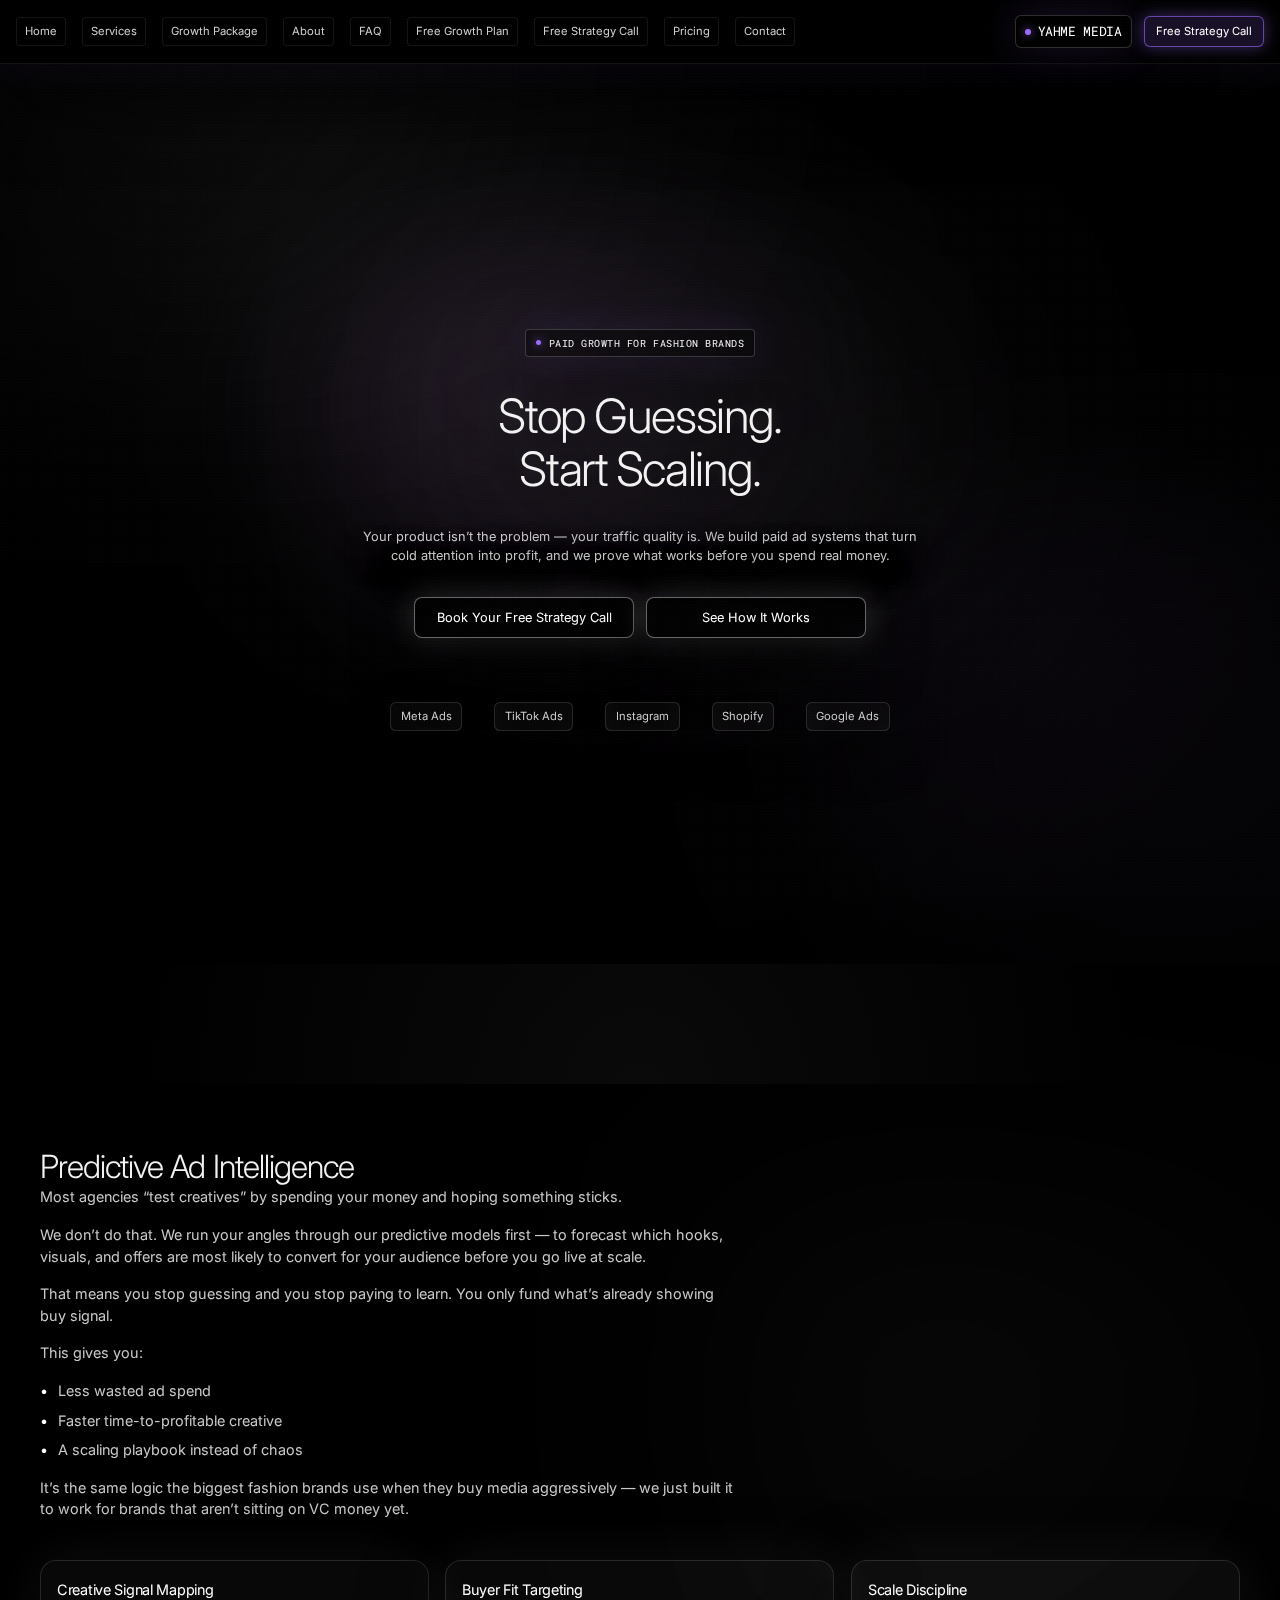
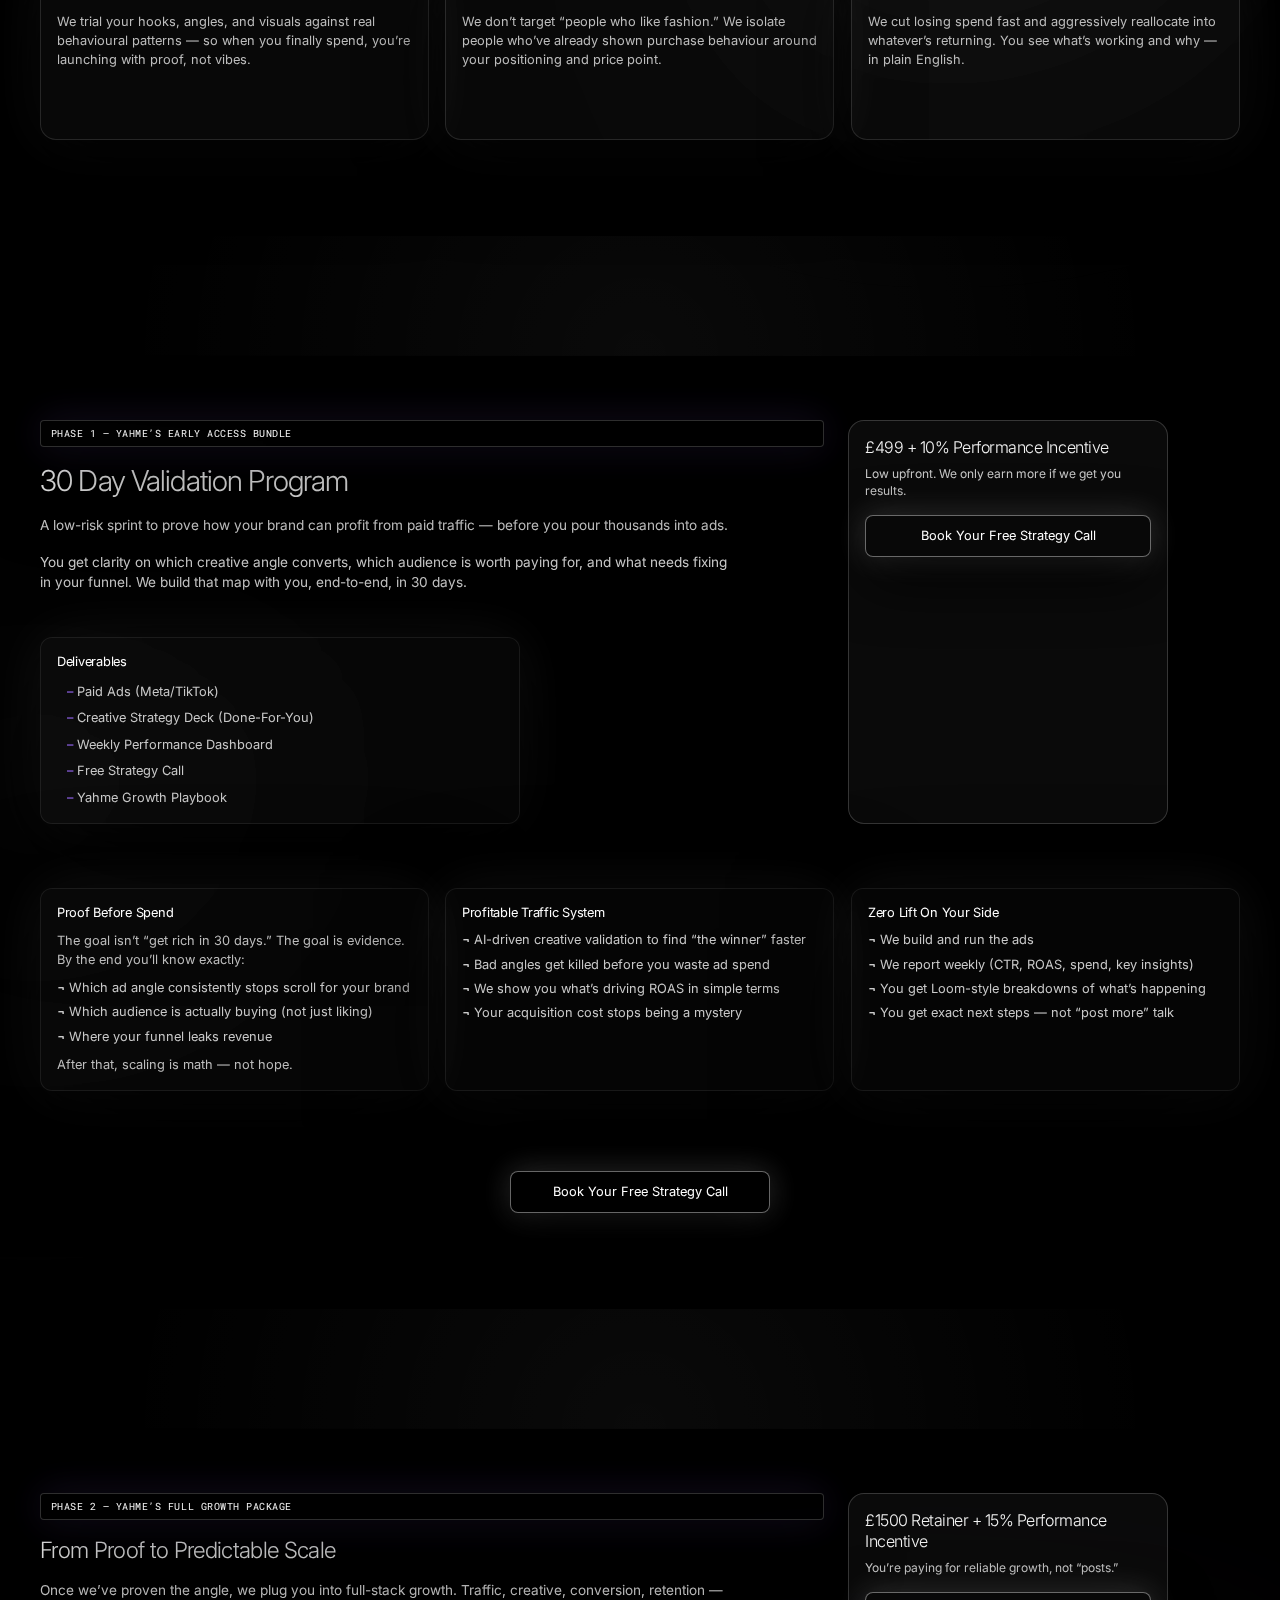
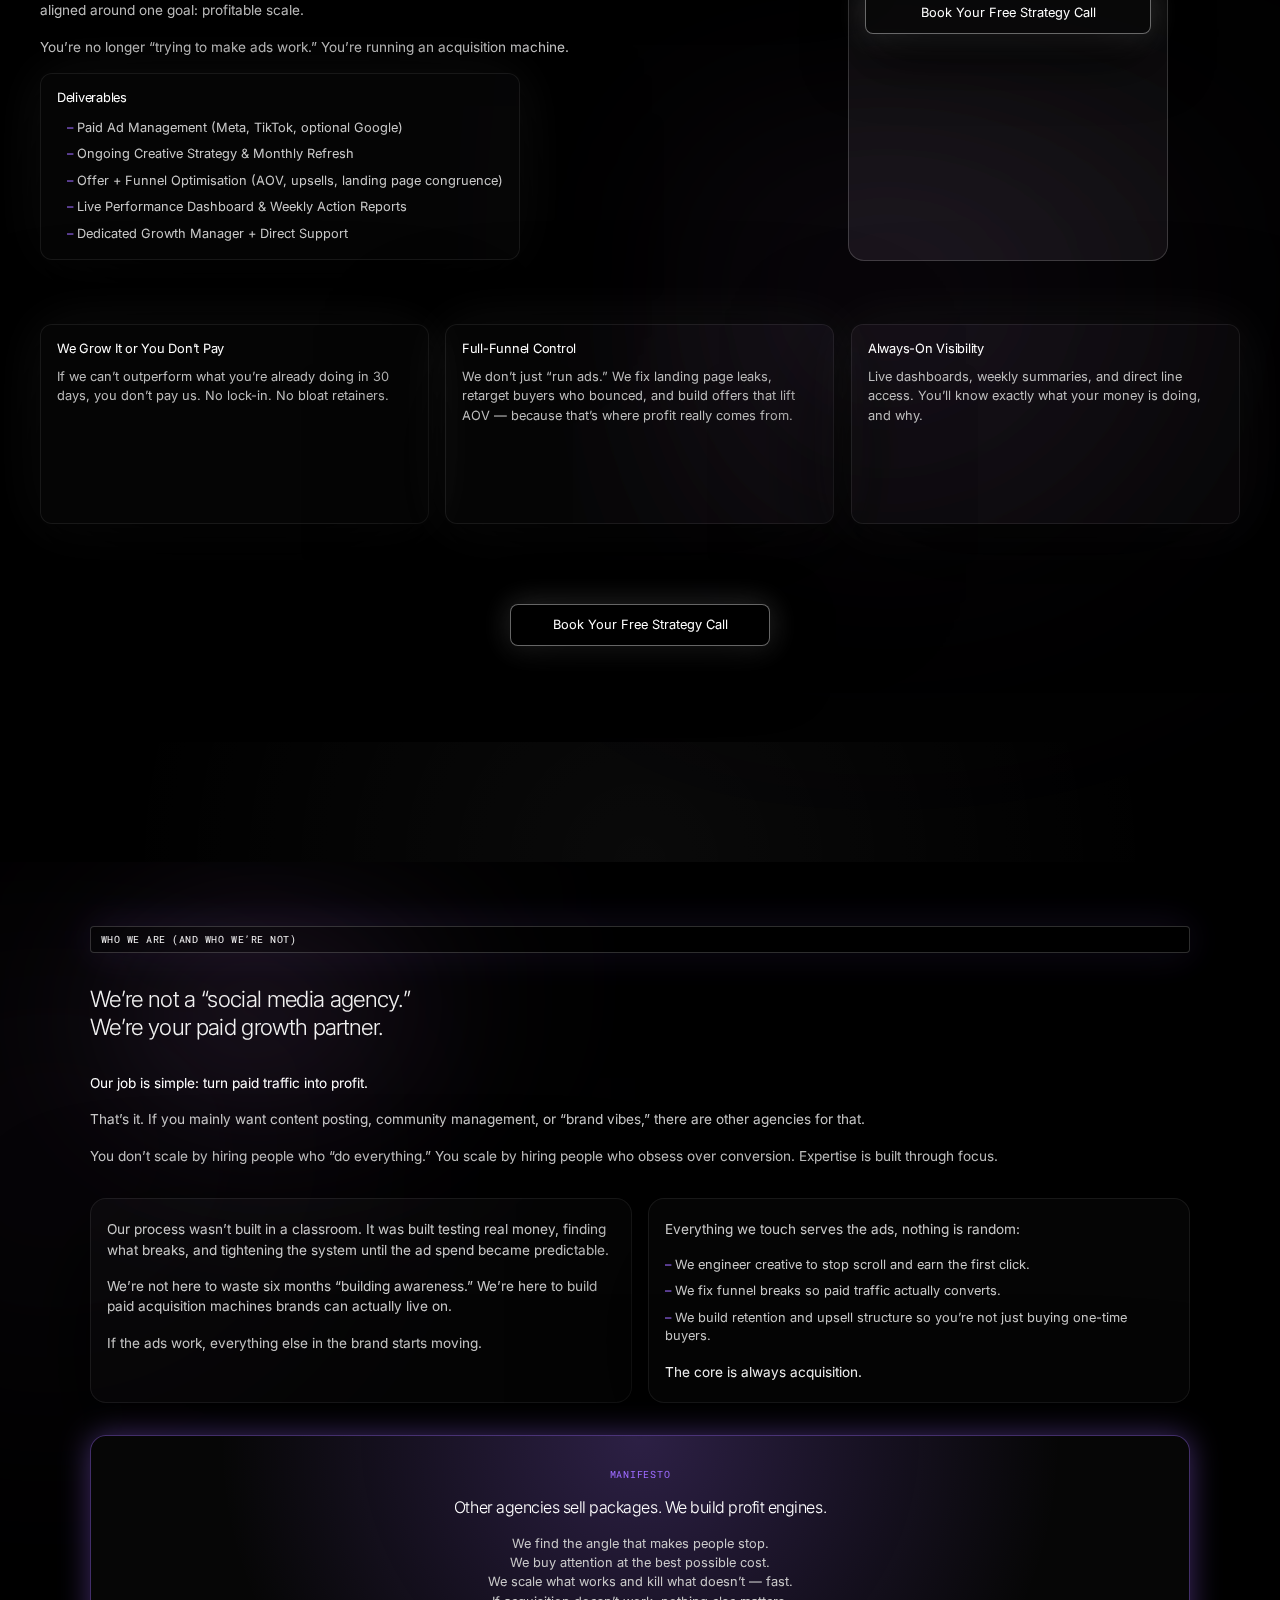
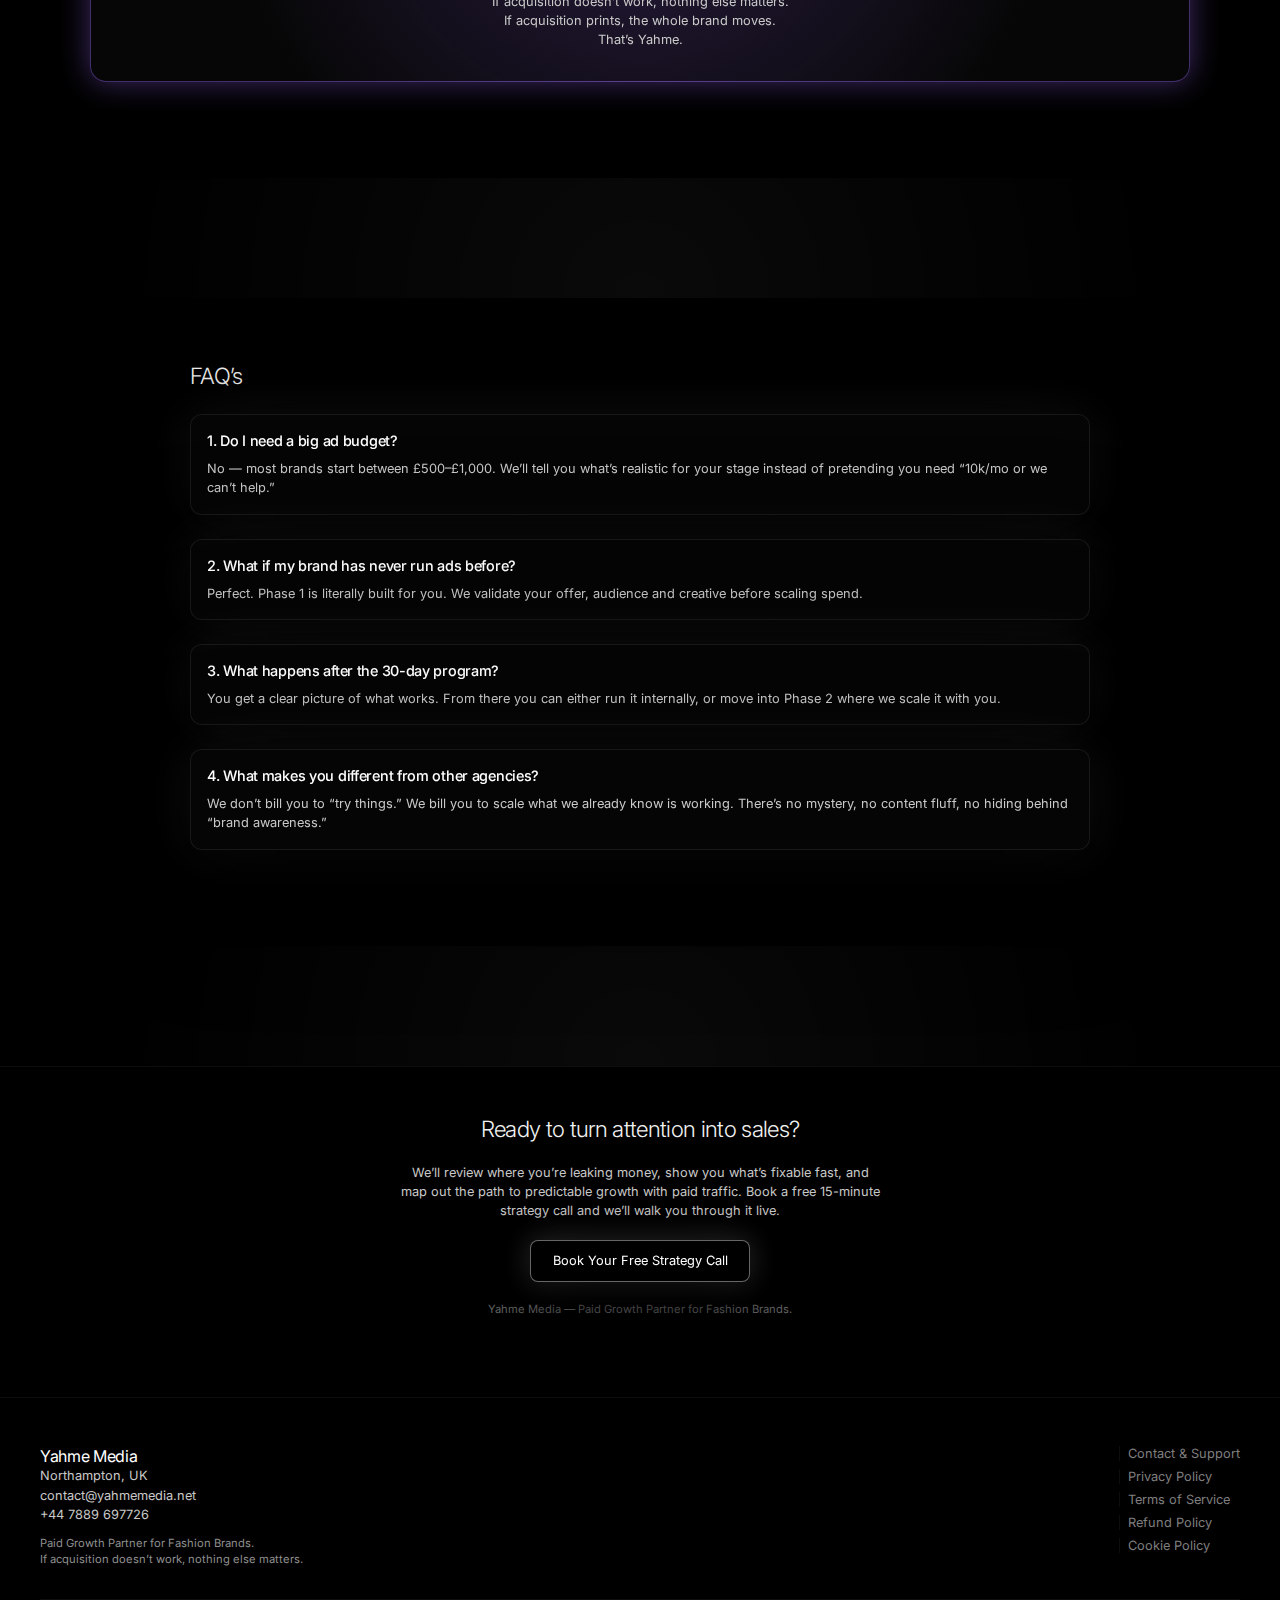
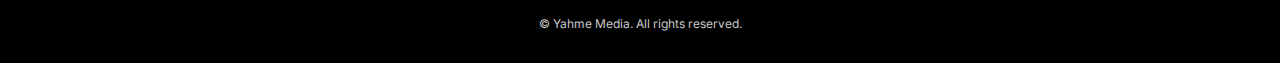
<file: Yahme Media local site/index.html>
<!DOCTYPE html>
<html lang="en">
<head>
  <meta charset="UTF-8" />
  <meta name="viewport" content="width=device-width,initial-scale=1.0" />
  <title>Yahme Media</title>
  <link href="https://fonts.googleapis.com/css2?family=Inter:wght@300;400;500&family=Roboto+Mono:wght@400&display=swap" rel="stylesheet">
  <style>
    *{box-sizing:border-box;margin:0;padding:0;-webkit-font-smoothing:antialiased;}
    body{background-color:#000;color:#fff;font-family:"Inter",system-ui,-apple-system,BlinkMacSystemFont,"Roboto",sans-serif;min-height:100vh;display:flex;flex-direction:column;align-items:stretch;justify-content:flex-start;position:relative;overflow-x:hidden;}
    a{text-decoration:none;color:inherit;}
    h1,h2,h3,h4,.hero-heading,.phase-title,.phase2-title,.about-headline,.final-headline{color:#f2f2f2;}
    p,li,.hero-sub,.phase-desc,.phase2-desc,.about-body p,.about-body li,.faq-a,.final-sub,.footer-brand p,.price-sub,.price2-sub{color:#c9c9c9;}
    .grain-overlay{content:"";position:fixed;inset:0;pointer-events:none;background-image:radial-gradient(rgba(255,255,255,0.07) 1px,transparent 0);background-size:3px 3px;opacity:.07;mix-blend-mode:screen;z-index:9999;}
    .site-header{position:fixed;top:0;left:0;right:0;height:64px;z-index:9998;display:flex;align-items:center;justify-content:center;padding:0 1rem;background:rgba(0,0,0,0.4);backdrop-filter:blur(12px);border-bottom:1px solid rgba(255,255,255,0.08);box-shadow:0 30px 80px rgba(0,0,0,0.9),0 0 40px rgba(157,107,255,0.15);}
    .header-inner{width:100%;max-width:1300px;display:flex;align-items:center;justify-content:space-between;gap:1rem;}
    .nav-left{display:flex;align-items:center;flex-wrap:wrap;gap:.6rem 1rem;font-size:.7rem;line-height:1.2;font-weight:400;color:#cfcfcf;}
    .nav-links-group{display:flex;align-items:center;flex-wrap:wrap;gap:.6rem 1rem;}
    .nav-link{position:relative;font-size:.7rem;line-height:1.2;font-weight:400;color:#cfcfcf;padding:.4rem .5rem;border-radius:4px;border:1px solid rgba(255,255,255,0.08);background:rgba(0,0,0,0.3);transition:all .15s ease;}
    .nav-link:hover{color:#fff;border-color:rgba(157,107,255,0.6);box-shadow:0 0 16px rgba(157,107,255,0.4);background:rgba(157,107,255,0.12);}
    .nav-right{display:flex;align-items:center;gap:.75rem;}
    .brand-mark{color:#fff;font-weight:400;font-size:.8rem;letter-spacing:-0.03em;line-height:1.2;background:rgba(0,0,0,0.5);border:1px solid rgba(255,255,255,0.18);border-radius:6px;box-shadow:0 30px 80px rgba(0,0,0,0.9),0 0 40px rgba(157,107,255,0.2);padding:.5rem .6rem;display:flex;align-items:center;gap:.4rem;font-family:"Roboto Mono",monospace;text-transform:uppercase;}
    .brand-dot{width:6px;height:6px;border-radius:999px;background:#9d6bff;box-shadow:0 0 8px rgba(157,107,255,0.9);}
    .nav-cta{font-size:.7rem;line-height:1.2;font-weight:400;color:#fff;background:rgba(157,107,255,0.15);border:1px solid rgba(157,107,255,0.6);border-radius:6px;padding:.5rem .6rem;min-width:120px;text-align:center;box-shadow:0 0 16px rgba(157,107,255,0.4);transition:all .15s ease;}
    .nav-cta:hover{background:rgba(157,107,255,0.25);box-shadow:0 0 20px rgba(157,107,255,0.55);}
    html{scroll-behavior:smooth;}
    .offset-top{padding-top:64px;}
    .mood-frame{position:absolute;pointer-events:none;filter:blur(60px) brightness(1.2);opacity:.25;mix-blend-mode:screen;background:radial-gradient(circle at 30% 30%,rgba(157,107,255,0.4) 0%,rgba(0,0,0,0) 70%);animation:moodPulse 10s ease-in-out infinite;}
    @keyframes moodPulse{0%{transform:translate3d(0,0,0) scale(1);opacity:.22}50%{transform:translate3d(-4%,4%,0) scale(1.07);opacity:.3}100%{transform:translate3d(0,0,0) scale(1);opacity:.22}}
    .label-tag{display:inline-flex;align-items:center;gap:.5rem;background:rgba(0,0,0,0.4);border:1px solid rgba(255,255,255,0.18);border-radius:4px;padding:.4rem .6rem;font-family:"Roboto Mono",monospace;font-size:.65rem;line-height:1.2;font-weight:400;color:#f2f2f2;letter-spacing:.05em;text-transform:uppercase;box-shadow:0 30px 80px rgba(0,0,0,0.9),0 0 40px rgba(157,107,255,0.15);backdrop-filter:blur(10px);}
    .label-dot{width:5px;height:5px;border-radius:999px;background:#9d6bff;box-shadow:0 0 8px rgba(157,107,255,0.9);}
    .tilt-card{position:relative;transform-style:preserve-3d;transition:transform .15s ease,box-shadow .15s ease,border-color .15s ease;will-change:transform;}
    .tilt-card:hover{box-shadow:0 0 25px rgba(157,107,255,0.4),0 40px 120px rgba(0,0,0,0.95)!important;border-color:rgba(157,107,255,0.6)!important;}
    .tilt-card::after{content:"";position:absolute;inset:0;background:radial-gradient(circle at 10% 10%,rgba(255,255,255,0.18) 0%,rgba(0,0,0,0) 70%);opacity:0;transition:opacity .15s ease;border-radius:inherit;mix-blend-mode:screen;pointer-events:none;}
    .tilt-card:hover::after{opacity:.25;}
    .hero{position:relative;width:100%;min-height:100vh;padding:6rem 1.5rem 4rem;display:flex;align-items:center;justify-content:center;overflow:hidden;background:#000;isolation:isolate;}
    .hero-inner{position:relative;z-index:5;width:100%;max-width:1200px;display:flex;flex-direction:column;align-items:center;text-align:center;gap:2rem;}
    .hero-heading{font-size:clamp(2.5rem,1.2vw + 2rem,4rem);line-height:1.12;font-weight:300;letter-spacing:-0.03em;text-shadow:0 30px 60px rgba(0,0,0,0.9),0 0 20px rgba(255,255,255,0.2);text-align:center;position:relative;z-index:6;}
    .hero-mood{position:absolute;top:20%;left:50%;width:60vw;max-width:700px;height:40vh;transform:translateX(-50%);opacity:.28;filter:blur(80px) brightness(1.4);mix-blend-mode:screen;background:radial-gradient(circle at 30% 30%,rgba(157,107,255,0.5) 0%,rgba(0,0,0,0) 70%);animation:heroMood 14s ease-in-out infinite;pointer-events:none;border-radius:40%;}
    @keyframes heroMood{0%{transform:translateX(-50%) scale(1);opacity:.22}50%{transform:translateX(-48%) scale(1.07);opacity:.32}100%{transform:translateX(-50%) scale(1);opacity:.22}}
    .hero-sub{max-width:560px;font-size:.8rem;line-height:1.5;font-weight:400;text-shadow:0 20px 40px rgba(0,0,0,0.9);text-align:center;}
    .cta-btn-main,.cta-btn-phase,.cta-btn-phase2,.final-btn{background:rgba(0,0,0,0.6);color:#fff;border:1px solid rgba(255,255,255,0.4);border-radius:8px;padding:.75rem 1rem;min-width:220px;text-align:center;font-size:.8rem;font-weight:400;line-height:1.2;cursor:pointer;text-decoration:none;display:inline-flex;align-items:center;justify-content:center;box-shadow:0 20px 60px rgba(0,0,0,0.9),0 0 30px rgba(255,255,255,0.2);transition:all .15s ease;backdrop-filter:blur(10px);}
    .cta-btn-main:hover,.cta-btn-phase:hover,.cta-btn-phase2:hover,.final-btn:hover{background:rgba(157,107,255,0.15);border-color:rgba(157,107,255,0.6);box-shadow:0 0 20px rgba(157,107,255,0.4);}
    .logos-area{width:100%;max-width:1200px;margin-top:2rem;display:flex;flex-direction:column;align-items:center;text-align:center;gap:1rem;opacity:.8;}
    .logos-row{display:flex;flex-wrap:wrap;align-items:center;justify-content:center;gap:2rem;filter:grayscale(1) brightness(1.4);}
    .logo-chip{font-size:.7rem;line-height:1.2;font-weight:400;color:#bfbfbf;background:rgba(255,255,255,0.03);border:1px solid rgba(255,255,255,0.15);border-radius:6px;padding:.4rem .6rem;box-shadow:0 20px 50px rgba(0,0,0,0.8);}
    .bg-layer,.bg-layer2,.bg-layer3{position:absolute;pointer-events:none;z-index:1;filter:blur(80px) brightness(1.2);opacity:.35;mix-blend-mode:screen;}
    .bg-layer{top:-20%;left:-10%;width:80vw;height:60vh;background:radial-gradient(circle at 30% 30%,rgba(255,255,255,0.18) 0%,rgba(0,0,0,0) 70%);animation:drift1 12s ease-in-out infinite;}
    .bg-layer2{bottom:-10%;right:-20%;width:70vw;height:60vh;background:radial-gradient(circle at 60% 40%,rgba(157,107,255,0.3) 0%,rgba(0,0,0,0) 70%);animation:drift2 16s ease-in-out infinite;}
    .bg-layer3{top:20%;right:10%;width:60vw;height:40vh;background:radial-gradient(circle at 40% 50%,rgba(255,255,255,0.15) 0%,rgba(0,0,0,0) 75%);animation:drift3 20s ease-in-out infinite;}
    @keyframes drift1{0%{transform:translate3d(-5%,-5%,0) scale(1)}50%{transform:translate3d(5%,10%,0) scale(1.05)}100%{transform:translate3d(-5%,-5%,0) scale(1)}}
    @keyframes drift2{0%{transform:translate3d(5%,5%,0) scale(1.05)}50%{transform:translate3d(-5%,-10%,0) scale(1)}100%{transform:translate3d(5%,5%,0) scale(1.05)}}
    @keyframes drift3{0%{transform:translate3d(0,0,0) scale(1)}50%{transform:translate3d(-3%,6%,0) scale(1.08)}100%{transform:translate3d(0,0,0) scale(1)}}
    .vignette{position:absolute;inset:0;background:radial-gradient(circle at 50% 30%,rgba(0,0,0,0) 0%,rgba(0,0,0,0) 40%,rgba(0,0,0,0.75) 80%);z-index:4;pointer-events:none;}
    .divider{width:100%;height:120px;background:radial-gradient(circle at 50% 100%,rgba(255,255,255,0.08) 0%,rgba(0,0,0,0) 80%);opacity:.5;}
    .section-diff{position:relative;background:#000;padding:4rem 1.5rem 6rem;display:flex;justify-content:center;align-items:flex-start;}
    .diff-inner{width:100%;max-width:1200px;display:flex;flex-direction:column;gap:2.5rem;position:relative;z-index:10;text-align:left;}
    .diff-headline{font-size:clamp(1.6rem,.5vw + 1rem,2rem);line-height:1.2;font-weight:300;letter-spacing:-0.03em;max-width:700px;color:#f2f2f2;}
    .diff-body{max-width:700px;font-size:.9rem;line-height:1.5;font-weight:400;display:flex;flex-direction:column;gap:1rem;}
    .diff-body em{font-style:normal;color:#fff;font-weight:400;}
    .diff-body ul{list-style:none;padding-left:0;display:flex;flex-direction:column;gap:.5rem;}
    .diff-body li::before{content:"• ";color:#fff;margin-right:.4rem;}
    .pillars{display:grid;grid-template-columns:1fr;gap:1rem;}
    @media(min-width:800px){.pillars{grid-template-columns:repeat(3,1fr);}}
    .pillar-card{background:rgba(255,255,255,0.03);border:1px solid rgba(255,255,255,0.12);border-radius:16px;box-shadow:0 30px 80px rgba(0,0,0,0.9),0 0 60px rgba(255,255,255,0.07);backdrop-filter:blur(10px);padding:1.25rem 1rem 1.25rem;display:flex;flex-direction:column;gap:.75rem;min-height:180px;}
    .pillar-title{font-size:.9rem;line-height:1.3;font-weight:400;color:#fff;letter-spacing:-0.02em;}
    .pillar-desc{font-size:.8rem;line-height:1.5;font-weight:400;color:#bdbdbd;}
    .diff-bg-blob{position:absolute;right:-20%;top:10%;width:60vw;height:60vh;background:radial-gradient(circle at 30% 30%,rgba(255,255,255,0.12) 0%,rgba(0,0,0,0) 70%);filter:blur(100px) brightness(1.4);opacity:.25;mix-blend-mode:screen;pointer-events:none;animation:diffFloat 18s ease-in-out infinite;}
    @keyframes diffFloat{0%{transform:translate3d(0,0,0) scale(1)}50%{transform:translate3d(-5%,5%,0) scale(1.05)}100%{transform:translate3d(0,0,0) scale(1)}}
    .section-phase{position:relative;background:#000;padding:4rem 1.5rem 6rem;display:flex;justify-content:center;align-items:flex-start;}
    .phase-inner{width:100%;max-width:1200px;display:flex;flex-direction:column;gap:2rem;position:relative;z-index:10;}
    .phase-top{display:grid;grid-template-columns:1fr;gap:1.5rem;}
    @media(min-width:900px){.phase-top{grid-template-columns:2fr 1fr;}}
    .phase-left{display:flex;flex-direction:column;gap:1rem;min-width:0;}
    .phase-eyebrow{display:inline-block;}
    .phase-title{font-size:clamp(1.4rem,.4vw + 1rem,1.8rem);line-height:1.25;font-weight:300;letter-spacing:-0.03em;max-width:700px;color:#f2f2f2;}
    .phase-desc{font-size:.85rem;line-height:1.5;font-weight:400;max-width:700px;display:flex;flex-direction:column;gap:1rem;}
    .phase-desc em{font-style:normal;color:#fff;}
    .phase1-deliverables-block{background:rgba(255,255,255,0.02);border:1px solid rgba(255,255,255,0.08);border-radius:12px;padding:1rem 1rem 1rem;box-shadow:0 40px 120px rgba(0,0,0,0.9),0 0 60px rgba(255,255,255,0.07);backdrop-filter:blur(8px);display:flex;flex-direction:column;gap:.75rem;max-width:480px;font-size:.8rem;line-height:1.5;color:#bdbdbd;}
    .phase1-deliverables-block h4{font-size:.8rem;line-height:1.3;color:#fff;font-weight:400;letter-spacing:-0.02em;}
    .phase1-deliverables-list{list-style:none;padding-left:.6rem;display:flex;flex-direction:column;gap:.5rem;font-size:.8rem;line-height:1.45;color:#bdbdbd;}
    .phase1-deliverables-list li::before{content:"– ";color:#9d6bff;}
    .phase-right{background:rgba(255,255,255,0.04);border:1px solid rgba(255,255,255,0.18);border-radius:16px;box-shadow:0 40px 120px rgba(0,0,0,0.9),0 0 60px rgba(255,255,255,0.1);backdrop-filter:blur(12px);display:inline-flex;flex-direction:column;align-items:stretch;justify-content:flex-start;padding:1rem 1rem;min-height:auto;max-width:320px;width:fit-content;box-shadow:0 0 0 rgba(157,107,255,0);transition:box-shadow .2s ease,border-color .2s ease;}
    .price-main{font-size:1rem;line-height:1.3;font-weight:300;letter-spacing:-0.03em;color:#f2f2f2;}
    .price-sub{font-size:.75rem;line-height:1.4;font-weight:400;margin-top:.5rem;}
    .cta-btn-phase{width:100%;margin-top:1rem;}
    .glow-card-phase1{border-color:rgba(157,107,255,0.6)!important;box-shadow:0 0 20px rgba(157,107,255,0.4),0 30px 80px rgba(0,0,0,0.95);}
    .phase-bottom{display:grid;grid-template-columns:1fr;gap:1rem;margin-top:2rem;}
    @media(min-width:900px){.phase-bottom{grid-template-columns:repeat(3,1fr);}}
    .benefit-card{background:rgba(255,255,255,0.02);border:1px solid rgba(255,255,255,0.08);border-radius:12px;box-shadow:0 40px 120px rgba(0,0,0,0.9),0 0 60px rgba(255,255,255,0.07);backdrop-filter:blur(8px);padding:1rem 1rem;display:flex;flex-direction:column;gap:.6rem;min-height:200px;}
    .benefit-title{font-size:.8rem;line-height:1.3;font-weight:400;color:#fff;letter-spacing:-0.02em;}
    .benefit-desc{font-size:.8rem;line-height:1.5;font-weight:400;color:#bdbdbd;}
    .benefit-bullets{list-style:none;padding-left:0;margin:0;display:flex;flex-direction:column;gap:.4rem;font-size:.8rem;line-height:1.4;font-weight:400;color:#bdbdbd;}
    .benefit-bullets li::before{content:"¬ ";color:#fff;font-weight:400;}
    .phase-bg-blob{position:absolute;left:-20%;bottom:10%;width:60vw;height:60vh;background:radial-gradient(circle at 30% 30%,rgba(255,255,255,0.09) 0%,rgba(0,0,0,0) 70%);filter:blur(100px) brightness(1.4);opacity:.2;mix-blend-mode:screen;pointer-events:none;animation:floatPhase 20s ease-in-out infinite;}
    @keyframes floatPhase{0%{transform:translate3d(0,0,0) scale(1)}50%{transform:translate3d(5%,-5%,0) scale(1.07)}100%{transform:translate3d(0,0,0) scale(1)}}
    @media(min-width:768px){.diff-headline{font-size:clamp(2rem,.5vw + 1.2rem,2.4rem);} .phase-title{font-size:clamp(1.8rem,.5vw + 1.2rem,2rem);}}
    .section-phase2{position:relative;background:#000;padding:4rem 1.5rem 6rem;display:flex;justify-content:center;align-items:flex-start;}
    .phase2-inner{width:100%;max-width:1200px;display:flex;flex-direction:column;gap:2rem;position:relative;z-index:10;}
    .phase2-top{display:grid;grid-template-columns:1fr;gap:1.5rem;}
    @media(min-width:900px){.phase2-top{grid-template-columns:2fr 1fr;}}
    .phase2-left{display:flex;flex-direction:column;gap:1rem;min-width:0;}
    .phase2-eyebrow{display:inline-block;}
    .phase2-title{font-size:clamp(1.4rem,.4vw + 1rem,1.8rem);line-height:1.25;font-weight:300;letter-spacing:-0.03em;max-width:700px;color:#f2f2f2;}
    .phase2-desc{font-size:.85rem;line-height:1.5;font-weight:400;max-width:700px;display:flex;flex-direction:column;gap:1rem;}
    .phase2-block{background:rgba(255,255,255,0.02);border:1px solid rgba(255,255,255,0.08);border-radius:12px;padding:1rem 1rem 1rem;box-shadow:0 40px 120px rgba(0,0,0,0.9),0 0 60px rgba(255,255,255,0.07);backdrop-filter:blur(8px);display:flex;flex-direction:column;gap:.75rem;max-width:480px;font-size:.8rem;line-height:1.5;color:#bdbdbd;}
    .phase2-block h4{font-size:.8rem;line-height:1.3;color:#fff;font-weight:400;letter-spacing:-0.02em;}
    .phase2-deliverables-list{list-style:none;padding-left:.6rem;display:flex;flex-direction:column;gap:.5rem;font-size:.8rem;line-height:1.45;color:#bdbdbd;}
    .phase2-deliverables-list li::before{content:"– ";color:#9d6bff;}
    .phase2-right{background:rgba(255,255,255,0.04);border:1px solid rgba(255,255,255,0.18);border-radius:16px;box-shadow:0 40px 120px rgba(0,0,0,0.9),0 0 60px rgba(255,255,255,0.1);backdrop-filter:blur(12px);display:inline-flex;flex-direction:column;align-items:stretch;justify-content:flex-start;padding:1rem 1rem;min-height:auto;max-width:320px;width:fit-content;box-shadow:0 0 0 rgba(157,107,255,0);transition:box-shadow .2s ease,border-color .2s ease;}
    .price2-main{font-size:1rem;line-height:1.3;font-weight:300;letter-spacing:-0.03em;color:#f2f2f2;}
    .price2-sub{font-size:.75rem;line-height:1.4;font-weight:400;margin-top:.5rem;}
    .cta-btn-phase2{width:100%;margin-top:1rem;}
    .glow-card-phase2{border-color:rgba(157,107,255,0.6)!important;box-shadow:0 0 20px rgba(157,107,255,0.4),0 30px 80px rgba(0,0,0,0.95);}
    .phase2-bottom{display:grid;grid-template-columns:1fr;gap:1rem;margin-top:2rem;}
    @media(min-width:900px){.phase2-bottom{grid-template-columns:repeat(3,1fr);}}
    .phase2-benefit-card{background:rgba(255,255,255,0.02);border:1px solid rgba(255,255,255,0.08);border-radius:12px;box-shadow:0 40px 120px rgba(0,0,0,0.9),0 0 60px rgba(255,255,255,0.07);backdrop-filter:blur(8px);padding:1rem 1rem;display:flex;flex-direction:column;gap:.6rem;min-height:200px;}
    .phase2-benefit-title{font-size:.8rem;line-height:1.3;font-weight:400;color:#fff;letter-spacing:-0.02em;}
    .phase2-benefit-desc{font-size:.8rem;line-height:1.5;font-weight:400;color:#bdbdbd;}
    .phase2-bg-blob{position:absolute;right:-15%;bottom:0;width:60vw;height:60vh;background:radial-gradient(circle at 30% 30%,rgba(157,107,255,0.22) 0%,rgba(0,0,0,0) 70%);filter:blur(100px) brightness(1.4);opacity:.25;mix-blend-mode:screen;pointer-events:none;animation:floatPhase2 22s ease-in-out infinite;}
    @keyframes floatPhase2{0%{transform:translate3d(0,0,0) scale(1)}50%{transform:translate3d(-4%,4%,0) scale(1.06)}100%{transform:translate3d(0,0,0) scale(1)}}
    .section-about{position:relative;background:#000;padding:4rem 1.5rem 6rem;display:flex;justify-content:center;align-items:flex-start;overflow:hidden;}
    .about-bg-blob{position:absolute;left:-15%;top:10%;width:60vw;height:60vh;background:radial-gradient(circle at 30% 30%,rgba(157,107,255,0.18) 0%,rgba(0,0,0,0) 70%);filter:blur(120px) brightness(1.4);opacity:.22;mix-blend-mode:screen;pointer-events:none;animation:aboutFloat 24s ease-in-out infinite;}
    @keyframes aboutFloat{0%{transform:translate3d(0,0,0) scale(1)}50%{transform:translate3d(4%,-4%,0) scale(1.06)}100%{transform:translate3d(0,0,0) scale(1)}}
    .about-inner{width:100%;max-width:1100px;display:flex;flex-direction:column;gap:2rem;position:relative;z-index:5;}
    .about-eyebrow{display:inline-block;}
    .about-headline{font-size:clamp(1.4rem,.4vw + 1rem,1.8rem);line-height:1.25;font-weight:300;letter-spacing:-0.03em;position:relative;z-index:6;color:#f2f2f2;}
    .about-mood{position:absolute;top:-20px;left:0;width:50vw;max-width:500px;height:35vh;max-height:240px;opacity:.28;filter:blur(70px) brightness(1.4);mix-blend-mode:screen;background:radial-gradient(circle at 30% 30%,rgba(157,107,255,0.45) 0%,rgba(0,0,0,0) 70%);animation:aboutMood 16s ease-in-out infinite;pointer-events:none;border-radius:40%;}
    @keyframes aboutMood{0%{transform:translate3d(0,0,0) scale(1);opacity:.22}50%{transform:translate3d(4%,4%,0) scale(1.06);opacity:.32}100%{transform:translate3d(0,0,0) scale(1);opacity:.22}}
    .about-body{font-size:.85rem;line-height:1.5;display:flex;flex-direction:column;gap:1rem;}
    .about-body strong{color:#fff;font-weight:400;}
    .about-grid{display:grid;grid-template-columns:1fr;gap:1rem;}
    @media(min-width:900px){.about-grid{grid-template-columns:repeat(2,1fr);}}
    .about-card{background:rgba(255,255,255,0.02);border:1px solid rgba(255,255,255,0.08);border-radius:16px;box-shadow:0 40px 120px rgba(0,0,0,0.9),0 0 60px rgba(157,107,255,0);backdrop-filter:blur(10px);padding:1.25rem 1rem 1.25rem;display:flex;flex-direction:column;gap:.75rem;min-height:180px;position:relative;transform-style:preserve-3d;transition:transform .15s ease,box-shadow .15s ease,border-color .15s ease;}
    .about-card:hover{transform:perspective(600px) rotateX(2deg) rotateY(-2deg) translateZ(5px);box-shadow:0 0 25px rgba(157,107,255,0.4),0 40px 120px rgba(0,0,0,0.95);border-color:rgba(157,107,255,0.6);}
    .about-card:hover::after{opacity:.22;}
    .about-card::after{content:"";position:absolute;inset:0;background:radial-gradient(circle at 10% 10%,rgba(255,255,255,0.18) 0%,rgba(0,0,0,0) 70%);opacity:0;transition:opacity .15s ease;border-radius:inherit;mix-blend-mode:screen;pointer-events:none;}
    .about-bullets{list-style:none;padding-left:0;display:flex;flex-direction:column;gap:.5rem;font-size:.8rem;line-height:1.45;color:#bdbdbd;}
    .about-bullets li::before{content:"– ";color:#9d6bff;}
    .about-closer{background:radial-gradient(circle at 50% 0%,rgba(157,107,255,0.25) 0%,rgba(0,0,0,0) 70%),rgba(10,10,10,0.6);border:1px solid rgba(157,107,255,0.4);border-radius:16px;box-shadow:0 0 30px rgba(157,107,255,0.4),0 50px 160px rgba(0,0,0,0.95);backdrop-filter:blur(14px);padding:2rem 1rem 2rem;display:flex;flex-direction:column;gap:1rem;min-height:160px;position:relative;text-align:center;}
    .about-closer-label{font-family:"Roboto Mono",monospace;font-size:.6rem;text-transform:uppercase;letter-spacing:.08em;color:#9d6bff;}
    .about-closer-line{font-size:1rem;line-height:1.3;font-weight:300;color:#fff;letter-spacing:-0.03em;}
    .about-closer-sub{font-size:.8rem;line-height:1.5;color:#c9c9c9;max-width:600px;margin:0 auto;}
    .faq-section{background:#000;padding:4rem 1.5rem 6rem;display:flex;justify-content:center;align-items:flex-start;}
    .faq-inner{width:100%;max-width:900px;display:flex;flex-direction:column;gap:1.5rem;position:relative;z-index:10;}
    .faq-headline{font-size:clamp(1.4rem,.4vw + 1rem,1.8rem);line-height:1.25;font-weight:300;letter-spacing:-0.03em;color:#f2f2f2;}
    .faq-item{background:rgba(255,255,255,0.02);border:1px solid rgba(255,255,255,0.08);border-radius:12px;box-shadow:0 40px 120px rgba(0,0,0,0.9),0 0 60px rgba(255,255,255,0.07);backdrop-filter:blur(8px);padding:1rem 1rem 1rem;display:flex;flex-direction:column;gap:.5rem;}
    .faq-q{font-size:.9rem;line-height:1.4;font-weight:500;color:#fff;letter-spacing:-0.02em;}
    .faq-a{font-size:.8rem;line-height:1.5;font-weight:400;}
    .final-cta{width:100%;background:#000;padding:3rem 1.5rem 5rem;display:flex;flex-direction:column;align-items:center;text-align:center;gap:1.25rem;border-top:1px solid rgba(255,255,255,0.05);}
    .final-headline{font-size:clamp(1.4rem,.4vw + 1rem,1.8rem);line-height:1.25;font-weight:300;letter-spacing:-0.03em;color:#f2f2f2;text-align:center;max-width:700px;}
    .final-sub{font-size:.8rem;line-height:1.5;max-width:480px;text-align:center;}
    .final-btn{min-width:220px;}
    .final-footnote{font-size:.7rem;color:#666;line-height:1.4;}
    .footer-legal{width:100%;background:#000;padding:3rem 1.5rem 2rem;display:flex;justify-content:center;align-items:flex-start;border-top:1px solid rgba(255,255,255,0.05);}
    .footer-inner{width:100%;max-width:1200px;display:flex;flex-direction:column;gap:2rem;}
    .footer-top{display:flex;flex-direction:column;gap:2rem;justify-content:space-between;align-items:flex-start;}
    @media(min-width:800px){.footer-top{flex-direction:row;align-items:flex-start;}}
    .footer-brand h4{font-size:1rem;font-weight:400;color:#fff;letter-spacing:-0.02em;}
    .footer-brand p{font-size:.8rem;line-height:1.5;color:#c9c9c9;}
    .footer-links{display:flex;flex-direction:column;gap:.5rem;}
    .footer-links a{font-size:.8rem;color:#7f7f7f;text-decoration:none;transition:color .2s ease,text-shadow .2s ease;border-left:1px solid rgba(255,255,255,0.05);padding-left:.5rem;}
    .footer-links a:hover{color:#9d6bff;text-shadow:0 0 8px rgba(157,107,255,0.6);}
    .footer-bottom{border-top:1px solid rgba(255,255,255,0.05);padding-top:1rem;text-align:center;}
    .footer-bottom p{font-size:.75rem;color:#6a6aa;}
    #top,#phase1,#phase2,#about,#faq{scroll-margin-top:80px;}
  </style>
</head>
<body>
  <div class="grain-overlay"></div>
  <header class="site-header">
    <div class="header-inner">
      <nav class="nav-left">
        <div class="nav-links-group">
          <a class="nav-link" href="#top">Home</a>
          <a class="nav-link" href="#phase1">Services</a>
          <a class="nav-link" href="#phase2">Growth Package</a>
          <a class="nav-link" href="#about">About</a>
          <a class="nav-link" href="#faq">FAQ</a>
          <a class="nav-link" href="growthplan.html">Free Growth Plan</a>
        </div>
        <div class="nav-links-group">
          <a class="nav-link" href="audit.html">Free Strategy Call</a>
          <a class="nav-link" href="pricing.html">Pricing</a>
          <a class="nav-link" href="contact.html">Contact</a>
        </div>
      </nav>
      <div class="nav-right">
        <div class="brand-mark">
          <span class="brand-dot"></span>
          <span>Yahme&nbsp;Media</span>
        </div>
        <a class="nav-cta" href="audit.html">
          Free Strategy Call
        </a>
      </div>
    </div>
  </header>

  <main class="offset-top">
    <section class="hero" id="top">
      <div class="bg-layer"></div>
      <div class="bg-layer2"></div>
      <div class="bg-layer3"></div>
      <div class="hero-mood"></div>

      <div class="hero-inner">
        <div class="label-tag">
          <span class="label-dot"></span>
          <span>Paid Growth for Fashion Brands</span>
        </div>

        <h1 class="hero-heading">
          Stop Guessing.<br/>Start Scaling.
        </h1>

        <p class="hero-sub">
          Your product isn’t the problem — your traffic quality is.
          We build paid ad systems that turn cold attention into profit,
          and we prove what works before you spend real money.
        </p>

        <div style="display:flex;flex-wrap:wrap;gap:.75rem;justify-content:center">
          <a class="cta-btn-main" href="audit.html">Book Your Free Strategy Call</a>
          <a class="cta-btn-main" href="#phase1">See How It Works</a>
        </div>

        <div class="logos-area">
          <div class="logos-row">
            <div class="logo-chip">Meta Ads</div>
            <div class="logo-chip">TikTok Ads</div>
            <div class="logo-chip">Instagram</div>
            <div class="logo-chip">Shopify</div>
            <div class="logo-chip">Google Ads</div>
          </div>
        </div>
      </div>

      <div class="vignette"></div>
    </section>

    <div class="divider"></div>

    <section class="section-diff" id="difference">
      <div class="diff-inner">
        <div class="diff-bg-blob"></div>

        <div>
          <div class="diff-headline">Predictive Ad Intelligence</div>
          <div class="diff-body">
            <p>Most agencies “test creatives” by spending your money and hoping something sticks.</p>
            <p>We don’t do that. We run your angles through our predictive models first — to forecast which hooks, visuals, and offers are most likely to convert for your audience before you go live at scale.</p>
            <p>That means you stop guessing and you stop paying to learn. You only fund what’s already showing buy signal.</p>
            <p>This gives you:</p>
            <ul>
              <li>Less wasted ad spend</li>
              <li>Faster time-to-profitable creative</li>
              <li>A scaling playbook instead of chaos</li>
            </ul>
            <p>It’s the same logic the biggest fashion brands use when they buy media aggressively — we just built it to work for brands that aren’t sitting on VC money yet.</p>
          </div>
        </div>

        <div class="pillars">
          <div class="pillar-card tilt-card">
            <div class="pillar-title">Creative Signal Mapping</div>
            <div class="pillar-desc">
              We trial your hooks, angles, and visuals against real behavioural patterns — so when you finally spend, you’re launching with proof, not vibes.
            </div>
          </div>

          <div class="pillar-card tilt-card">
            <div class="pillar-title">Buyer Fit Targeting</div>
            <div class="pillar-desc">
              We don’t target “people who like fashion.” We isolate people who’ve already shown purchase behaviour around your positioning and price point.
            </div>
          </div>

          <div class="pillar-card tilt-card">
            <div class="pillar-title">Scale Discipline</div>
            <div class="pillar-desc">
              We cut losing spend fast and aggressively reallocate into whatever’s returning. You see what’s working and why — in plain English.
            </div>
          </div>
        </div>

      </div>
    </section>

    <div class="divider"></div>

    <section class="section-phase" id="phase1">
      <div class="phase-inner">
        <div class="phase-bg-blob"></div>

        <div class="phase-top">
          <div class="phase-left">
            <div class="phase-eyebrow label-tag">
              <span class="label-dot"></span>
              <span>Phase 1 — Yahme’s Early Access Bundle</span>
            </div>

            <div class="phase-title">30 Day Validation Program</div>

            <div class="phase-desc">
              <p>A low-risk sprint to prove how your brand can profit from paid traffic — before you pour thousands into ads.</p>
              <p>You get clarity on which creative angle converts, which audience is worth paying for, and what needs fixing in your funnel. We build that map with you, end-to-end, in 30 days.</p>

              <div style="height:12px;"></div>

              <div class="phase1-deliverables-block tilt-card">
                <h4>Deliverables</h4>
                <ul class="phase1-deliverables-list">
                  <li>Paid Ads (Meta/TikTok)</li>
                  <li>Creative Strategy Deck (Done-For-You)</li>
                  <li>Weekly Performance Dashboard</li>
                  <li>Free Strategy Call</li>
                  <li>Yahme Growth Playbook</li>
                </ul>
              </div>
            </div>
          </div>

          <aside class="phase-right tilt-card" id="phase1-card">
            <div>
              <div class="price-main">£499 + 10% Performance Incentive</div>
              <div class="price-sub">Low upfront. We only earn more if we get you results.</div>
            </div>

            <a class="cta-btn-phase" href="audit.html"
               onmouseover="addGlow('phase1-card','glow-card-phase1')"
               onmouseout="removeGlow('phase1-card','glow-card-phase1')">
              Book Your Free Strategy Call
            </a>
          </aside>
        </div>

        <div class="phase-bottom">
          <div class="benefit-card tilt-card">
            <div class="benefit-title">Proof Before Spend</div>
            <div class="benefit-desc">
              The goal isn’t “get rich in 30 days.” The goal is evidence. By the end you’ll know exactly:
            </div>
            <ul class="benefit-bullets">
              <li>Which ad angle consistently stops scroll for your brand</li>
              <li>Which audience is actually buying (not just liking)</li>
              <li>Where your funnel leaks revenue</li>
            </ul>
            <div class="benefit-desc">After that, scaling is math — not hope.</div>
          </div>

          <div class="benefit-card tilt-card">
            <div class="benefit-title">Profitable Traffic System</div>
            <ul class="benefit-bullets">
              <li>AI-driven creative validation to find “the winner” faster</li>
              <li>Bad angles get killed before you waste ad spend</li>
              <li>We show you what’s driving ROAS in simple terms</li>
              <li>Your acquisition cost stops being a mystery</li>
            </ul>
          </div>

          <div class="benefit-card tilt-card">
            <div class="benefit-title">Zero Lift On Your Side</div>
            <ul class="benefit-bullets">
              <li>We build and run the ads</li>
              <li>We report weekly (CTR, ROAS, spend, key insights)</li>
              <li>You get Loom-style breakdowns of what’s happening</li>
              <li>You get exact next steps — not “post more” talk</li>
            </ul>
          </div>
        </div>

        <div style="margin-top:2rem;display:flex;justify-content:center;">
          <a class="cta-btn-phase" style="max-width:260px;" href="audit.html">
            Book Your Free Strategy Call
          </a>
        </div>

      </div>
    </section>

    <div class="divider"></div>

    <section class="section-phase2" id="phase2">
      <div class="phase2-inner">
        <div class="phase2-bg-blob"></div>

        <div class="phase2-top">
          <div class="phase2-left">
            <div class="phase2-eyebrow label-tag">
              <span class="label-dot"></span>
              <span>Phase 2 — Yahme’s Full Growth Package</span>
            </div>

            <div class="phase2-title">From Proof to Predictable Scale</div>

            <div class="phase2-desc">
              <p>Once we’ve proven the angle, we plug you into full-stack growth. Traffic, creative, conversion, retention — aligned around one goal: profitable scale.</p>
              <p>You’re no longer “trying to make ads work.” You’re running an acquisition machine.</p>

              <div class="phase2-block tilt-card">
                <h4>Deliverables</h4>
                <ul class="phase2-deliverables-list">
                  <li>Paid Ad Management (Meta, TikTok, optional Google)</li>
                  <li>Ongoing Creative Strategy & Monthly Refresh</li>
                  <li>Offer + Funnel Optimisation (AOV, upsells, landing page congruence)</li>
                  <li>Live Performance Dashboard & Weekly Action Reports</li>
                  <li>Dedicated Growth Manager + Direct Support</li>
                </ul>
              </div>
            </div>
          </div>

          <aside class="phase2-right tilt-card" id="phase2-card">
            <div>
              <div class="price2-main">£1500 Retainer + 15% Performance Incentive</div>
              <div class="price2-sub">You’re paying for reliable growth, not “posts.”</div>
            </div>

            <a class="cta-btn-phase2" href="audit.html"
               onmouseover="addGlow('phase2-card','glow-card-phase2')"
               onmouseout="removeGlow('phase2-card','glow-card-phase2')">
              Book Your Free Strategy Call
            </a>
          </aside>
        </div>

        <div class="phase2-bottom">
          <div class="phase2-benefit-card tilt-card">
            <div class="phase2-benefit-title">We Grow It or You Don’t Pay</div>
            <div class="phase2-benefit-desc">
              If we can’t outperform what you’re already doing in 30 days, you don’t pay us.
              No lock-in. No bloat retainers.
            </div>
          </div>

          <div class="phase2-benefit-card tilt-card">
            <div class="phase2-benefit-title">Full-Funnel Control</div>
            <div class="phase2-benefit-desc">
              We don’t just “run ads.” We fix landing page leaks, retarget buyers who bounced,
              and build offers that lift AOV — because that’s where profit really comes from.
            </div>
          </div>

          <div class="phase2-benefit-card tilt-card">
            <div class="phase2-benefit-title">Always-On Visibility</div>
            <div class="phase2-benefit-desc">
              Live dashboards, weekly summaries, and direct line access.
              You’ll know exactly what your money is doing, and why.
            </div>
          </div>
        </div>

        <div style="margin-top:2rem;display:flex;justify-content:center;">
          <a class="cta-btn-phase2" style="max-width:260px;" href="audit.html">
            Book Your Free Strategy Call
          </a>
        </div>

      </div>
    </section>

    <div class="divider"></div>

    <section class="section-about" id="about">
      <div class="about-bg-blob"></div>

      <div class="about-inner">
        <div class="about-eyebrow label-tag">
          <span class="label-dot"></span>
          <span>Who We Are (and who we’re not)</span>
        </div>

        <div class="about-mood"></div>

        <div class="about-headline">
          We’re not a “social media agency.”<br/>
          We’re your paid growth partner.
        </div>

        <div class="about-body">
          <p><strong>Our job is simple: turn paid traffic into profit.</strong></p>
          <p>That’s it. If you mainly want content posting, community management, or “brand vibes,” there are other agencies for that.</p>
          <p>You don’t scale by hiring people who “do everything.” You scale by hiring people who obsess over conversion. Expertise is built through focus.</p>
        </div>

        <div class="about-grid">
          <div class="about-card">
            <div class="about-body">
              <p>Our process wasn’t built in a classroom. It was built testing real money, finding what breaks, and tightening the system until the ad spend became predictable.</p>
              <p>We’re not here to waste six months “building awareness.” We’re here to build paid acquisition machines brands can actually live on.</p>
              <p>If the ads work, everything else in the brand starts moving.</p>
            </div>
          </div>

          <div class="about-card">
            <div class="about-body">
              <p>Everything we touch serves the ads, nothing is random:</p>
              <ul class="about-bullets">
                <li>We engineer creative to stop scroll and earn the first click.</li>
                <li>We fix funnel breaks so paid traffic actually converts.</li>
                <li>We build retention and upsell structure so you’re not just buying one-time buyers.</li>
              </ul>
              <p><strong>The core is always acquisition.</strong></p>
            </div>
          </div>
        </div>

        <div class="about-closer">
          <div class="about-closer-label">Manifesto</div>
          <div class="about-closer-line">Other agencies sell packages. We build profit engines.</div>
          <div class="about-closer-sub">
            We find the angle that makes people stop.<br/>
            We buy attention at the best possible cost.<br/>
            We scale what works and kill what doesn’t — fast.<br/>
            If acquisition doesn’t work, nothing else matters.<br/>
            If acquisition prints, the whole brand moves.<br/>
            That’s Yahme.
          </div>
        </div>

      </div>
    </section>

    <div class="divider"></div>

    <section class="faq-section" id="faq">
      <div class="faq-inner">
        <div class="faq-headline">FAQ’s</div>

        <div class="faq-item tilt-card">
          <div class="faq-q">1. Do I need a big ad budget?</div>
          <div class="faq-a">
            No — most brands start between £500–£1,000. We’ll tell you what’s realistic for your stage instead of pretending you need “10k/mo or we can’t help.”
          </div>
        </div>

        <div class="faq-item tilt-card">
          <div class="faq-q">2. What if my brand has never run ads before?</div>
          <div class="faq-a">
            Perfect. Phase 1 is literally built for you.
            We validate your offer, audience and creative before scaling spend.
          </div>
        </div>

        <div class="faq-item tilt-card">
          <div class="faq-q">3. What happens after the 30-day program?</div>
          <div class="faq-a">
            You get a clear picture of what works.
            From there you can either run it internally,
            or move into Phase 2 where we scale it with you.
          </div>
        </div>

        <div class="faq-item tilt-card">
          <div class="faq-q">4. What makes you different from other agencies?</div>
          <div class="faq-a">
            We don’t bill you to “try things.” We bill you to scale what we already know is working.
            There’s no mystery, no content fluff, no hiding behind “brand awareness.”
          </div>
        </div>
      </div>
    </section>

    <div class="divider"></div>

    <section class="final-cta" id="audit">
      <div class="final-headline">Ready to turn attention into sales?</div>
      <div class="final-sub">
        We’ll review where you’re leaking money, show you what’s fixable fast,
        and map out the path to predictable growth with paid traffic.
        Book a free 15-minute strategy call and we’ll walk you through it live.
      </div>
      <a class="final-btn" href="audit.html">Book Your Free Strategy Call</a>
      <div class="final-footnote">
        Yahme Media — Paid Growth Partner for Fashion Brands.
      </div>
    </section>

  </main>

  <section class="footer-legal">
    <div class="footer-inner">
      <div class="footer-top">
        <div class="footer-brand">
          <h4>Yahme Media</h4>
          <p>Northampton, UK</p>
          <p>contact@yahmemedia.net</p>
          <p>+44 7889 697726</p>
          <p style="margin-top:.75rem;color:#8f8f8f;font-size:.7rem;line-height:1.4">
            Paid Growth Partner for Fashion Brands.<br/>
            If acquisition doesn’t work, nothing else matters.
          </p>
        </div>

        <div class="footer-links">
          <a href="contact.html">Contact & Support</a>
          <a href="policies.html#privacy">Privacy Policy</a>
          <a href="policies.html#terms">Terms of Service</a>
          <a href="policies.html#refunds">Refund Policy</a>
          <a href="policies.html#privacy">Cookie Policy</a>
        </div>
      </div>

      <div class="footer-bottom">
        <p>© Yahme Media. All rights reserved.</p>
      </div>
    </div>
  </section>

  <script>
    function addGlow(id, glowClass){
      const card = document.getElementById(id);
      if(card){ card.classList.add(glowClass); }
    }
    function removeGlow(id, glowClass){
      const card = document.getElementById(id);
      if(card){ card.classList.remove(glowClass); }
    }
    const tiltCards=document.querySelectorAll('.tilt-card');
    tiltCards.forEach(card=>{
      card.addEventListener('mousemove',e=>{
        const rect=card.getBoundingClientRect();
        const x=e.clientX-rect.left;
        const y=e.clientY-rect.top;
        const centerX=rect.width/2;
        const centerY=rect.height/2;
        const rotateX=((y-centerY)/centerY)*2.5;
        const rotateY=((x-centerX)/centerX)*-2.5;
        card.style.transform=`perspective(600px) rotateX(${rotateX}deg) rotateY(${rotateY}deg) translateZ(6px)`;
      });
      card.addEventListener('mouseleave',()=>{
        card.style.transform=`perspective(600px) rotateX(0deg) rotateY(0deg) translateZ(0px)`;
      });
    });
  </script>

  <div class="grain-overlay"></div>
</body>
</html>
</file>
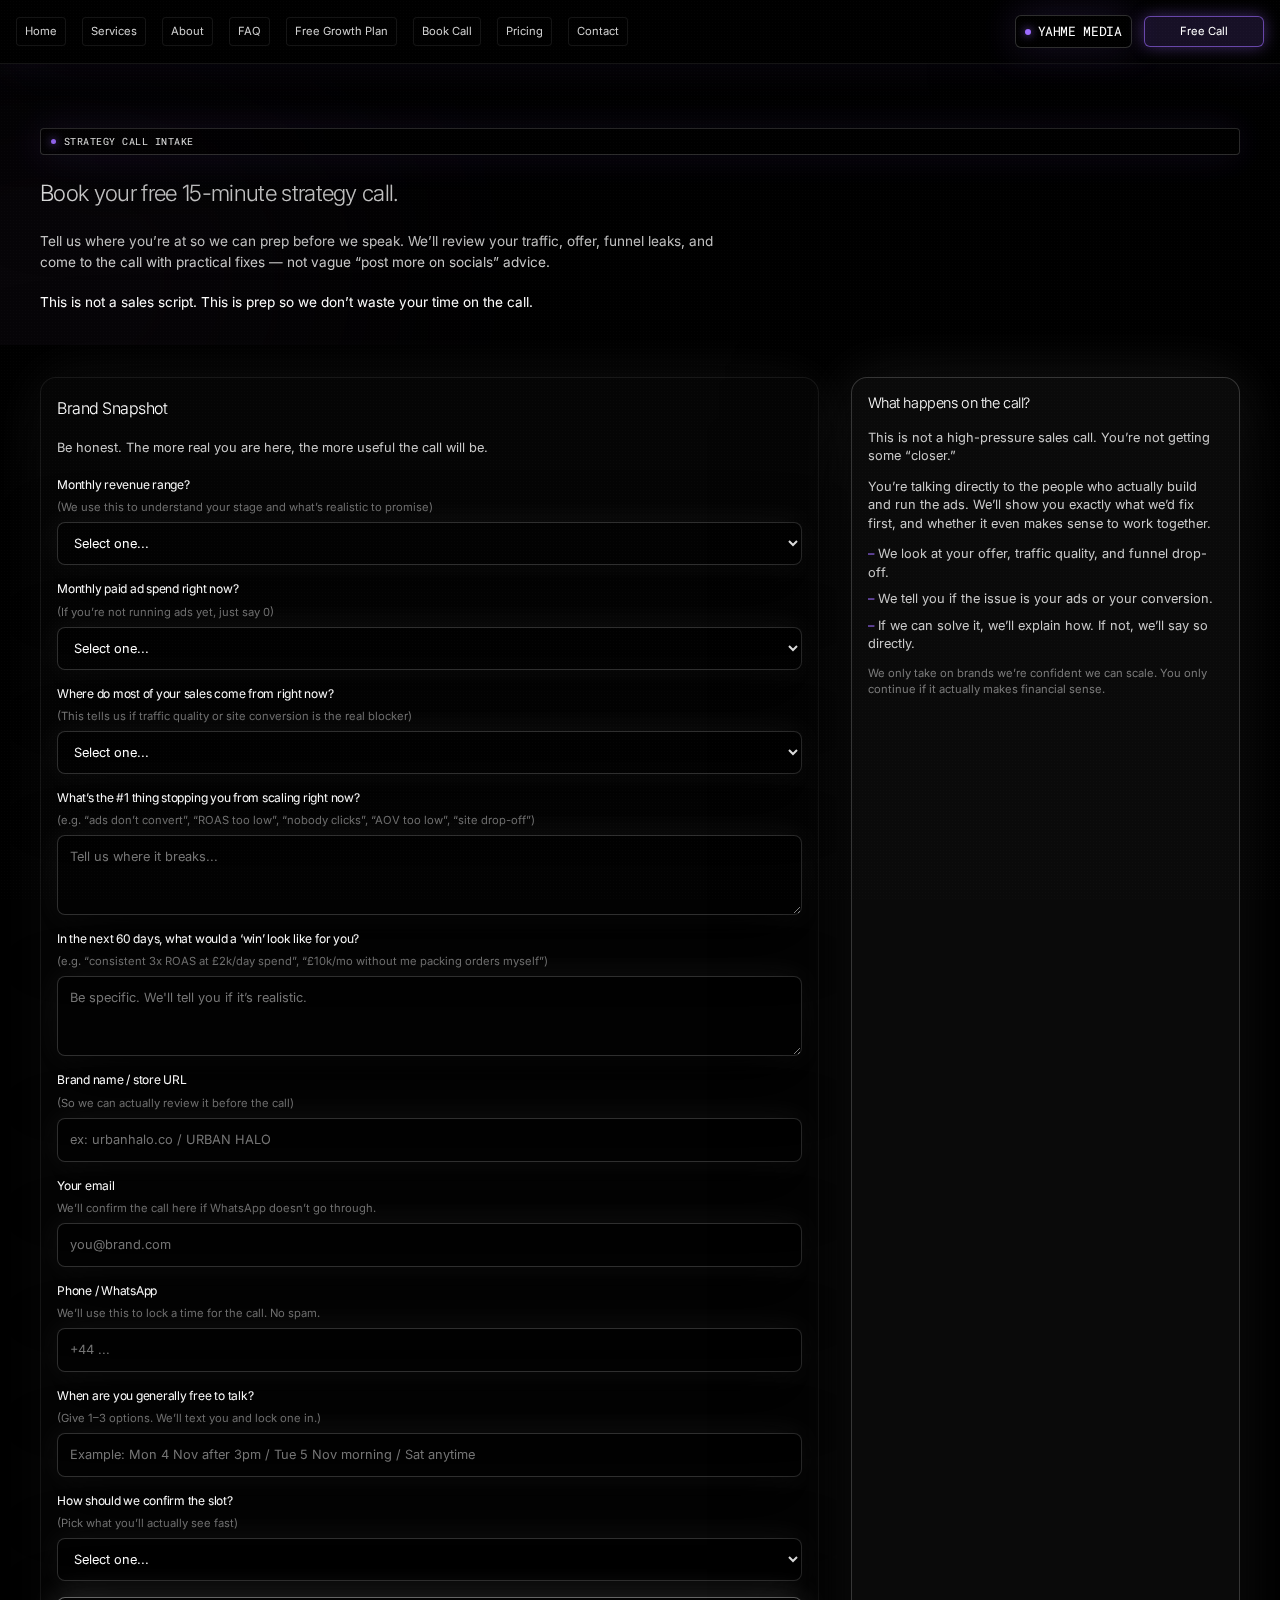
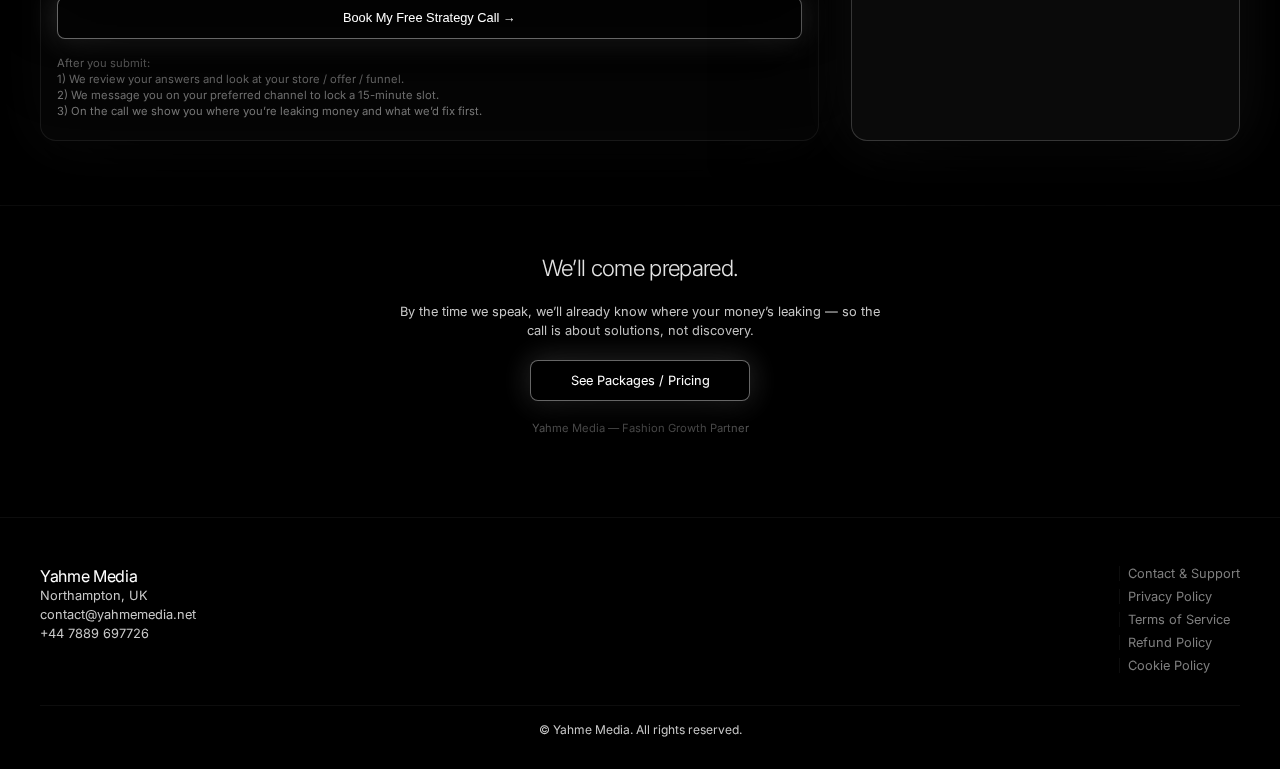
<file: audit.html>
<!DOCTYPE html>
<html lang="en">
<head>
  <meta charset="UTF-8" />
  <meta name="viewport" content="width=device-width,initial-scale=1.0" />
  <title>Yahme Media — Free Strategy Call Intake</title>

  <!-- Fonts -->
  <link href="https://fonts.googleapis.com/css2?family=Inter:wght@300;400;500&family=Roboto+Mono:wght@400&display=swap" rel="stylesheet">

  <style>
    * {
      box-sizing: border-box;
      margin: 0;
      padding: 0;
      -webkit-font-smoothing: antialiased;
    }

    body {
      background-color: #000;
      color: #fff;
      font-family: "Inter", system-ui, -apple-system, BlinkMacSystemFont, "Roboto", sans-serif;
      min-height: 100vh;
      display: flex;
      flex-direction: column;
      align-items: stretch;
      justify-content: flex-start;
      position: relative;
      overflow-x: hidden;
    }

    a {
      text-decoration: none;
      color: inherit;
    }

    h1,h2,h3,h4 {
      color: #f2f2f2;
      font-weight: 300;
      letter-spacing: -0.03em;
    }

    p,li,label,small {
      color: #c9c9c9;
    }

    /* GLOBAL grain overlay */
    .grain-overlay {
      content: "";
      position: fixed;
      inset: 0;
      pointer-events: none;
      background-image: radial-gradient(rgba(255,255,255,0.07) 1px, transparent 0);
      background-size: 3px 3px;
      opacity: 0.07;
      mix-blend-mode: screen;
      z-index: 9999;
    }

    /* STICKY HEADER / NAV (child-page version) */
    .site-header {
      position: fixed;
      top: 0;
      left: 0;
      right: 0;
      height: 64px;
      z-index: 9998;
      display: flex;
      align-items: center;
      justify-content: center;
      padding: 0 1rem;

      background: rgba(0,0,0,0.4);
      backdrop-filter: blur(12px);
      border-bottom: 1px solid rgba(255,255,255,0.08);
      box-shadow:
        0 30px 80px rgba(0,0,0,0.9),
        0 0 40px rgba(157,107,255,0.15);
    }

    .header-inner {
      width: 100%;
      max-width: 1300px;
      display: flex;
      align-items: center;
      justify-content: space-between;
      gap: 1rem;
    }

    .nav-left {
      display: flex;
      align-items: center;
      flex-wrap: wrap;
      gap: 0.6rem 1rem;
      font-size: 0.7rem;
      line-height: 1.2;
      font-weight: 400;
      color: #cfcfcf;
    }

    .nav-links-group {
      display: flex;
      align-items: center;
      flex-wrap: wrap;
      gap: 0.6rem 1rem;
    }

    .nav-link {
      position: relative;
      font-size: 0.7rem;
      line-height: 1.2;
      font-weight: 400;
      color: #cfcfcf;
      padding: 0.4rem 0.5rem;
      border-radius: 4px;
      border: 1px solid rgba(255,255,255,0.08);
      background: rgba(0,0,0,0.3);
      transition: all 0.15s ease;
    }

    .nav-link:hover {
      color: #fff;
      border-color: rgba(157,107,255,0.6);
      box-shadow: 0 0 16px rgba(157,107,255,0.4);
      background: rgba(157,107,255,0.12);
    }

    .nav-right {
      display: flex;
      align-items: center;
      gap: 0.75rem;
    }

    .brand-mark {
      color: #fff;
      font-weight: 400;
      font-size: 0.8rem;
      letter-spacing: -0.03em;
      line-height: 1.2;
      background: rgba(0,0,0,0.5);
      border: 1px solid rgba(255,255,255,0.18);
      border-radius: 6px;
      box-shadow:
        0 30px 80px rgba(0,0,0,0.9),
        0 0 40px rgba(157,107,255,0.2);
      padding: 0.5rem 0.6rem;
      display: flex;
      align-items: center;
      gap: 0.4rem;
      font-family: "Roboto Mono", monospace;
      text-transform: uppercase;
    }

    .brand-dot {
      width: 6px;
      height: 6px;
      border-radius: 999px;
      background: #9d6bff;
      box-shadow: 0 0 8px rgba(157,107,255,0.9);
    }

    .nav-cta {
      font-size: 0.7rem;
      line-height: 1.2;
      font-weight: 400;
      color: #fff;
      background: rgba(157,107,255,0.15);
      border: 1px solid rgba(157,107,255,0.6);
      border-radius: 6px;
      padding: 0.5rem 0.6rem;
      min-width: 120px;
      text-align: center;
      box-shadow: 0 0 16px rgba(157,107,255,0.4);
      transition: all 0.15s ease;
    }

    .nav-cta:hover {
      background: rgba(157,107,255,0.25);
      box-shadow: 0 0 20px rgba(157,107,255,0.55);
    }

    html {
      scroll-behavior: smooth;
    }

    /* offset for fixed header */
    .offset-top {
      padding-top: 64px;
    }

    /* hero / framing section */
    .audit-hero {
      position: relative;
      background: #000;
      padding: 4rem 1.5rem 2rem;
      display: flex;
      justify-content: center;
      align-items: flex-start;
      overflow: hidden;
    }

    .audit-inner {
      width: 100%;
      max-width: 1200px;
      display: flex;
      flex-direction: column;
      gap: 1.5rem;
      position: relative;
      z-index: 5;
    }

    .audit-bg-blob {
      position: absolute;
      left: -15%;
      top: 5%;
      width: 60vw;
      height: 60vh;
      background: radial-gradient(
        circle at 30% 30%,
        rgba(157,107,255,0.22) 0%,
        rgba(0,0,0,0) 70%
      );
      filter: blur(120px) brightness(1.4);
      opacity: 0.22;
      mix-blend-mode: screen;
      pointer-events: none;
      animation: floatBlob 20s ease-in-out infinite;
    }

    @keyframes floatBlob {
      0%   { transform: translate3d(0%,0%,0) scale(1); }
      50%  { transform: translate3d(4%,-4%,0) scale(1.06); }
      100% { transform: translate3d(0%,0%,0) scale(1); }
    }

    .label-tag {
      display: inline-flex;
      align-items: center;
      gap: 0.5rem;
      background: rgba(0,0,0,0.4);
      border: 1px solid rgba(255,255,255,0.18);
      border-radius: 4px;
      padding: 0.4rem 0.6rem;
      font-family: "Roboto Mono", monospace;
      font-size: 0.65rem;
      line-height: 1.2;
      font-weight: 400;
      color: #f2f2f2;
      letter-spacing: 0.05em;
      text-transform: uppercase;
      box-shadow:
        0 30px 80px rgba(0,0,0,0.9),
        0 0 40px rgba(157,107,255,0.15);
      backdrop-filter: blur(10px);
    }

    .label-dot {
      width: 5px;
      height: 5px;
      border-radius: 999px;
      background: #9d6bff;
      box-shadow: 0 0 8px rgba(157,107,255,0.9);
    }

    .audit-title {
      font-size: clamp(1.4rem, 0.4vw + 1rem, 1.8rem);
      line-height: 1.25;
      font-weight: 300;
      letter-spacing: -0.03em;
      color: #f2f2f2;
      max-width: 700px;
    }

    .audit-sub {
      font-size: 0.85rem;
      line-height: 1.5;
      font-weight: 400;
      color: #c9c9c9;
      max-width: 700px;
    }

    .audit-sub strong {
      color: #fff;
      font-weight: 400;
    }

    /* form section wrapper */
    .audit-form-wrap {
      background: #000;
      padding: 2rem 1.5rem 4rem;
      display: flex;
      justify-content: center;
      align-items: flex-start;
    }

    .audit-form-inner {
      width: 100%;
      max-width: 1200px;
      position: relative;
      z-index: 5;

      display: grid;
      grid-template-columns: 1fr;
      gap: 2rem;
    }

    @media (min-width: 900px) {
      .audit-form-inner {
        grid-template-columns: 2fr 1fr;
      }
    }

    /* main form card */
    .form-card {
      position: relative;
      background: rgba(255,255,255,0.02);
      border: 1px solid rgba(255,255,255,0.08);
      border-radius: 16px;
      box-shadow:
        0 40px 120px rgba(0,0,0,0.9),
        0 0 60px rgba(255,255,255,0.07);
      backdrop-filter: blur(10px);

      padding: 1.25rem 1rem 1.25rem;
      display: flex;
      flex-direction: column;
      gap: 1.25rem;
    }

    .form-headline {
      font-size: 1rem;
      line-height: 1.3;
      font-weight: 300;
      color: #fff;
      letter-spacing: -0.03em;
    }

    .form-intro {
      font-size: 0.8rem;
      line-height: 1.45;
      color: #c9c9c9;
    }

    form {
      display: flex;
      flex-direction: column;
      gap: 1rem;
    }

    .field-block {
      display: flex;
      flex-direction: column;
      gap: 0.4rem;
    }

    label {
      font-size: 0.75rem;
      line-height: 1.4;
      color: #fff;
      font-weight: 400;
      letter-spacing: -0.02em;
    }

    small {
      font-size: 0.7rem;
      line-height: 1.4;
      color: #7a7a7a;
    }

    input,
    select,
    textarea {
      width: 100%;
      background: rgba(0,0,0,0.6);
      border: 1px solid rgba(255,255,255,0.18);
      border-radius: 8px;
      color: #fff;
      font-size: 0.8rem;
      line-height: 1.4;
      font-family: inherit;
      padding: 0.75rem 0.75rem;
      outline: none;
      box-shadow:
        0 20px 60px rgba(0,0,0,0.9),
        0 0 30px rgba(255,255,255,0.07);
      transition: all 0.15s ease;
    }

    input:focus,
    select:focus,
    textarea:focus {
      border-color: rgba(157,107,255,0.6);
      box-shadow: 0 0 16px rgba(157,107,255,0.4),
                  0 30px 80px rgba(0,0,0,0.95);
    }

    textarea {
      min-height: 80px;
      resize: vertical;
    }

    .submit-btn {
      background: rgba(0,0,0,0.6);
      color: #fff;
      border: 1px solid rgba(255,255,255,0.4);
      border-radius: 8px;
      padding: 0.75rem 1rem;
      min-width: 220px;
      text-align: center;
      font-size: 0.8rem;
      font-weight: 400;
      line-height: 1.2;
      cursor: pointer;
      text-decoration: none;
      display: inline-flex;
      align-items: center;
      justify-content: center;
      box-shadow:
        0 20px 60px rgba(0,0,0,0.9),
        0 0 30px rgba(255,255,255,0.2);
      transition: all 0.15s ease;
      backdrop-filter: blur(10px);
    }

    .submit-btn:hover {
      background: rgba(157,107,255,0.15);
      border-color: rgba(157,107,255,0.6);
      box-shadow: 0 0 20px rgba(157,107,255,0.4);
    }

    .disclaimer-box {
      font-size: 0.7rem;
      line-height: 1.45;
      color: #7a7a7a;
    }

    /* side card / expectation-setting */
    .side-card {
      background: rgba(255,255,255,0.04);
      border: 1px solid rgba(255,255,255,0.18);
      border-radius: 16px;
      box-shadow:
        0 40px 120px rgba(0,0,0,0.9),
        0 0 60px rgba(255,255,255,0.1);
      backdrop-filter: blur(12px);

      display: flex;
      flex-direction: column;
      gap: 1rem;
      padding: 1rem 1rem;
      position: relative;
    }

    .side-headline {
      font-size: 0.9rem;
      line-height: 1.3;
      font-weight: 300;
      color: #fff;
      letter-spacing: -0.03em;
    }

    .side-copy {
      font-size: 0.8rem;
      line-height: 1.45;
      color: #c9c9c9;
      display: flex;
      flex-direction: column;
      gap: 0.75rem;
    }

    .side-copy-list {
      list-style: none;
      padding-left: 0;
      margin: 0;
      display: flex;
      flex-direction: column;
      gap: 0.5rem;
      font-size: 0.8rem;
      line-height: 1.45;
      color: #bdbdbd;
    }

    .side-copy-list li::before {
      content: "– ";
      color: #9d6bff;
    }

    /* FINAL CTA */
    .final-cta {
      width: 100%;
      background: #000;
      padding: 3rem 1.5rem 5rem;
      display: flex;
      flex-direction: column;
      align-items: center;
      text-align: center;
      gap: 1.25rem;
      border-top: 1px solid rgba(255,255,255,0.05);
    }

    .final-headline {
      font-size: clamp(1.4rem, 0.4vw + 1rem, 1.8rem);
      line-height: 1.25;
      font-weight: 300;
      letter-spacing: -0.03em;
      color: #f2f2f2;
      text-align: center;
      max-width: 700px;
    }

    .final-sub {
      font-size: 0.8rem;
      line-height: 1.5;
      color: #c9c9c9;
      max-width: 480px;
      text-align: center;
    }

    .final-btn {
      background: rgba(0,0,0,0.6);
      color: #fff;
      border: 1px solid rgba(255,255,255,0.4);
      border-radius: 8px;
      padding: 0.75rem 1rem;
      min-width: 220px;
      text-align: center;
      font-size: 0.8rem;
      font-weight: 400;
      line-height: 1.2;
      cursor: pointer;
      text-decoration: none;
      display: inline-flex;
      align-items: center;
      justify-content: center;
      box-shadow:
        0 20px 60px rgba(0,0,0,0.9),
        0 0 30px rgba(255,255,255,0.2);
      transition: all 0.15s ease;
      backdrop-filter: blur(10px);
    }

    .final-btn:hover {
      background: rgba(157,107,255,0.15);
      border-color: rgba(157,107,255,0.6);
      box-shadow: 0 0 20px rgba(157,107,255,0.4);
    }

    .final-footnote {
      font-size: 0.7rem;
      color: #666;
      line-height: 1.4;
    }

    /* FOOTER LEGAL */
    .footer-legal {
      width: 100%;
      background: #000;
      padding: 3rem 1.5rem 2rem;
      display: flex;
      justify-content: center;
      align-items: flex-start;
      border-top: 1px solid rgba(255,255,255,0.05);
    }

    .footer-inner {
      width: 100%;
      max-width: 1200px;
      display: flex;
      flex-direction: column;
      gap: 2rem;
    }

    .footer-top {
      display: flex;
      flex-direction: column;
      gap: 2rem;
      justify-content: space-between;
      align-items: flex-start;
    }

    @media (min-width: 800px) {
      .footer-top {
        flex-direction: row;
        align-items: flex-start;
      }
    }

    .footer-brand h4 {
      font-size: 1rem;
      font-weight: 400;
      color: #fff;
      letter-spacing: -0.02em;
    }

    .footer-brand p {
      font-size: 0.8rem;
      line-height: 1.5;
      color: #c9c9c9;
    }

    .footer-links {
      display: flex;
      flex-direction: column;
      gap: 0.5rem;
    }

    .footer-links a {
      font-size: 0.8rem;
      color: #7f7f7f;
      text-decoration: none;
      transition: color 0.2s ease, text-shadow 0.2s ease;
      border-left: 1px solid rgba(255,255,255,0.05);
      padding-left: 0.5rem;
    }

    .footer-links a:hover {
      color: #9d6bff;
      text-shadow: 0 0 8px rgba(157,107,255,0.6);
    }

    .footer-bottom {
      border-top: 1px solid rgba(255,255,255,0.05);
      padding-top: 1rem;
      text-align: center;
    }

    .footer-bottom p {
      font-size: 0.75rem;
      color: #6a6aa;
    }

/* HAMBURGER BUTTON (hidden on desktop) */
.mobile-menu-button {
  display: none;
  flex-direction: column;
  justify-content: center;
  align-items: center;
  gap: 4px;
  background: rgba(0,0,0,0.5);
  border: 1px solid rgba(255,255,255,0.18);
  border-radius: 6px;
  width: 36px;
  height: 32px;
  padding: 0;
  cursor: pointer;
  box-shadow:
    0 30px 80px rgba(0,0,0,0.9),
    0 0 20px rgba(157,107,255,0.3);
}

.burger-line {
  width: 18px;
  height: 2px;
  background: #fff;
  border-radius: 2px;
  box-shadow: 0 0 8px rgba(157,107,255,0.7);
}

/* MOBILE DRAWER (dropdown menu) */
.mobile-drawer {
  position: absolute;
  top: 64px; /* same as header height */
  left: 0;
  right: 0;
  background: rgba(0,0,0,0.9);
  border-bottom: 1px solid rgba(255,255,255,0.08);
  backdrop-filter: blur(12px);
  box-shadow:
    0 40px 120px rgba(0,0,0,0.95),
    0 0 40px rgba(157,107,255,0.2);
  display: none;
  flex-direction: column;
  padding: 1rem;
  z-index: 9997;
}

.mobile-drawer-link {
  color: #fff;
  font-size: 0.85rem;
  line-height: 1.4;
  font-weight: 400;
  padding: 0.75rem 0.5rem;
  border-radius: 4px;
  border: 1px solid rgba(255,255,255,0.08);
  background: rgba(0,0,0,0.3);
  margin-bottom: 0.5rem;
  text-decoration: none;
  display: block;
}
.mobile-drawer-link:hover {
  background: rgba(157,107,255,0.15);
  border-color: rgba(157,107,255,0.6);
  box-shadow: 0 0 16px rgba(157,107,255,0.4);
  color: #fff;
}

.mobile-divider {
  height: 1px;
  background: rgba(255,255,255,0.08);
  margin: 0.5rem 0 1rem;
}

/* ===== RESPONSIVE BREAKPOINT ===== */
@media (max-width: 768px) {
  /* hide desktop nav links and desktop CTA on mobile */
  .nav-links-desktop {
    display: none;
  }

  .nav-cta-desktop {
    display: none;
  }

  /* show the burger on mobile */
  .mobile-menu-button {
    display: flex;
  }

  /* tighten spacing so header doesn't wrap ugly */
  .header-inner {
    justify-content: space-between;
  }

  .nav-left {
    width: auto;
    flex-wrap: nowrap;
  }

  .nav-right {
    gap: 0.5rem;
  }
}

/* On desktop keep drawer hidden */
@media (min-width: 769px) {
  .mobile-drawer {
    display: none !important;
  }
}

/* When drawer is active (JS toggles .open) */
.mobile-drawer.open {
  display: flex;
}
  </style>
</head>
<body>

  <!-- grain -->
  <div class="grain-overlay"></div>

  <!-- HEADER (child-page version) -->
  <header class="site-header">
  <div class="header-inner">

    <!-- LEFT SIDE NAV -->
    <nav class="nav-left">
      <!-- desktop nav groups -->
      <div class="nav-links-group nav-links-desktop">
        <a class="nav-link" href="/#top">Home</a>
        <a class="nav-link" href="/#phase1">Services</a>
        <a class="nav-link" href="/#about">About</a>
        <a class="nav-link" href="/#faq">FAQ</a>
      </div>

      <div class="nav-links-group nav-links-desktop">
        <a class="nav-link" href="/growthplan">Free Growth Plan</a>
        <a class="nav-link" href="/audit">Book Call</a>
        <a class="nav-link" href="/pricing">Pricing</a>
        <a class="nav-link" href="/contact">Contact</a>
      </div>

      <!-- mobile menu button -->
      <button class="mobile-menu-button" aria-label="Menu" onclick="toggleMobileMenu()">
        <span class="burger-line"></span>
        <span class="burger-line"></span>
        <span class="burger-line"></span>
      </button>
    </nav>

    <!-- RIGHT SIDE BRAND + CTA -->
    <div class="nav-right">
      <div class="brand-mark">
        <span class="brand-dot"></span>
        <span>Yahme&nbsp;Media</span>
      </div>

      <a class="nav-cta nav-cta-desktop" href="/audit">
        Free Call
      </a>
    </div>
  </div>

  <!-- MOBILE DROPDOWN NAV -->
  <div class="mobile-drawer" id="mobileDrawer">
    <a class="mobile-drawer-link" href="/#top">Home</a>
    <a class="mobile-drawer-link" href="/#phase1">Services</a>
    <a class="mobile-drawer-link" href="/#phase2">Growth Package</a>
    <a class="mobile-drawer-link" href="/#about">About</a>
    <a class="mobile-drawer-link" href="/#faq">FAQ</a>

    <div class="mobile-divider"></div>

    <a class="mobile-drawer-link" href="/audit">Book a Call</a>
    <a class="mobile-drawer-link" href="/pricing">Pricing</a>
    <a class="mobile-drawer-link" href="/contact">Contact</a>
  </div>
</header>

  <!-- PAGE CONTENT -->
  <main class="offset-top">

    <!-- Intro / Hero -->
    <section class="audit-hero">
      <div class="audit-bg-blob"></div>

      <div class="audit-inner">
        <div class="label-tag">
          <span class="label-dot"></span>
          <span>Strategy Call Intake</span>
        </div>

        <div class="audit-title">
          Book your free 15-minute strategy call.
        </div>

        <div class="audit-sub">
          Tell us where you’re at so we can prep before we speak.
          We’ll review your traffic, offer, funnel leaks, and come to the call with
          practical fixes — not vague “post more on socials” advice.
          <br/><br/>
          <strong>This is not a sales script. This is prep so we don’t waste your time on the call.</strong>
        </div>
      </div>
    </section>

    <!-- Form Section -->
    <section class="audit-form-wrap">
      <div class="audit-form-inner">

        <!-- left: form -->
        <div class="form-card">
          <div class="form-headline">
            Brand Snapshot
          </div>
          <div class="form-intro">
            Be honest. The more real you are here, the more useful the call will be.
          </div>

          <!-- FORM START (Formspree wiring preserved) -->
         <form
          id="auditForm"
          action="https://formspree.io/f/xwpwlyjl"
          method="POST"
         >
  <!-- you can DELETE any _next / _redirect hidden inputs now -->

          <input type="hidden" name="_next" value="https://yahmemedia.net/thankyoupage.html" />

          <!-- the rest of your form fields -->
 
            <!-- Redirect after submit -->

            <!-- Q1: Brand size / revenue -->
            <div class="field-block">
              <label for="revenueRange">Monthly revenue range?</label>
              <small>(We use this to understand your stage and what’s realistic to promise)</small>
              <select id="revenueRange" name="revenueRange" required>
                <option value="">Select one...</option>
                <option value="<5k">&lt; £5k / month</option>
                <option value="5-20k">£5k – £20k / month</option>
                <option value="20-50k">£20k – £50k / month</option>
                <option value="50k+">£50k+ / month</option>
              </select>
            </div>

            <!-- Q2: Ad spend -->
            <div class="field-block">
              <label for="adSpend">Monthly paid ad spend right now?</label>
              <small>(If you’re not running ads yet, just say 0)</small>
              <select id="adSpend" name="adSpend" required>
                <option value="">Select one...</option>
                <option value="0">£0 (not running ads yet)</option>
                <option value="<1k">&lt; £1k / month</option>
                <option value="1-5k">£1k – £5k / month</option>
                <option value="5-15k">£5k – £15k / month</option>
                <option value="15k+">£15k+ / month</option>
              </select>
            </div>

            <!-- Q3: Primary sales channel -->
            <div class="field-block">
              <label for="channel">Where do most of your sales come from right now?</label>
              <small>(This tells us if traffic quality or site conversion is the real blocker)</small>
              <select id="channel" name="channel" required>
                <option value="">Select one...</option>
                <option value="instagram-organic">Instagram / TikTok organic</option>
                <option value="paid-ads">Paid ads (Meta / TikTok / Google)</option>
                <option value="word-of-mouth">Word of mouth / community</option>
                <option value="retail">Wholesale / retail / in-person</option>
                <option value="other">Other</option>
              </select>
            </div>

            <!-- Q4: Main blocker -->
            <div class="field-block">
              <label for="blocker">What’s the #1 thing stopping you from scaling right now?</label>
              <small>(e.g. “ads don’t convert”, “ROAS too low”, “nobody clicks”, “AOV too low”, “site drop-off”)</small>
              <textarea id="blocker" name="blocker" placeholder="Tell us where it breaks..." required></textarea>
            </div>

            <!-- Q5: 60 day goal -->
            <div class="field-block">
              <label for="goal">In the next 60 days, what would a ‘win’ look like for you?</label>
              <small>(e.g. “consistent 3x ROAS at £2k/day spend”, “£10k/mo without me packing orders myself”)</small>
              <textarea id="goal" name="goal" placeholder="Be specific. We'll tell you if it’s realistic." required></textarea>
            </div>

            <!-- Contact Info -->
            <div class="field-block">
              <label for="brandName">Brand name / store URL</label>
              <small>(So we can actually review it before the call)</small>
              <input id="brandName" name="brandName" type="text" placeholder="ex: urbanhalo.co / URBAN HALO" required />
            </div>

            <div class="field-block">
              <label for="email">Your email</label>
              <small>We’ll confirm the call here if WhatsApp doesn’t go through.</small>
              <input id="email" name="email" type="email" placeholder="you@brand.com" required />
            </div>

            <div class="field-block">
              <label for="phone">Phone / WhatsApp</label>
              <small>We’ll use this to lock a time for the call. No spam.</small>
              <input id="phone" name="phone" type="tel" placeholder="+44 ..." />
            </div>

            <!-- Availability -->
            <div class="field-block">
              <label for="callDate">When are you generally free to talk?</label>
              <small>(Give 1–3 options. We’ll text you and lock one in.)</small>
              <input id="callDate" name="callDate" type="text" placeholder="Example: Mon 4 Nov after 3pm / Tue 5 Nov morning / Sat anytime" />
            </div>

            <!-- Preferred contact method -->
            <div class="field-block">
              <label for="contactPreference">How should we confirm the slot?</label>
              <small>(Pick what you’ll actually see fast)</small>
              <select id="contactPreference" name="contactPreference" required>
                <option value="">Select one...</option>
                <option value="whatsapp">WhatsApp</option>
                <option value="sms">SMS/Text</option>
                <option value="email">Email</option>
              </select>
            </div>

            <button class="submit-btn" type="submit">
              Book My Free Strategy Call →
            </button>

            <div class="disclaimer-box">
              After you submit:<br/>
              1) We review your answers and look at your store / offer / funnel.<br/>
              2) We message you on your preferred channel to lock a 15-minute slot.<br/>
              3) On the call we show you where you’re leaking money and what we’d fix first.
            </div>
          </form>
          <!-- FORM END -->
        </div>

        <!-- right: expectations / positioning -->
        <aside class="side-card">
          <div class="side-headline">
            What happens on the call?
          </div>

          <div class="side-copy">
            <p>
              This is not a high-pressure sales call.
              You’re not getting some “closer.”
            </p>

            <p>
              You’re talking directly to the people who actually build and run the ads.
              We’ll show you exactly what we’d fix first, and whether it even makes sense
              to work together.
            </p>

            <ul class="side-copy-list">
              <li>We look at your offer, traffic quality, and funnel drop-off.</li>
              <li>We tell you if the issue is your ads or your conversion.</li>
              <li>If we can solve it, we’ll explain how. If not, we’ll say so directly.</li>
            </ul>

            <p style="font-size:0.7rem; line-height:1.4; color:#7a7a7a;">
              We only take on brands we’re confident we can scale.
              You only continue if it actually makes financial sense.
            </p>
          </div>
        </aside>

      </div>
    </section>

    <!-- Final CTA -->
    <section class="final-cta">
      <div class="final-headline">
        We’ll come prepared.
      </div>
      <div class="final-sub">
        By the time we speak, we’ll already know where your money’s leaking — so the call is about solutions, not discovery.
      </div>
      <a class="final-btn" href="pricing.html">
        See Packages / Pricing
      </a>
      <div class="final-footnote">
        Yahme Media — Fashion Growth Partner
      </div>
    </section>

  </main>

  <!-- FOOTER -->
  <section class="footer-legal">
    <div class="footer-inner">
      <div class="footer-top">
        <div class="footer-brand">
          <h4>Yahme Media</h4>
          <p>Northampton, UK</p>
          <p>contact@yahmemedia.net</p>
          <p>+44 7889 697726</p>
        </div>

        <div class="footer-links">
          <a href="contact.html">Contact & Support</a>
          <a href="policies.html#privacy">Privacy Policy</a>
          <a href="policies.html#terms">Terms of Service</a>
          <a href="policies.html#refunds">Refund Policy</a>
          <a href="policies.html#privacy">Cookie Policy</a>
        </div>
      </div>

      <div class="footer-bottom">
        <p>© Yahme Media. All rights reserved.</p>
      </div>
    </div>
  </section>

  <!-- grain overlay duplicate on top layer -->
  <div class="grain-overlay"></div>

<script>

  function toggleMobileMenu() {
    const drawer = document.getElementById('mobileDrawer');
    if (!drawer) return;
    drawer.classList.toggle('open');
  }
// --- Formspree manual submit + custom redirect ---
(function () {
  const form = document.getElementById("auditForm");
  if (!form) return;

  form.addEventListener("submit", async function (e) {
    e.preventDefault(); // stop normal browser submit (prevents Formspree's default redirect)

    const endpoint = form.getAttribute("action"); // https://formspree.io/f/xwpwlyjl
    const formData = new FormData(form);

    try {
      const res = await fetch(endpoint, {
        method: "POST",
        headers: {
          Accept: "application/json"
        },
        body: formData
      });

      // Optional: you can check res.ok / status here
      // but either way we move them to our thank you page
      window.location.href = "https://yahmemedia.net/thankyoupage.html";
    } catch (err) {
      // if something actually fails (no internet etc),
      // fallback: still show thank you (you could also show an alert instead)
      window.location.href = "https://yahmemedia.net/thankyoupage.html";
    }
  });
})();
</script>
</body>
</html>
</file>
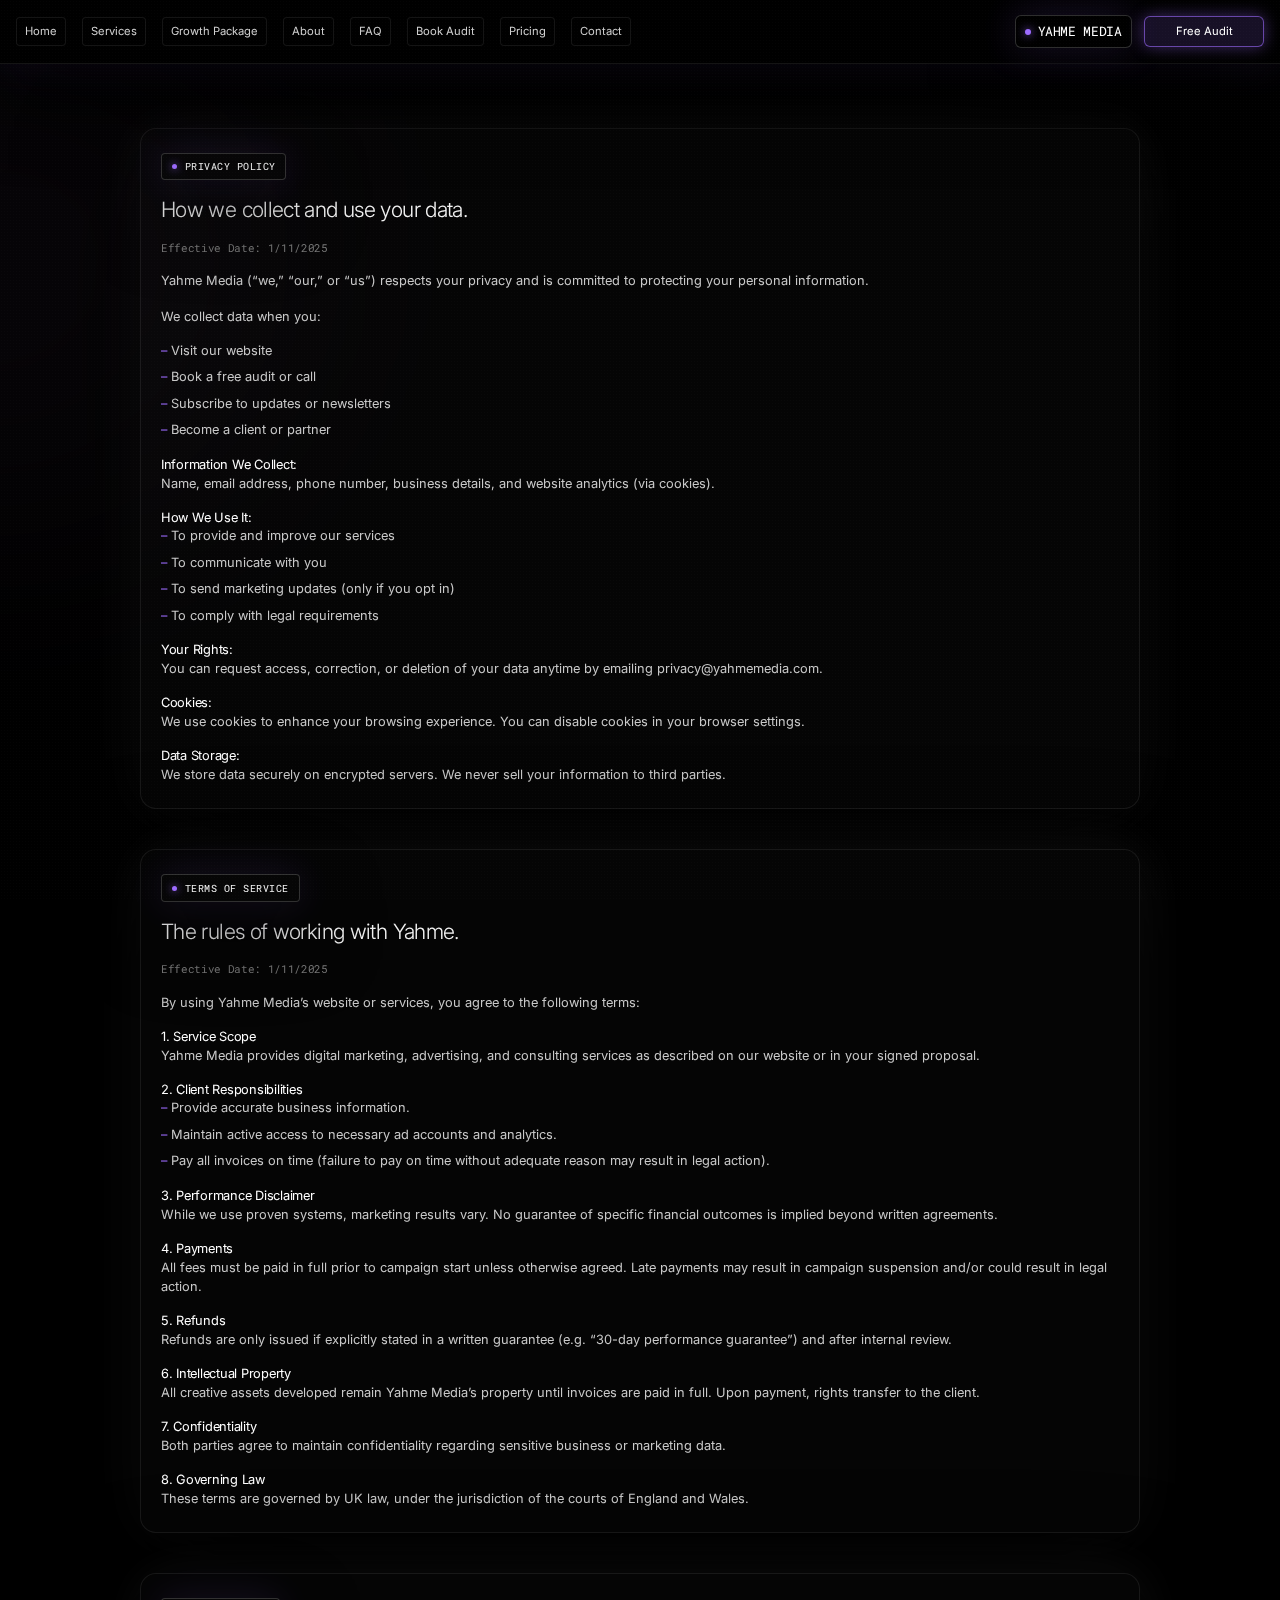
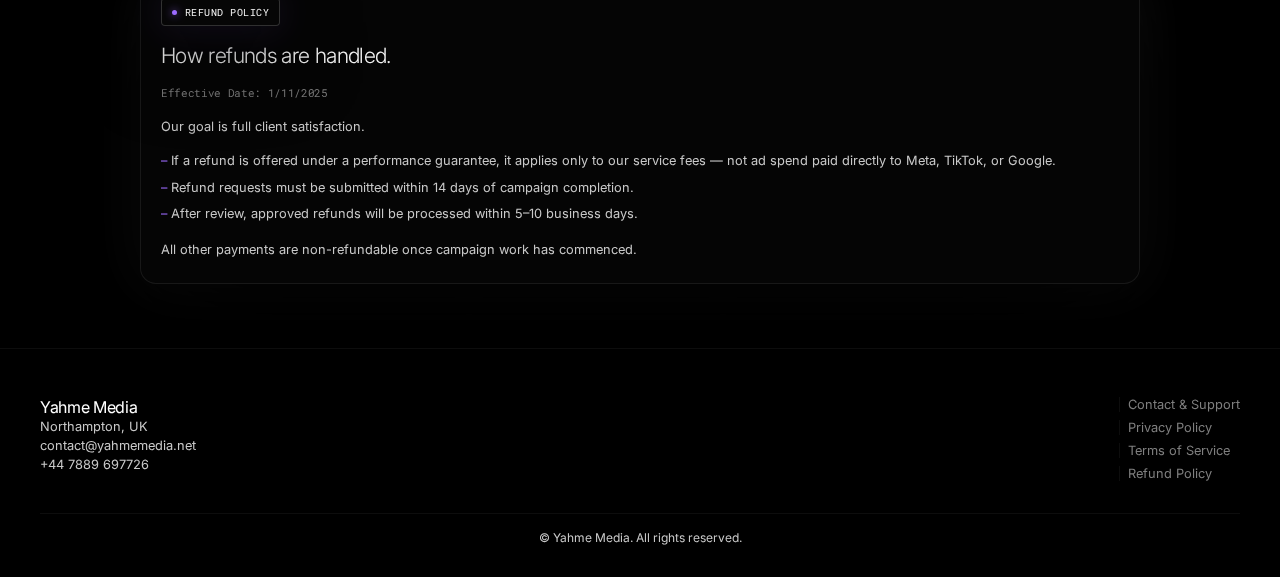
<file: policies.html>
<!DOCTYPE html>
<html lang="en">
<head>
  <meta charset="UTF-8" />
  <meta name="viewport" content="width=device-width,initial-scale=1.0" />
  <title>Policies — Yahme Media</title>

  <!-- Fonts -->
  <link href="https://fonts.googleapis.com/css2?family=Inter:wght@300;400;500&family=Roboto+Mono:wght@400&display=swap" rel="stylesheet">

  <style>
    * {
      box-sizing: border-box;
      margin: 0;
      padding: 0;
      -webkit-font-smoothing: antialiased;
    }

    body {
      background-color: #000;
      color: #fff;
      font-family: "Inter", system-ui, -apple-system, BlinkMacSystemFont, "Roboto", sans-serif;
      min-height: 100vh;
      display: flex;
      flex-direction: column;
      position: relative;
      overflow-x: hidden;
    }

    a {
      text-decoration: none;
      color: inherit;
    }

    h1,h2,h3,h4 {
      color: #f2f2f2;
      font-weight: 300;
      letter-spacing: -0.03em;
    }

    p,li,small {
      color: #c9c9c9;
    }

    /* grain overlay */
    .grain-overlay {
      content: "";
      position: fixed;
      inset: 0;
      pointer-events: none;
      background-image: radial-gradient(rgba(255,255,255,0.07) 1px, transparent 0);
      background-size: 3px 3px;
      opacity: 0.07;
      mix-blend-mode: screen;
      z-index: 9999;
    }

    /* HEADER (same style as other child pages) */
    .site-header {
      position: fixed;
      top: 0;
      left: 0;
      right: 0;
      height: 64px;
      z-index: 9998;
      display: flex;
      align-items: center;
      justify-content: center;
      padding: 0 1rem;

      background: rgba(0,0,0,0.4);
      backdrop-filter: blur(12px);
      border-bottom: 1px solid rgba(255,255,255,0.08);
      box-shadow:
        0 30px 80px rgba(0,0,0,0.9),
        0 0 40px rgba(157,107,255,0.15);
    }

    .header-inner {
      width: 100%;
      max-width: 1300px;
      display: flex;
      align-items: center;
      justify-content: space-between;
      gap: 1rem;
    }

    .nav-left {
      display: flex;
      align-items: center;
      flex-wrap: wrap;
      gap: 0.6rem 1rem;
      font-size: 0.7rem;
      line-height: 1.2;
      font-weight: 400;
      color: #cfcfcf;
    }

    .nav-links-group {
      display: flex;
      align-items: center;
      flex-wrap: wrap;
      gap: 0.6rem 1rem;
    }

    .nav-link {
      position: relative;
      font-size: 0.7rem;
      line-height: 1.2;
      font-weight: 400;
      color: #cfcfcf;
      padding: 0.4rem 0.5rem;
      border-radius: 4px;
      border: 1px solid rgba(255,255,255,0.08);
      background: rgba(0,0,0,0.3);
      transition: all 0.15s ease;
    }

    .nav-link:hover {
      color: #fff;
      border-color: rgba(157,107,255,0.6);
      box-shadow: 0 0 16px rgba(157,107,255,0.4);
      background: rgba(157,107,255,0.12);
    }

    .nav-right {
      display: flex;
      align-items: center;
      gap: 0.75rem;
    }

    .brand-mark {
      color: #fff;
      font-weight: 400;
      font-size: 0.8rem;
      letter-spacing: -0.03em;
      line-height: 1.2;
      background: rgba(0,0,0,0.5);
      border: 1px solid rgba(255,255,255,0.18);
      border-radius: 6px;
      box-shadow:
        0 30px 80px rgba(0,0,0,0.9),
        0 0 40px rgba(157,107,255,0.2);
      padding: 0.5rem 0.6rem;
      display: flex;
      align-items: center;
      gap: 0.4rem;
      font-family: "Roboto Mono", monospace;
      text-transform: uppercase;
    }

    .brand-dot {
      width: 6px;
      height: 6px;
      border-radius: 999px;
      background: #9d6bff;
      box-shadow: 0 0 8px rgba(157,107,255,0.9);
    }

    .nav-cta {
      font-size: 0.7rem;
      line-height: 1.2;
      font-weight: 400;
      color: #fff;
      background: rgba(157,107,255,0.15);
      border: 1px solid rgba(157,107,255,0.6);
      border-radius: 6px;
      padding: 0.5rem 0.6rem;
      min-width: 120px;
      text-align: center;
      box-shadow: 0 0 16px rgba(157,107,255,0.4);
      transition: all 0.15s ease;
    }

    .nav-cta:hover {
      background: rgba(157,107,255,0.25);
      box-shadow: 0 0 20px rgba(157,107,255,0.55);
    }

    .offset-top {
      padding-top: 64px;
    }

    /* PAGE WRAP */
    .policies-wrap {
      position: relative;
      background: #000;
      min-height: calc(100vh - 64px);
      padding: 4rem 1.5rem 4rem;
      display: flex;
      justify-content: center;
      text-align: left;
      overflow: hidden;
    }

    .policies-inner {
      width: 100%;
      max-width: 1000px;
      position: relative;
      z-index: 5;
      display: flex;
      flex-direction: column;
      gap: 2.5rem;
    }

    /* purple glow blob like other pages */
    .policies-blob {
      position: absolute;
      left: -20%;
      top: 0%;
      width: 60vw;
      height: 60vh;
      background: radial-gradient(
        circle at 30% 30%,
        rgba(157,107,255,0.22) 0%,
        rgba(0,0,0,0) 70%
      );
      filter: blur(120px) brightness(1.4);
      opacity: 0.22;
      mix-blend-mode: screen;
      pointer-events: none;
      animation: floatBlob 20s ease-in-out infinite;
    }

    @keyframes floatBlob {
      0%   { transform: translate3d(0%,0%,0) scale(1); }
      50%  { transform: translate3d(4%,-4%,0) scale(1.06); }
      100% { transform: translate3d(0%,0%,0) scale(1); }
    }

    /* Section cards */
    .policy-card {
      background: rgba(255,255,255,0.02);
      border: 1px solid rgba(255,255,255,0.08);
      border-radius: 16px;
      box-shadow:
        0 40px 120px rgba(0,0,0,0.9),
        0 0 60px rgba(255,255,255,0.07);
      backdrop-filter: blur(10px);

      padding: 1.5rem 1.25rem 1.5rem;
      display: flex;
      flex-direction: column;
      gap: 1rem;
    }

    .section-eyebrow {
      display: inline-flex;
      align-items: center;
      gap: 0.5rem;
      background: rgba(0,0,0,0.4);
      border: 1px solid rgba(255,255,255,0.18);
      border-radius: 4px;
      padding: 0.4rem 0.6rem;
      font-family: "Roboto Mono", monospace;
      font-size: 0.65rem;
      line-height: 1.2;
      font-weight: 400;
      color: #f2f2f2;
      letter-spacing: 0.05em;
      text-transform: uppercase;
      box-shadow:
        0 30px 80px rgba(0,0,0,0.9),
        0 0 40px rgba(157,107,255,0.15);
      backdrop-filter: blur(10px);
      width: max-content;
    }

    .dot {
      width: 5px;
      height: 5px;
      border-radius: 999px;
      background: #9d6bff;
      box-shadow: 0 0 8px rgba(157,107,255,0.9);
    }

    .policy-headline {
      font-size: clamp(1.2rem, 0.4vw + 1rem, 1.4rem);
      line-height: 1.3;
      font-weight: 300;
      letter-spacing: -0.03em;
      color: #f2f2f2;
    }

    .policy-meta {
      font-size: 0.7rem;
      line-height: 1.4;
      color: #7a7a7a;
      font-family: "Roboto Mono", monospace;
      letter-spacing: -0.03em;
    }

    .policy-body {
      font-size: 0.8rem;
      line-height: 1.5;
      color: #c9c9c9;
      display: flex;
      flex-direction: column;
      gap: 1rem;
    }

    .policy-list {
      list-style: none;
      padding-left: 0;
      margin: 0;
      display: flex;
      flex-direction: column;
      gap: 0.5rem;
      font-size: 0.8rem;
      line-height: 1.45;
      color: #bdbdbd;
    }

    .policy-list li::before {
      content: "– ";
      color: #9d6bff;
    }

    .subheading {
      font-size: 0.8rem;
      font-weight: 400;
      color: #fff;
      line-height: 1.4;
      letter-spacing: -0.02em;
    }

    /* FOOTER LEGAL */
    .footer-legal {
      width: 100%;
      background: #000;
      padding: 3rem 1.5rem 2rem;
      display: flex;
      justify-content: center;
      align-items: flex-start;
      border-top: 1px solid rgba(255,255,255,0.05);
    }

    .footer-inner {
      width: 100%;
      max-width: 1200px;
      display: flex;
      flex-direction: column;
      gap: 2rem;
    }

    .footer-top {
      display: flex;
      flex-direction: column;
      gap: 2rem;
      justify-content: space-between;
      align-items: flex-start;
    }

    @media (min-width: 800px) {
      .footer-top {
        flex-direction: row;
        align-items: flex-start;
      }
    }

    .footer-brand h4 {
      font-size: 1rem;
      font-weight: 400;
      color: #fff;
      letter-spacing: -0.02em;
    }

    .footer-brand p {
      font-size: 0.8rem;
      line-height: 1.5;
      color: #c9c9c9;
    }

    .footer-links {
      display: flex;
      flex-direction: column;
      gap: 0.5rem;
    }

    .footer-links a {
      font-size: 0.8rem;
      color: #7f7f7f;
      text-decoration: none;
      transition: color 0.2s ease, text-shadow 0.2s ease;
      border-left: 1px solid rgba(255,255,255,0.05);
      padding-left: 0.5rem;
    }

    .footer-links a:hover {
      color: #9d6bff;
      text-shadow: 0 0 8px rgba(157,107,255,0.6);
    }

    .footer-bottom {
      border-top: 1px solid rgba(255,255,255,0.05);
      padding-top: 1rem;
      text-align: center;
    }

    .footer-bottom p {
      font-size: 0.75rem;
      color: #6a6aa;
    }
  </style>
</head>
<body>

  <!-- grain texture -->
  <div class="grain-overlay"></div>

  <!-- HEADER -->
  <header class="site-header">
    <div class="header-inner">
      <nav class="nav-left">
        <div class="nav-links-group">
          <a class="nav-link" href="index.html#top">Home</a>
          <a class="nav-link" href="index.html#phase1">Services</a>
          <a class="nav-link" href="index.html#phase2">Growth Package</a>
          <a class="nav-link" href="index.html#about">About</a>
          <a class="nav-link" href="index.html#faq">FAQ</a>
        </div>

        <div class="nav-links-group">
          <a class="nav-link" href="audit.html">Book Audit</a>
          <a class="nav-link" href="pricing.html">Pricing</a>
          <a class="nav-link" href="contact.html">Contact</a>
        </div>
      </nav>

      <div class="nav-right">
        <div class="brand-mark">
          <span class="brand-dot"></span>
          <span>Yahme&nbsp;Media</span>
        </div>

        <a class="nav-cta" href="audit.html">
          Free Audit
        </a>
      </div>
    </div>
  </header>

  <!-- MAIN CONTENT -->
  <main class="offset-top">
    <section class="policies-wrap">
      <div class="policies-blob"></div>

      <div class="policies-inner">

        <!-- PRIVACY POLICY -->
        <article class="policy-card" id="privacy">
          <div class="section-eyebrow">
            <span class="dot"></span>
            <span>Privacy Policy</span>
          </div>

          <div class="policy-headline">
            How we collect and use your data.
          </div>

          <div class="policy-meta">
            Effective Date: 1/11/2025
          </div>

          <div class="policy-body">
            <p>
              Yahme Media (“we,” “our,” or “us”) respects your privacy and is committed
              to protecting your personal information.
            </p>

            <p>We collect data when you:</p>
            <ul class="policy-list">
              <li>Visit our website</li>
              <li>Book a free audit or call</li>
              <li>Subscribe to updates or newsletters</li>
              <li>Become a client or partner</li>
            </ul>

            <div>
              <div class="subheading">Information We Collect:</div>
              <p>
                Name, email address, phone number, business details, and website analytics (via cookies).
              </p>
            </div>

            <div>
              <div class="subheading">How We Use It:</div>
              <ul class="policy-list">
                <li>To provide and improve our services</li>
                <li>To communicate with you</li>
                <li>To send marketing updates (only if you opt in)</li>
                <li>To comply with legal requirements</li>
              </ul>
            </div>

            <div>
              <div class="subheading">Your Rights:</div>
              <p>
                You can request access, correction, or deletion of your data anytime by emailing
                privacy@yahmemedia.com.
              </p>
            </div>

            <div>
              <div class="subheading">Cookies:</div>
              <p>
                We use cookies to enhance your browsing experience. You can disable cookies in your browser settings.
              </p>
            </div>

            <div>
              <div class="subheading">Data Storage:</div>
              <p>
                We store data securely on encrypted servers.
                We never sell your information to third parties.
              </p>
            </div>
          </div>
        </article>

        <!-- TERMS OF SERVICE -->
        <article class="policy-card" id="terms">
          <div class="section-eyebrow">
            <span class="dot"></span>
            <span>Terms of Service</span>
          </div>

          <div class="policy-headline">
            The rules of working with Yahme.
          </div>

          <div class="policy-meta">
            Effective Date: 1/11/2025
          </div>

          <div class="policy-body">
            <p>
              By using Yahme Media’s website or services, you agree to the following terms:
            </p>

            <div>
              <div class="subheading">1. Service Scope</div>
              <p>
                Yahme Media provides digital marketing, advertising, and consulting services
                as described on our website or in your signed proposal.
              </p>
            </div>

            <div>
              <div class="subheading">2. Client Responsibilities</div>
              <ul class="policy-list">
                <li>Provide accurate business information.</li>
                <li>Maintain active access to necessary ad accounts and analytics.</li>
                <li>Pay all invoices on time (failure to pay on time without adequate reason may result in legal action).</li>
              </ul>
            </div>

            <div>
              <div class="subheading">3. Performance Disclaimer</div>
              <p>
                While we use proven systems, marketing results vary.
                No guarantee of specific financial outcomes is implied beyond written agreements.
              </p>
            </div>

            <div>
              <div class="subheading">4. Payments</div>
              <p>
                All fees must be paid in full prior to campaign start unless otherwise agreed.
                Late payments may result in campaign suspension and/or could result in legal action.
              </p>
            </div>

            <div>
              <div class="subheading">5. Refunds</div>
              <p>
                Refunds are only issued if explicitly stated in a written guarantee
                (e.g. “30-day performance guarantee”) and after internal review.
              </p>
            </div>

            <div>
              <div class="subheading">6. Intellectual Property</div>
              <p>
                All creative assets developed remain Yahme Media’s property until invoices are paid in full.
                Upon payment, rights transfer to the client.
              </p>
            </div>

            <div>
              <div class="subheading">7. Confidentiality</div>
              <p>
                Both parties agree to maintain confidentiality regarding sensitive business or marketing data.
              </p>
            </div>

            <div>
              <div class="subheading">8. Governing Law</div>
              <p>
                These terms are governed by UK law, under the jurisdiction of the courts of England and Wales.
              </p>
            </div>
          </div>
        </article>

        <!-- REFUND POLICY -->
        <article class="policy-card" id="refunds">
          <div class="section-eyebrow">
            <span class="dot"></span>
            <span>Refund Policy</span>
          </div>

          <div class="policy-headline">
            How refunds are handled.
          </div>

          <div class="policy-meta">
            Effective Date: 1/11/2025
          </div>

          <div class="policy-body">
            <p>
              Our goal is full client satisfaction.
            </p>

            <ul class="policy-list">
              <li>
                If a refund is offered under a performance guarantee, it applies only to our service fees — not ad spend paid directly to Meta, TikTok, or Google.
              </li>
              <li>
                Refund requests must be submitted within 14 days of campaign completion.
              </li>
              <li>
                After review, approved refunds will be processed within 5–10 business days.
              </li>
            </ul>

            <p>
              All other payments are non-refundable once campaign work has commenced.
            </p>
          </div>
        </article>

      </div>
    </section>
  </main>

  <!-- FOOTER -->
  <section class="footer-legal">
    <div class="footer-inner">
      <div class="footer-top">
        <div class="footer-brand">
          <h4>Yahme Media</h4>
          <p>Northampton, UK</p>
          <p>contact@yahmemedia.net</p>
          <p>+44 7889 697726</p>
        </div>

        <div class="footer-links">
          <a href="contact.html">Contact & Support</a>
          <a href="policies.html#privacy">Privacy Policy</a>
          <a href="policies.html#terms">Terms of Service</a>
          <a href="policies.html#refunds">Refund Policy</a>
        </div>
      </div>

      <div class="footer-bottom">
        <p>© Yahme Media. All rights reserved.</p>
      </div>
    </div>
  </section>

  <!-- top grain layer -->
  <div class="grain-overlay"></div>

</body>
</html>
</file>
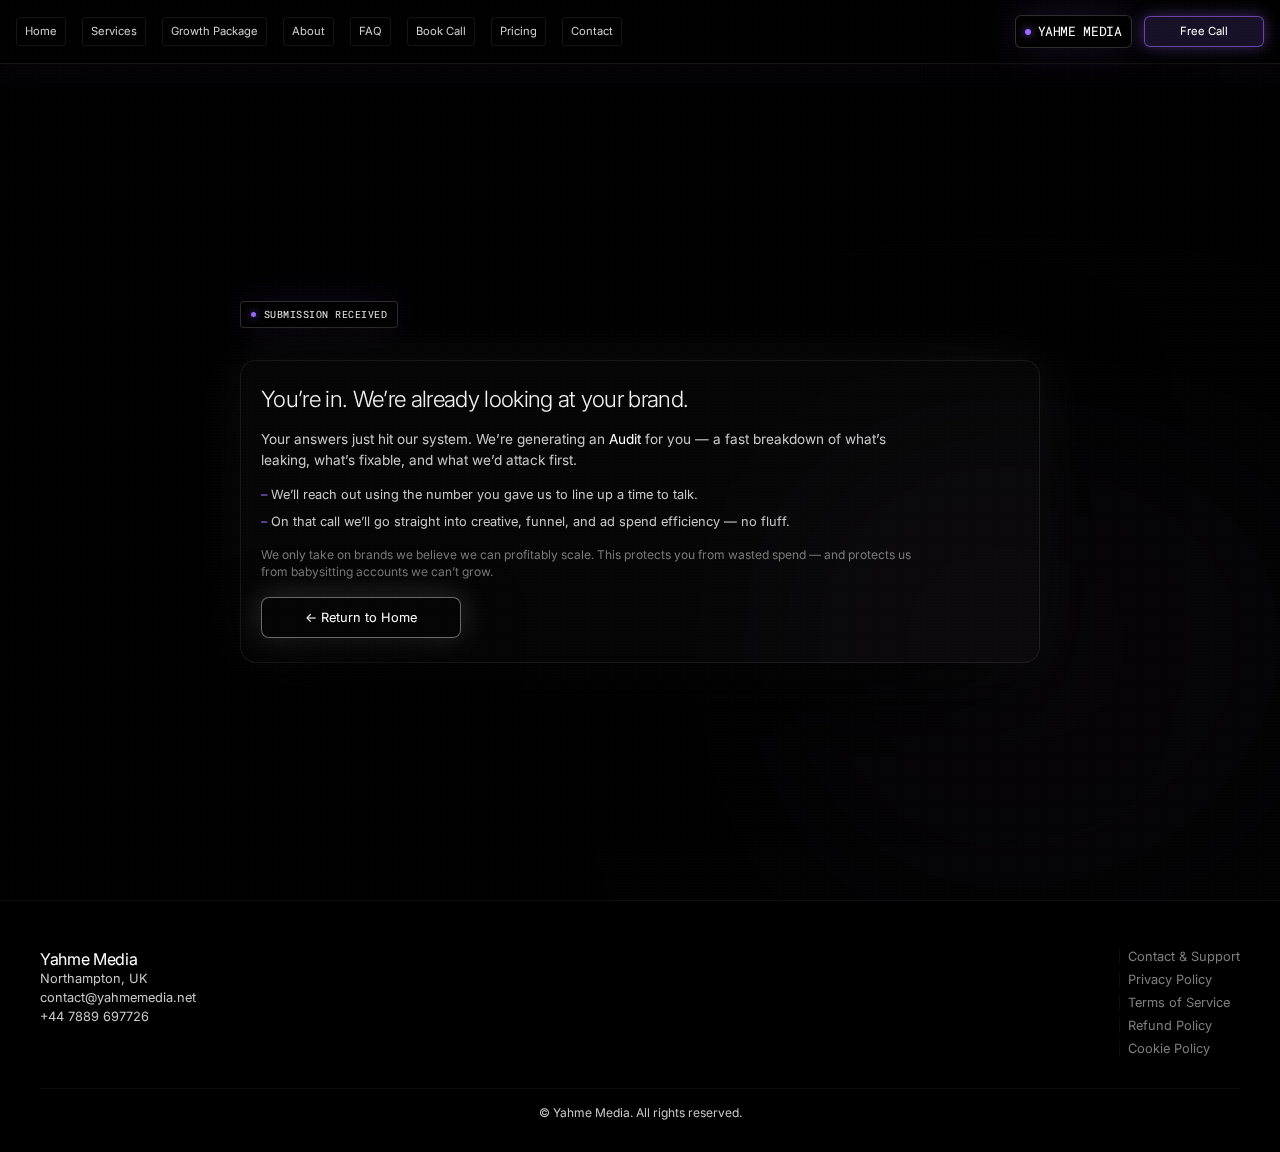
<file: thankyoupage.html>
<!DOCTYPE html>
<html lang="en">
<head>
  <meta charset="UTF-8" />
  <meta name="viewport" content="width=device-width,initial-scale=1.0" />
  <title>Thank You — Yahme Media</title>

  <!-- Fonts -->
  <link href="https://fonts.googleapis.com/css2?family=Inter:wght@300;400;500&family=Roboto+Mono:wght@400&display=swap" rel="stylesheet">

  <style>
    * {
      box-sizing: border-box;
      margin: 0;
      padding: 0;
      -webkit-font-smoothing: antialiased;
    }

    body {
      background-color: #000;
      color: #fff;
      font-family: "Inter", system-ui, -apple-system, BlinkMacSystemFont, "Roboto", sans-serif;
      min-height: 100vh;
      display: flex;
      flex-direction: column;
      position: relative;
      overflow-x: hidden;
    }

    a {
      text-decoration: none;
      color: inherit;
    }

    h1,h2,h3,h4 {
      color: #f2f2f2;
      font-weight: 300;
      letter-spacing: -0.03em;
    }

    p,li,small {
      color: #c9c9c9;
    }

    /* grain overlay */
    .grain-overlay {
      content: "";
      position: fixed;
      inset: 0;
      pointer-events: none;
      background-image: radial-gradient(rgba(255,255,255,0.07) 1px, transparent 0);
      background-size: 3px 3px;
      opacity: 0.07;
      mix-blend-mode: screen;
      z-index: 9999;
    }

    /* HEADER (same style as audit child pages) */
    .site-header {
      position: fixed;
      top: 0;
      left: 0;
      right: 0;
      height: 64px;
      z-index: 9998;
      display: flex;
      align-items: center;
      justify-content: center;
      padding: 0 1rem;

      background: rgba(0,0,0,0.4);
      backdrop-filter: blur(12px);
      border-bottom: 1px solid rgba(255,255,255,0.08);
      box-shadow:
        0 30px 80px rgba(0,0,0,0.9),
        0 0 40px rgba(157,107,255,0.15);
    }

    .header-inner {
      width: 100%;
      max-width: 1300px;
      display: flex;
      align-items: center;
      justify-content: space-between;
      gap: 1rem;
    }

    .nav-left {
      display: flex;
      align-items: center;
      flex-wrap: wrap;
      gap: 0.6rem 1rem;
      font-size: 0.7rem;
      line-height: 1.2;
      font-weight: 400;
      color: #cfcfcf;
    }

    .nav-links-group {
      display: flex;
      align-items: center;
      flex-wrap: wrap;
      gap: 0.6rem 1rem;
    }

    .nav-link {
      position: relative;
      font-size: 0.7rem;
      line-height: 1.2;
      font-weight: 400;
      color: #cfcfcf;
      padding: 0.4rem 0.5rem;
      border-radius: 4px;
      border: 1px solid rgba(255,255,255,0.08);
      background: rgba(0,0,0,0.3);
      transition: all 0.15s ease;
    }

    .nav-link:hover {
      color: #fff;
      border-color: rgba(157,107,255,0.6);
      box-shadow: 0 0 16px rgba(157,107,255,0.4);
      background: rgba(157,107,255,0.12);
    }

    .nav-right {
      display: flex;
      align-items: center;
      gap: 0.75rem;
    }

    .brand-mark {
      color: #fff;
      font-weight: 400;
      font-size: 0.8rem;
      letter-spacing: -0.03em;
      line-height: 1.2;
      background: rgba(0,0,0,0.5);
      border: 1px solid rgba(255,255,255,0.18);
      border-radius: 6px;
      box-shadow:
        0 30px 80px rgba(0,0,0,0.9),
        0 0 40px rgba(157,107,255,0.2);
      padding: 0.5rem 0.6rem;
      display: flex;
      align-items: center;
      gap: 0.4rem;
      font-family: "Roboto Mono", monospace;
      text-transform: uppercase;
    }

    .brand-dot {
      width: 6px;
      height: 6px;
      border-radius: 999px;
      background: #9d6bff;
      box-shadow: 0 0 8px rgba(157,107,255,0.9);
    }

    .nav-cta {
      font-size: 0.7rem;
      line-height: 1.2;
      font-weight: 400;
      color: #fff;
      background: rgba(157,107,255,0.15);
      border: 1px solid rgba(157,107,255,0.6);
      border-radius: 6px;
      padding: 0.5rem 0.6rem;
      min-width: 120px;
      text-align: center;
      box-shadow: 0 0 16px rgba(157,107,255,0.4);
      transition: all 0.15s ease;
    }

    .nav-cta:hover {
      background: rgba(157,107,255,0.25);
      box-shadow: 0 0 20px rgba(157,107,255,0.55);
    }

    .offset-top {
      padding-top: 64px;
    }

    /* Main Thank You Section */
    .ty-wrap {
      position: relative;
      background: #000;
      min-height: calc(100vh - 64px);
      padding: 4rem 1.5rem 4rem;
      display: flex;
      align-items: center;
      justify-content: center;
      text-align: left;
      overflow: hidden;
    }

    .ty-inner {
      width: 100%;
      max-width: 800px;
      position: relative;
      z-index: 5;
      display: flex;
      flex-direction: column;
      gap: 2rem;
    }

    /* glow blob like other pages */
    .ty-blob {
      position: absolute;
      right: -20%;
      bottom: -10%;
      width: 60vw;
      height: 60vh;
      background: radial-gradient(
        circle at 30% 30%,
        rgba(157,107,255,0.22) 0%,
        rgba(0,0,0,0) 70%
      );
      filter: blur(120px) brightness(1.4);
      opacity: 0.22;
      mix-blend-mode: screen;
      pointer-events: none;
      animation: floatBlob 20s ease-in-out infinite;
    }

    @keyframes floatBlob {
      0%   { transform: translate3d(0%,0%,0) scale(1); }
      50%  { transform: translate3d(-4%,-4%,0) scale(1.06); }
      100% { transform: translate3d(0%,0%,0) scale(1); }
    }

    .ty-card {
      background: rgba(255,255,255,0.02);
      border: 1px solid rgba(255,255,255,0.08);
      border-radius: 16px;
      box-shadow:
        0 40px 120px rgba(0,0,0,0.9),
        0 0 60px rgba(255,255,255,0.07);
      backdrop-filter: blur(10px);

      padding: 1.5rem 1.25rem 1.5rem;
      display: flex;
      flex-direction: column;
      gap: 1rem;
    }

    .ty-eyebrow {
      display: inline-flex;
      align-items: center;
      gap: 0.5rem;
      background: rgba(0,0,0,0.4);
      border: 1px solid rgba(255,255,255,0.18);
      border-radius: 4px;
      padding: 0.4rem 0.6rem;
      font-family: "Roboto Mono", monospace;
      font-size: 0.65rem;
      line-height: 1.2;
      font-weight: 400;
      color: #f2f2f2;
      letter-spacing: 0.05em;
      text-transform: uppercase;
      box-shadow:
        0 30px 80px rgba(0,0,0,0.9),
        0 0 40px rgba(157,107,255,0.15);
      backdrop-filter: blur(10px);
      width: max-content;
    }

    .ty-dot {
      width: 5px;
      height: 5px;
      border-radius: 999px;
      background: #9d6bff;
      box-shadow: 0 0 8px rgba(157,107,255,0.9);
    }

    .ty-headline {
      font-size: clamp(1.4rem, 0.4vw + 1rem, 1.8rem);
      line-height: 1.25;
      font-weight: 300;
      letter-spacing: -0.03em;
      color: #f2f2f2;
    }

    .ty-body {
      font-size: 0.85rem;
      line-height: 1.5;
      color: #c9c9c9;
      display: flex;
      flex-direction: column;
      gap: 1rem;
      max-width: 650px;
    }

    .ty-body strong {
      color: #fff;
      font-weight: 400;
    }

    .ty-list {
      list-style: none;
      padding-left: 0;
      margin: 0;
      display: flex;
      flex-direction: column;
      gap: 0.5rem;
      font-size: 0.8rem;
      line-height: 1.45;
      color: #bdbdbd;
    }

    .ty-list li::before {
      content: "– ";
      color: #9d6bff;
    }

    /* back home button */
    .home-btn {
      background: rgba(0,0,0,0.6);
      color: #fff;
      border: 1px solid rgba(255,255,255,0.4);
      border-radius: 8px;
      padding: 0.75rem 1rem;
      min-width: 200px;
      text-align: center;
      font-size: 0.8rem;
      font-weight: 400;
      line-height: 1.2;
      cursor: pointer;
      text-decoration: none;
      display: inline-flex;
      align-items: center;
      justify-content: center;
      box-shadow:
        0 20px 60px rgba(0,0,0,0.9),
        0 0 30px rgba(255,255,255,0.2);
      transition: all 0.15s ease;
      backdrop-filter: blur(10px);
      width: max-content;
    }

    .home-btn:hover {
      background: rgba(157,107,255,0.15);
      border-color: rgba(157,107,255,0.6);
      box-shadow: 0 0 20px rgba(157,107,255,0.4);
    }

    /* FOOTER LEGAL (same as other pages) */
    .footer-legal {
      width: 100%;
      background: #000;
      padding: 3rem 1.5rem 2rem;
      display: flex;
      justify-content: center;
      align-items: flex-start;
      border-top: 1px solid rgba(255,255,255,0.05);
    }

    .footer-inner {
      width: 100%;
      max-width: 1200px;
      display: flex;
      flex-direction: column;
      gap: 2rem;
    }

    .footer-top {
      display: flex;
      flex-direction: column;
      gap: 2rem;
      justify-content: space-between;
      align-items: flex-start;
    }

    @media (min-width: 800px) {
      .footer-top {
        flex-direction: row;
        align-items: flex-start;
      }
    }

    .footer-brand h4 {
      font-size: 1rem;
      font-weight: 400;
      color: #fff;
      letter-spacing: -0.02em;
    }

    .footer-brand p {
      font-size: 0.8rem;
      line-height: 1.5;
      color: #c9c9c9;
    }

    .footer-links {
      display: flex;
      flex-direction: column;
      gap: 0.5rem;
    }

    .footer-links a {
      font-size: 0.8rem;
      color: #7f7f7f;
      text-decoration: none;
      transition: color 0.2s ease, text-shadow 0.2s ease;
      border-left: 1px solid rgba(255,255,255,0.05);
      padding-left: 0.5rem;
    }

    .footer-links a:hover {
      color: #9d6bff;
      text-shadow: 0 0 8px rgba(157,107,255,0.6);
    }

    .footer-bottom {
      border-top: 1px solid rgba(255,255,255,0.05);
      padding-top: 1rem;
      text-align: center;
    }

    .footer-bottom p {
      font-size: 0.75rem;
      color: #6a6aa;
    }

/* HAMBURGER BUTTON (hidden on desktop) */
.mobile-menu-button {
  display: none;
  flex-direction: column;
  justify-content: center;
  align-items: center;
  gap: 4px;
  background: rgba(0,0,0,0.5);
  border: 1px solid rgba(255,255,255,0.18);
  border-radius: 6px;
  width: 36px;
  height: 32px;
  padding: 0;
  cursor: pointer;
  box-shadow:
    0 30px 80px rgba(0,0,0,0.9),
    0 0 20px rgba(157,107,255,0.3);
}

.burger-line {
  width: 18px;
  height: 2px;
  background: #fff;
  border-radius: 2px;
  box-shadow: 0 0 8px rgba(157,107,255,0.7);
}

/* MOBILE DRAWER (dropdown menu) */
.mobile-drawer {
  position: absolute;
  top: 64px; /* same as header height */
  left: 0;
  right: 0;
  background: rgba(0,0,0,0.9);
  border-bottom: 1px solid rgba(255,255,255,0.08);
  backdrop-filter: blur(12px);
  box-shadow:
    0 40px 120px rgba(0,0,0,0.95),
    0 0 40px rgba(157,107,255,0.2);
  display: none;
  flex-direction: column;
  padding: 1rem;
  z-index: 9997;
}

.mobile-drawer-link {
  color: #fff;
  font-size: 0.85rem;
  line-height: 1.4;
  font-weight: 400;
  padding: 0.75rem 0.5rem;
  border-radius: 4px;
  border: 1px solid rgba(255,255,255,0.08);
  background: rgba(0,0,0,0.3);
  margin-bottom: 0.5rem;
  text-decoration: none;
  display: block;
}
.mobile-drawer-link:hover {
  background: rgba(157,107,255,0.15);
  border-color: rgba(157,107,255,0.6);
  box-shadow: 0 0 16px rgba(157,107,255,0.4);
  color: #fff;
}

.mobile-divider {
  height: 1px;
  background: rgba(255,255,255,0.08);
  margin: 0.5rem 0 1rem;
}

/* ===== RESPONSIVE BREAKPOINT ===== */
@media (max-width: 768px) {
  /* hide desktop nav links and desktop CTA on mobile */
  .nav-links-desktop {
    display: none;
  }

  .nav-cta-desktop {
    display: none;
  }

  /* show the burger on mobile */
  .mobile-menu-button {
    display: flex;
  }

  /* tighten spacing so header doesn't wrap ugly */
  .header-inner {
    justify-content: space-between;
  }

  .nav-left {
    width: auto;
    flex-wrap: nowrap;
  }

  .nav-right {
    gap: 0.5rem;
  }
}

/* On desktop keep drawer hidden */
@media (min-width: 769px) {
  .mobile-drawer {
    display: none !important;
  }
}

/* When drawer is active (JS toggles .open) */
.mobile-drawer.open {
  display: flex;
}
  </style>
</head>
<body>

  <!-- grain -->
  <div class="grain-overlay"></div>

  <!-- HEADER -->
  <header class="site-header">
  <div class="header-inner">

    <!-- LEFT SIDE NAV -->
    <nav class="nav-left">
      <!-- desktop nav groups -->
      <div class="nav-links-group nav-links-desktop">
        <a class="nav-link" href="/#top">Home</a>
        <a class="nav-link" href="/#phase1">Services</a>
        <a class="nav-link" href="/#phase2">Growth Package</a>
        <a class="nav-link" href="/#about">About</a>
        <a class="nav-link" href="/#faq">FAQ</a>
      </div>

      <div class="nav-links-group nav-links-desktop">
        <a class="nav-link" href="/audit">Book Call</a>
        <a class="nav-link" href="/pricing">Pricing</a>
        <a class="nav-link" href="/contact">Contact</a>
      </div>

      <!-- mobile menu button -->
      <button class="mobile-menu-button" aria-label="Menu" onclick="toggleMobileMenu()">
        <span class="burger-line"></span>
        <span class="burger-line"></span>
        <span class="burger-line"></span>
      </button>
    </nav>

    <!-- RIGHT SIDE BRAND + CTA -->
    <div class="nav-right">
      <div class="brand-mark">
        <span class="brand-dot"></span>
        <span>Yahme&nbsp;Media</span>
      </div>

      <a class="nav-cta nav-cta-desktop" href="/audit">
        Free Call
      </a>
    </div>
  </div>

  <!-- MOBILE DROPDOWN NAV -->
  <div class="mobile-drawer" id="mobileDrawer">
    <a class="mobile-drawer-link" href="/#top">Home</a>
    <a class="mobile-drawer-link" href="/#phase1">Services</a>
    <a class="mobile-drawer-link" href="/#phase2">Growth Package</a>
    <a class="mobile-drawer-link" href="/#about">About</a>
    <a class="mobile-drawer-link" href="/#faq">FAQ</a>

    <div class="mobile-divider"></div>

    <a class="mobile-drawer-link" href="/audit">Book a Call</a>
    <a class="mobile-drawer-link" href="/pricing">Pricing</a>
    <a class="mobile-drawer-link" href="/contact">Contact</a>
  </div>
</header>

  <!-- MAIN -->
  <main class="offset-top">
    <section class="ty-wrap">
      <div class="ty-blob"></div>

      <div class="ty-inner">

        <div class="ty-eyebrow">
          <span class="ty-dot"></span>
          <span>Submission received</span>
        </div>

        <div class="ty-card">
          <div class="ty-headline">
            You’re in. We’re already looking at your brand.
          </div>

          <div class="ty-body">
            <p>
              Your answers just hit our system.
              We’re generating an <strong>Audit</strong> for you — a fast breakdown of
              what’s leaking, what’s fixable, and what we’d attack first.
            </p>

            <ul class="ty-list">
              <li>We’ll reach out using the number you gave us to line up a time to talk.</li>
              <li>On that call we’ll go straight into creative, funnel, and ad spend efficiency — no fluff.</li>
            </ul>

            <p style="font-size:0.75rem; line-height:1.4; color:#7a7a7a;">
              We only take on brands we believe we can profitably scale.
              This protects you from wasted spend — and protects us from babysitting accounts we can’t grow.
            </p>
          </div>

          <a class="home-btn" href="index.html#top">
            ← Return to Home
          </a>
        </div>

      </div>
    </section>
  </main>

  <!-- FOOTER -->
  <section class="footer-legal">
    <div class="footer-inner">
      <div class="footer-top">
        <div class="footer-brand">
          <h4>Yahme Media</h4>
          <p>Northampton, UK</p>
          <p>contact@yahmemedia.net</p>
          <p>+44 7889 697726</p>
        </div>

        <div class="footer-links">
          <a href="contact.html">Contact & Support</a>
          <a href="policies.html#privacy">Privacy Policy</a>
          <a href="policies.html#terms">Terms of Service</a>
          <a href="policies.html#refunds">Refund Policy</a>
          <a href="policies.html#privacy">Cookie Policy</a>
        </div>
      </div>

      <div class="footer-bottom">
        <p>© Yahme Media. All rights reserved.</p>
      </div>
    </div>
  </section>

  <!-- grain overlay top layer (for texture on top of everything) -->
  <div class="grain-overlay"></div>

<script>
  function toggleMobileMenu() {
    const drawer = document.getElementById('mobileDrawer');
    if (!drawer) return;
    drawer.classList.toggle('open');
  }
</script>

</body>
</html>
</file>
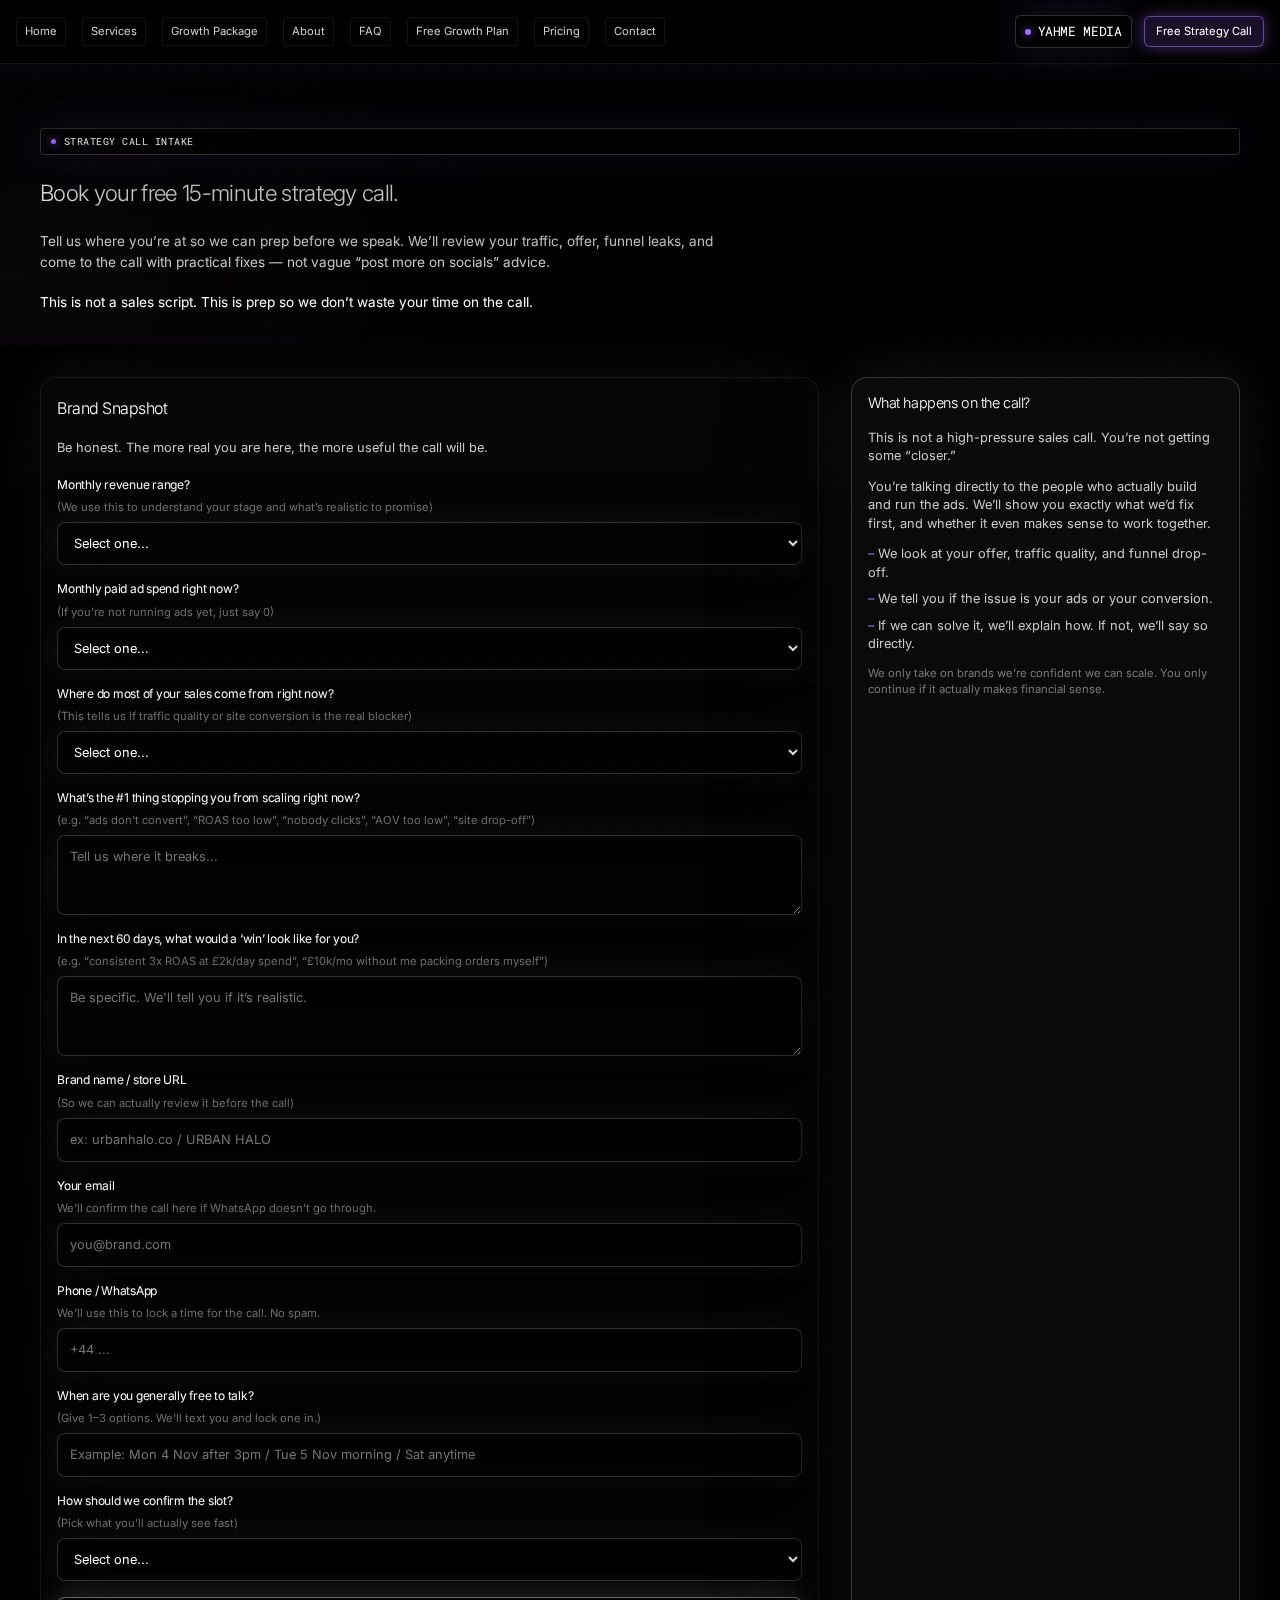
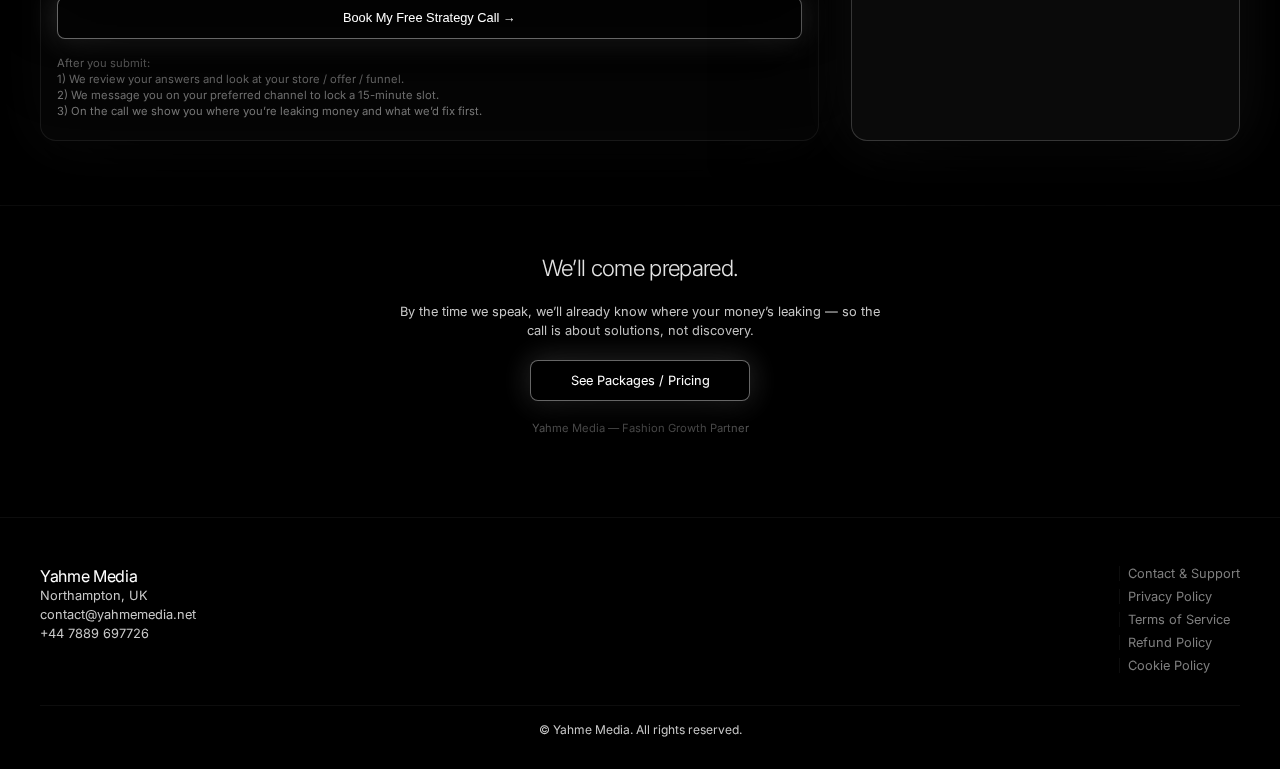
<file: Yahme Media local site/audit.html>
<!DOCTYPE html>
<html lang="en">
<head>
  <meta charset="UTF-8" />
  <meta name="viewport" content="width=device-width,initial-scale=1.0" />
  <title>Yahme Media — Free Strategy Call Intake</title>

  <!-- Fonts -->
  <link href="https://fonts.googleapis.com/css2?family=Inter:wght@300;400;500&family=Roboto+Mono:wght@400&display=swap" rel="stylesheet">

  <style>
    * {
      box-sizing: border-box;
      margin: 0;
      padding: 0;
      -webkit-font-smoothing: antialiased;
    }

    body {
      background-color: #000;
      color: #fff;
      font-family: "Inter", system-ui, -apple-system, BlinkMacSystemFont, "Roboto", sans-serif;
      min-height: 100vh;
      display: flex;
      flex-direction: column;
      align-items: stretch;
      justify-content: flex-start;
      position: relative;
      overflow-x: hidden;
    }

    a {
      text-decoration: none;
      color: inherit;
    }

    h1,h2,h3,h4 {
      color: #f2f2f2;
      font-weight: 300;
      letter-spacing: -0.03em;
    }

    p,li,label,small {
      color: #c9c9c9;
    }

    /* GLOBAL grain overlay */
    .grain-overlay {
      content: "";
      position: fixed;
      inset: 0;
      pointer-events: none;
      background-image: radial-gradient(rgba(255,255,255,0.07) 1px, transparent 0);
      background-size: 3px 3px;
      opacity: 0.07;
      mix-blend-mode: screen;
      z-index: 9999;
    }

    /* STICKY HEADER / NAV (child-page version) */
    .site-header {
      position: fixed;
      top: 0;
      left: 0;
      right: 0;
      height: 64px;
      z-index: 9998;
      display: flex;
      align-items: center;
      justify-content: center;
      padding: 0 1rem;

      background: rgba(0,0,0,0.4);
      backdrop-filter: blur(12px);
      border-bottom: 1px solid rgba(255,255,255,0.08);
      box-shadow:
        0 30px 80px rgba(0,0,0,0.9),
        0 0 40px rgba(157,107,255,0.15);
    }

    .header-inner {
      width: 100%;
      max-width: 1300px;
      display: flex;
      align-items: center;
      justify-content: space-between;
      gap: 1rem;
    }

    .nav-left {
      display: flex;
      align-items: center;
      flex-wrap: wrap;
      gap: 0.6rem 1rem;
      font-size: 0.7rem;
      line-height: 1.2;
      font-weight: 400;
      color: #cfcfcf;
    }

    .nav-links-group {
      display: flex;
      align-items: center;
      flex-wrap: wrap;
      gap: 0.6rem 1rem;
    }

    .nav-link {
      position: relative;
      font-size: 0.7rem;
      line-height: 1.2;
      font-weight: 400;
      color: #cfcfcf;
      padding: 0.4rem 0.5rem;
      border-radius: 4px;
      border: 1px solid rgba(255,255,255,0.08);
      background: rgba(0,0,0,0.3);
      transition: all 0.15s ease;
    }

    .nav-link:hover {
      color: #fff;
      border-color: rgba(157,107,255,0.6);
      box-shadow: 0 0 16px rgba(157,107,255,0.4);
      background: rgba(157,107,255,0.12);
    }

    .nav-right {
      display: flex;
      align-items: center;
      gap: 0.75rem;
    }

    .brand-mark {
      color: #fff;
      font-weight: 400;
      font-size: 0.8rem;
      letter-spacing: -0.03em;
      line-height: 1.2;
      background: rgba(0,0,0,0.5);
      border: 1px solid rgba(255,255,255,0.18);
      border-radius: 6px;
      box-shadow:
        0 30px 80px rgba(0,0,0,0.9),
        0 0 40px rgba(157,107,255,0.2);
      padding: 0.5rem 0.6rem;
      display: flex;
      align-items: center;
      gap: 0.4rem;
      font-family: "Roboto Mono", monospace;
      text-transform: uppercase;
    }

    .brand-dot {
      width: 6px;
      height: 6px;
      border-radius: 999px;
      background: #9d6bff;
      box-shadow: 0 0 8px rgba(157,107,255,0.9);
    }

    .nav-cta {
      font-size: 0.7rem;
      line-height: 1.2;
      font-weight: 400;
      color: #fff;
      background: rgba(157,107,255,0.15);
      border: 1px solid rgba(157,107,255,0.6);
      border-radius: 6px;
      padding: 0.5rem 0.6rem;
      min-width: 120px;
      text-align: center;
      box-shadow: 0 0 16px rgba(157,107,255,0.4);
      transition: all 0.15s ease;
    }

    .nav-cta:hover {
      background: rgba(157,107,255,0.25);
      box-shadow: 0 0 20px rgba(157,107,255,0.55);
    }

    html {
      scroll-behavior: smooth;
    }

    /* offset for fixed header */
    .offset-top {
      padding-top: 64px;
    }

    /* hero / framing section */
    .audit-hero {
      position: relative;
      background: #000;
      padding: 4rem 1.5rem 2rem;
      display: flex;
      justify-content: center;
      align-items: flex-start;
      overflow: hidden;
    }

    .audit-inner {
      width: 100%;
      max-width: 1200px;
      display: flex;
      flex-direction: column;
      gap: 1.5rem;
      position: relative;
      z-index: 5;
    }

    .audit-bg-blob {
      position: absolute;
      left: -15%;
      top: 5%;
      width: 60vw;
      height: 60vh;
      background: radial-gradient(
        circle at 30% 30%,
        rgba(157,107,255,0.22) 0%,
        rgba(0,0,0,0) 70%
      );
      filter: blur(120px) brightness(1.4);
      opacity: 0.22;
      mix-blend-mode: screen;
      pointer-events: none;
      animation: floatBlob 20s ease-in-out infinite;
    }

    @keyframes floatBlob {
      0%   { transform: translate3d(0%,0%,0) scale(1); }
      50%  { transform: translate3d(4%,-4%,0) scale(1.06); }
      100% { transform: translate3d(0%,0%,0) scale(1); }
    }

    .label-tag {
      display: inline-flex;
      align-items: center;
      gap: 0.5rem;
      background: rgba(0,0,0,0.4);
      border: 1px solid rgba(255,255,255,0.18);
      border-radius: 4px;
      padding: 0.4rem 0.6rem;
      font-family: "Roboto Mono", monospace;
      font-size: 0.65rem;
      line-height: 1.2;
      font-weight: 400;
      color: #f2f2f2;
      letter-spacing: 0.05em;
      text-transform: uppercase;
      box-shadow:
        0 30px 80px rgba(0,0,0,0.9),
        0 0 40px rgba(157,107,255,0.15);
      backdrop-filter: blur(10px);
    }

    .label-dot {
      width: 5px;
      height: 5px;
      border-radius: 999px;
      background: #9d6bff;
      box-shadow: 0 0 8px rgba(157,107,255,0.9);
    }

    .audit-title {
      font-size: clamp(1.4rem, 0.4vw + 1rem, 1.8rem);
      line-height: 1.25;
      font-weight: 300;
      letter-spacing: -0.03em;
      color: #f2f2f2;
      max-width: 700px;
    }

    .audit-sub {
      font-size: 0.85rem;
      line-height: 1.5;
      font-weight: 400;
      color: #c9c9c9;
      max-width: 700px;
    }

    .audit-sub strong {
      color: #fff;
      font-weight: 400;
    }

    /* form section wrapper */
    .audit-form-wrap {
      background: #000;
      padding: 2rem 1.5rem 4rem;
      display: flex;
      justify-content: center;
      align-items: flex-start;
    }

    .audit-form-inner {
      width: 100%;
      max-width: 1200px;
      position: relative;
      z-index: 5;

      display: grid;
      grid-template-columns: 1fr;
      gap: 2rem;
    }

    @media (min-width: 900px) {
      .audit-form-inner {
        grid-template-columns: 2fr 1fr;
      }
    }

    /* main form card */
    .form-card {
      position: relative;
      background: rgba(255,255,255,0.02);
      border: 1px solid rgba(255,255,255,0.08);
      border-radius: 16px;
      box-shadow:
        0 40px 120px rgba(0,0,0,0.9),
        0 0 60px rgba(255,255,255,0.07);
      backdrop-filter: blur(10px);

      padding: 1.25rem 1rem 1.25rem;
      display: flex;
      flex-direction: column;
      gap: 1.25rem;
    }

    .form-headline {
      font-size: 1rem;
      line-height: 1.3;
      font-weight: 300;
      color: #fff;
      letter-spacing: -0.03em;
    }

    .form-intro {
      font-size: 0.8rem;
      line-height: 1.45;
      color: #c9c9c9;
    }

    form {
      display: flex;
      flex-direction: column;
      gap: 1rem;
    }

    .field-block {
      display: flex;
      flex-direction: column;
      gap: 0.4rem;
    }

    label {
      font-size: 0.75rem;
      line-height: 1.4;
      color: #fff;
      font-weight: 400;
      letter-spacing: -0.02em;
    }

    small {
      font-size: 0.7rem;
      line-height: 1.4;
      color: #7a7a7a;
    }

    input,
    select,
    textarea {
      width: 100%;
      background: rgba(0,0,0,0.6);
      border: 1px solid rgba(255,255,255,0.18);
      border-radius: 8px;
      color: #fff;
      font-size: 0.8rem;
      line-height: 1.4;
      font-family: inherit;
      padding: 0.75rem 0.75rem;
      outline: none;
      box-shadow:
        0 20px 60px rgba(0,0,0,0.9),
        0 0 30px rgba(255,255,255,0.07);
      transition: all 0.15s ease;
    }

    input:focus,
    select:focus,
    textarea:focus {
      border-color: rgba(157,107,255,0.6);
      box-shadow: 0 0 16px rgba(157,107,255,0.4),
                  0 30px 80px rgba(0,0,0,0.95);
    }

    textarea {
      min-height: 80px;
      resize: vertical;
    }

    .submit-btn {
      background: rgba(0,0,0,0.6);
      color: #fff;
      border: 1px solid rgba(255,255,255,0.4);
      border-radius: 8px;
      padding: 0.75rem 1rem;
      min-width: 220px;
      text-align: center;
      font-size: 0.8rem;
      font-weight: 400;
      line-height: 1.2;
      cursor: pointer;
      text-decoration: none;
      display: inline-flex;
      align-items: center;
      justify-content: center;
      box-shadow:
        0 20px 60px rgba(0,0,0,0.9),
        0 0 30px rgba(255,255,255,0.2);
      transition: all 0.15s ease;
      backdrop-filter: blur(10px);
    }

    .submit-btn:hover {
      background: rgba(157,107,255,0.15);
      border-color: rgba(157,107,255,0.6);
      box-shadow: 0 0 20px rgba(157,107,255,0.4);
    }

    .disclaimer-box {
      font-size: 0.7rem;
      line-height: 1.45;
      color: #7a7a7a;
    }

    /* side card / expectation-setting */
    .side-card {
      background: rgba(255,255,255,0.04);
      border: 1px solid rgba(255,255,255,0.18);
      border-radius: 16px;
      box-shadow:
        0 40px 120px rgba(0,0,0,0.9),
        0 0 60px rgba(255,255,255,0.1);
      backdrop-filter: blur(12px);

      display: flex;
      flex-direction: column;
      gap: 1rem;
      padding: 1rem 1rem;
      position: relative;
    }

    .side-headline {
      font-size: 0.9rem;
      line-height: 1.3;
      font-weight: 300;
      color: #fff;
      letter-spacing: -0.03em;
    }

    .side-copy {
      font-size: 0.8rem;
      line-height: 1.45;
      color: #c9c9c9;
      display: flex;
      flex-direction: column;
      gap: 0.75rem;
    }

    .side-copy-list {
      list-style: none;
      padding-left: 0;
      margin: 0;
      display: flex;
      flex-direction: column;
      gap: 0.5rem;
      font-size: 0.8rem;
      line-height: 1.45;
      color: #bdbdbd;
    }

    .side-copy-list li::before {
      content: "– ";
      color: #9d6bff;
    }

    /* FINAL CTA */
    .final-cta {
      width: 100%;
      background: #000;
      padding: 3rem 1.5rem 5rem;
      display: flex;
      flex-direction: column;
      align-items: center;
      text-align: center;
      gap: 1.25rem;
      border-top: 1px solid rgba(255,255,255,0.05);
    }

    .final-headline {
      font-size: clamp(1.4rem, 0.4vw + 1rem, 1.8rem);
      line-height: 1.25;
      font-weight: 300;
      letter-spacing: -0.03em;
      color: #f2f2f2;
      text-align: center;
      max-width: 700px;
    }

    .final-sub {
      font-size: 0.8rem;
      line-height: 1.5;
      color: #c9c9c9;
      max-width: 480px;
      text-align: center;
    }

    .final-btn {
      background: rgba(0,0,0,0.6);
      color: #fff;
      border: 1px solid rgba(255,255,255,0.4);
      border-radius: 8px;
      padding: 0.75rem 1rem;
      min-width: 220px;
      text-align: center;
      font-size: 0.8rem;
      font-weight: 400;
      line-height: 1.2;
      cursor: pointer;
      text-decoration: none;
      display: inline-flex;
      align-items: center;
      justify-content: center;
      box-shadow:
        0 20px 60px rgba(0,0,0,0.9),
        0 0 30px rgba(255,255,255,0.2);
      transition: all 0.15s ease;
      backdrop-filter: blur(10px);
    }

    .final-btn:hover {
      background: rgba(157,107,255,0.15);
      border-color: rgba(157,107,255,0.6);
      box-shadow: 0 0 20px rgba(157,107,255,0.4);
    }

    .final-footnote {
      font-size: 0.7rem;
      color: #666;
      line-height: 1.4;
    }

    /* FOOTER LEGAL */
    .footer-legal {
      width: 100%;
      background: #000;
      padding: 3rem 1.5rem 2rem;
      display: flex;
      justify-content: center;
      align-items: flex-start;
      border-top: 1px solid rgba(255,255,255,0.05);
    }

    .footer-inner {
      width: 100%;
      max-width: 1200px;
      display: flex;
      flex-direction: column;
      gap: 2rem;
    }

    .footer-top {
      display: flex;
      flex-direction: column;
      gap: 2rem;
      justify-content: space-between;
      align-items: flex-start;
    }

    @media (min-width: 800px) {
      .footer-top {
        flex-direction: row;
        align-items: flex-start;
      }
    }

    .footer-brand h4 {
      font-size: 1rem;
      font-weight: 400;
      color: #fff;
      letter-spacing: -0.02em;
    }

    .footer-brand p {
      font-size: 0.8rem;
      line-height: 1.5;
      color: #c9c9c9;
    }

    .footer-links {
      display: flex;
      flex-direction: column;
      gap: 0.5rem;
    }

    .footer-links a {
      font-size: 0.8rem;
      color: #7f7f7f;
      text-decoration: none;
      transition: color 0.2s ease, text-shadow 0.2s ease;
      border-left: 1px solid rgba(255,255,255,0.05);
      padding-left: 0.5rem;
    }

    .footer-links a:hover {
      color: #9d6bff;
      text-shadow: 0 0 8px rgba(157,107,255,0.6);
    }

    .footer-bottom {
      border-top: 1px solid rgba(255,255,255,0.05);
      padding-top: 1rem;
      text-align: center;
    }

    .footer-bottom p {
      font-size: 0.75rem;
      color: #6a6aa;
    }

  </style>
</head>
<body>

  <!-- grain -->
  <div class="grain-overlay"></div>

  <!-- HEADER (child-page version) -->
  <header class="site-header">
    <div class="header-inner">
      <nav class="nav-left">

        <div class="nav-links-group">
          <a class="nav-link" href="index.html#top">Home</a>
          <a class="nav-link" href="index.html#phase1">Services</a>
          <a class="nav-link" href="index.html#phase2">Growth Package</a>
          <a class="nav-link" href="index.html#about">About</a>
          <a class="nav-link" href="index.html#faq">FAQ</a>
        </div>

        <div class="nav-links-group">
          <a class="nav-link" href="growthplan.html">Free Growth Plan</a>
          <a class="nav-link" href="pricing.html">Pricing</a>
          <a class="nav-link" href="contact.html">Contact</a>
        </div>

      </nav>

      <div class="nav-right">
        <div class="brand-mark">
          <span class="brand-dot"></span>
          <span>Yahme&nbsp;Media</span>
        </div>

        <a class="nav-cta" href="audit.html">
          Free Strategy Call
        </a>
      </div>
    </div>
  </header>

  <!-- PAGE CONTENT -->
  <main class="offset-top">

    <!-- Intro / Hero -->
    <section class="audit-hero">
      <div class="audit-bg-blob"></div>

      <div class="audit-inner">
        <div class="label-tag">
          <span class="label-dot"></span>
          <span>Strategy Call Intake</span>
        </div>

        <div class="audit-title">
          Book your free 15-minute strategy call.
        </div>

        <div class="audit-sub">
          Tell us where you’re at so we can prep before we speak.
          We’ll review your traffic, offer, funnel leaks, and come to the call with
          practical fixes — not vague “post more on socials” advice.
          <br/><br/>
          <strong>This is not a sales script. This is prep so we don’t waste your time on the call.</strong>
        </div>
      </div>
    </section>

    <!-- Form Section -->
    <section class="audit-form-wrap">
      <div class="audit-form-inner">

        <!-- left: form -->
        <div class="form-card">
          <div class="form-headline">
            Brand Snapshot
          </div>
          <div class="form-intro">
            Be honest. The more real you are here, the more useful the call will be.
          </div>

          <!-- FORM START (Formspree wiring preserved) -->
          <form
            action="https://formspree.io/f/xwpwlyjl"
            method="POST"
          >
            <!-- Redirect after submit -->
            <input type="hidden" name="_next" value="./thankyoupage.html" />

            <!-- Q1: Brand size / revenue -->
            <div class="field-block">
              <label for="revenueRange">Monthly revenue range?</label>
              <small>(We use this to understand your stage and what’s realistic to promise)</small>
              <select id="revenueRange" name="revenueRange" required>
                <option value="">Select one...</option>
                <option value="<5k">&lt; £5k / month</option>
                <option value="5-20k">£5k – £20k / month</option>
                <option value="20-50k">£20k – £50k / month</option>
                <option value="50k+">£50k+ / month</option>
              </select>
            </div>

            <!-- Q2: Ad spend -->
            <div class="field-block">
              <label for="adSpend">Monthly paid ad spend right now?</label>
              <small>(If you’re not running ads yet, just say 0)</small>
              <select id="adSpend" name="adSpend" required>
                <option value="">Select one...</option>
                <option value="0">£0 (not running ads yet)</option>
                <option value="<1k">&lt; £1k / month</option>
                <option value="1-5k">£1k – £5k / month</option>
                <option value="5-15k">£5k – £15k / month</option>
                <option value="15k+">£15k+ / month</option>
              </select>
            </div>

            <!-- Q3: Primary sales channel -->
            <div class="field-block">
              <label for="channel">Where do most of your sales come from right now?</label>
              <small>(This tells us if traffic quality or site conversion is the real blocker)</small>
              <select id="channel" name="channel" required>
                <option value="">Select one...</option>
                <option value="instagram-organic">Instagram / TikTok organic</option>
                <option value="paid-ads">Paid ads (Meta / TikTok / Google)</option>
                <option value="word-of-mouth">Word of mouth / community</option>
                <option value="retail">Wholesale / retail / in-person</option>
                <option value="other">Other</option>
              </select>
            </div>

            <!-- Q4: Main blocker -->
            <div class="field-block">
              <label for="blocker">What’s the #1 thing stopping you from scaling right now?</label>
              <small>(e.g. “ads don’t convert”, “ROAS too low”, “nobody clicks”, “AOV too low”, “site drop-off”)</small>
              <textarea id="blocker" name="blocker" placeholder="Tell us where it breaks..." required></textarea>
            </div>

            <!-- Q5: 60 day goal -->
            <div class="field-block">
              <label for="goal">In the next 60 days, what would a ‘win’ look like for you?</label>
              <small>(e.g. “consistent 3x ROAS at £2k/day spend”, “£10k/mo without me packing orders myself”)</small>
              <textarea id="goal" name="goal" placeholder="Be specific. We'll tell you if it’s realistic." required></textarea>
            </div>

            <!-- Contact Info -->
            <div class="field-block">
              <label for="brandName">Brand name / store URL</label>
              <small>(So we can actually review it before the call)</small>
              <input id="brandName" name="brandName" type="text" placeholder="ex: urbanhalo.co / URBAN HALO" required />
            </div>

            <div class="field-block">
              <label for="email">Your email</label>
              <small>We’ll confirm the call here if WhatsApp doesn’t go through.</small>
              <input id="email" name="email" type="email" placeholder="you@brand.com" required />
            </div>

            <div class="field-block">
              <label for="phone">Phone / WhatsApp</label>
              <small>We’ll use this to lock a time for the call. No spam.</small>
              <input id="phone" name="phone" type="tel" placeholder="+44 ..." />
            </div>

            <!-- Availability -->
            <div class="field-block">
              <label for="callDate">When are you generally free to talk?</label>
              <small>(Give 1–3 options. We’ll text you and lock one in.)</small>
              <input id="callDate" name="callDate" type="text" placeholder="Example: Mon 4 Nov after 3pm / Tue 5 Nov morning / Sat anytime" />
            </div>

            <!-- Preferred contact method -->
            <div class="field-block">
              <label for="contactPreference">How should we confirm the slot?</label>
              <small>(Pick what you’ll actually see fast)</small>
              <select id="contactPreference" name="contactPreference" required>
                <option value="">Select one...</option>
                <option value="whatsapp">WhatsApp</option>
                <option value="sms">SMS/Text</option>
                <option value="email">Email</option>
              </select>
            </div>

            <button class="submit-btn" type="submit">
              Book My Free Strategy Call →
            </button>

            <div class="disclaimer-box">
              After you submit:<br/>
              1) We review your answers and look at your store / offer / funnel.<br/>
              2) We message you on your preferred channel to lock a 15-minute slot.<br/>
              3) On the call we show you where you’re leaking money and what we’d fix first.
            </div>
          </form>
          <!-- FORM END -->
        </div>

        <!-- right: expectations / positioning -->
        <aside class="side-card">
          <div class="side-headline">
            What happens on the call?
          </div>

          <div class="side-copy">
            <p>
              This is not a high-pressure sales call.
              You’re not getting some “closer.”
            </p>

            <p>
              You’re talking directly to the people who actually build and run the ads.
              We’ll show you exactly what we’d fix first, and whether it even makes sense
              to work together.
            </p>

            <ul class="side-copy-list">
              <li>We look at your offer, traffic quality, and funnel drop-off.</li>
              <li>We tell you if the issue is your ads or your conversion.</li>
              <li>If we can solve it, we’ll explain how. If not, we’ll say so directly.</li>
            </ul>

            <p style="font-size:0.7rem; line-height:1.4; color:#7a7a7a;">
              We only take on brands we’re confident we can scale.
              You only continue if it actually makes financial sense.
            </p>
          </div>
        </aside>

      </div>
    </section>

    <!-- Final CTA -->
    <section class="final-cta">
      <div class="final-headline">
        We’ll come prepared.
      </div>
      <div class="final-sub">
        By the time we speak, we’ll already know where your money’s leaking — so the call is about solutions, not discovery.
      </div>
      <a class="final-btn" href="pricing.html">
        See Packages / Pricing
      </a>
      <div class="final-footnote">
        Yahme Media — Fashion Growth Partner
      </div>
    </section>

  </main>

  <!-- FOOTER -->
  <section class="footer-legal">
    <div class="footer-inner">
      <div class="footer-top">
        <div class="footer-brand">
          <h4>Yahme Media</h4>
          <p>Northampton, UK</p>
          <p>contact@yahmemedia.net</p>
          <p>+44 7889 697726</p>
        </div>

        <div class="footer-links">
          <a href="contact.html">Contact & Support</a>
          <a href="policies.html#privacy">Privacy Policy</a>
          <a href="policies.html#terms">Terms of Service</a>
          <a href="policies.html#refunds">Refund Policy</a>
          <a href="policies.html#privacy">Cookie Policy</a>
        </div>
      </div>

      <div class="footer-bottom">
        <p>© Yahme Media. All rights reserved.</p>
      </div>
    </div>
  </section>

  <!-- grain overlay duplicate on top layer -->
  <div class="grain-overlay"></div>

</body>
</html>
</file>
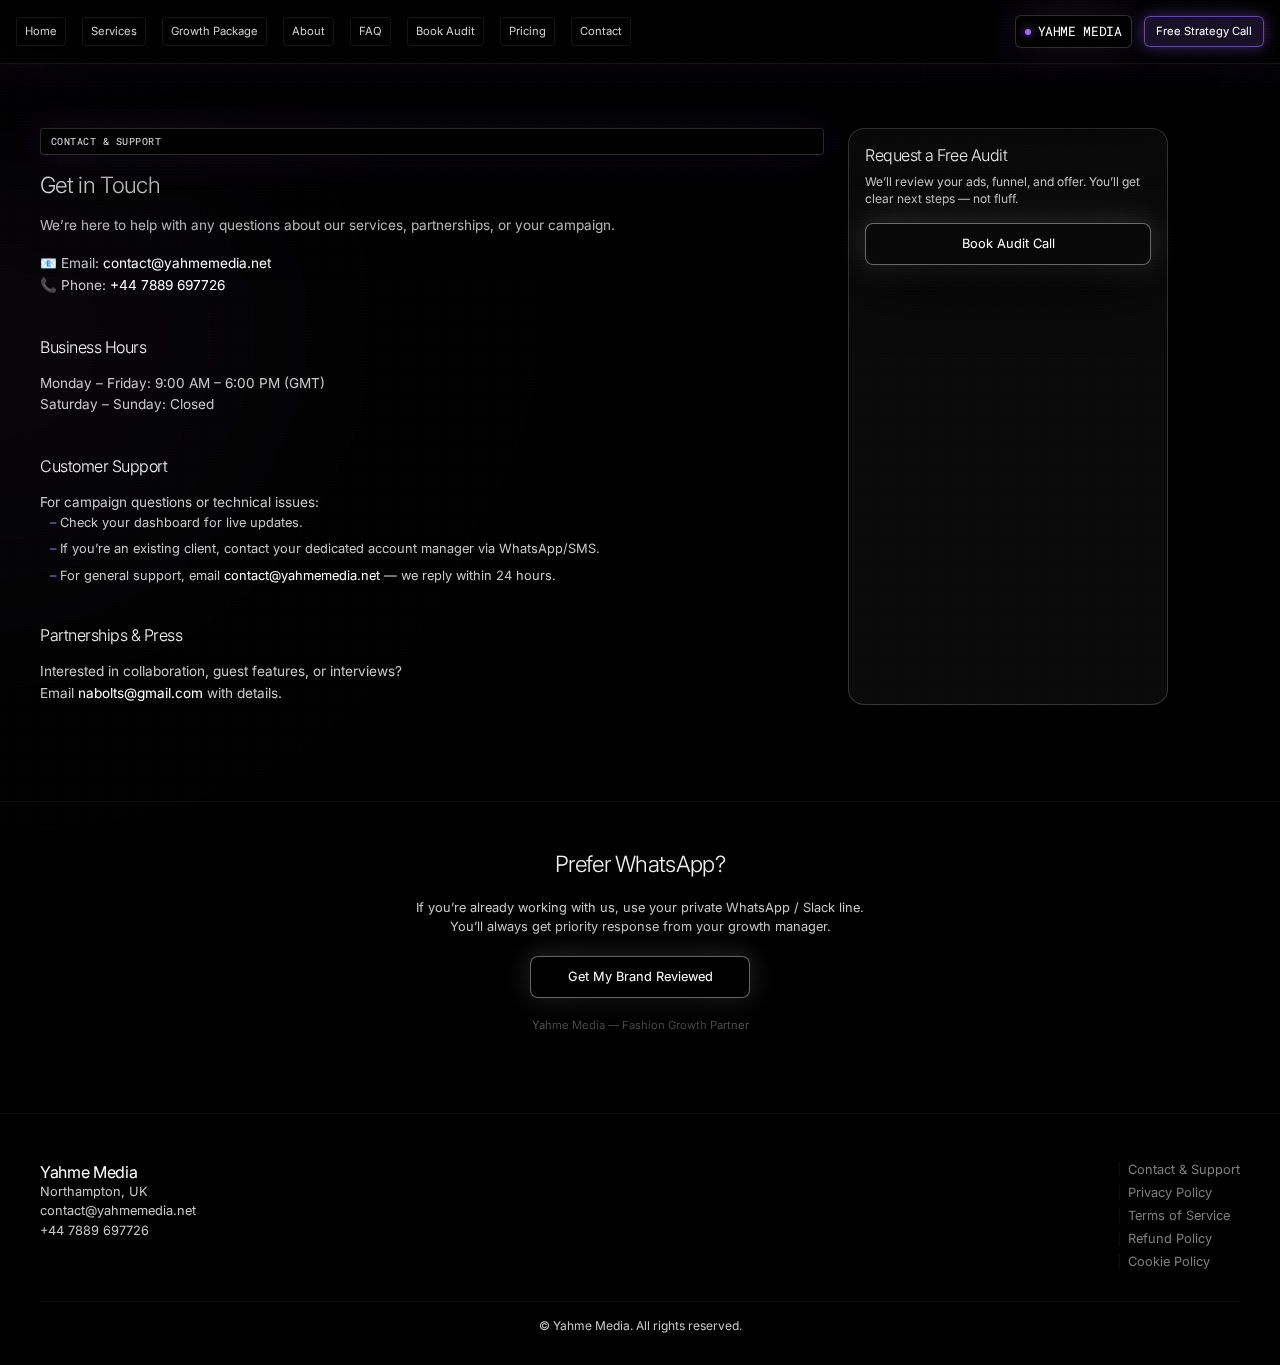
<file: Yahme Media local site/contact.html>
<!DOCTYPE html>
<html lang="en">
<head>
  <meta charset="UTF-8" />
  <meta name="viewport" content="width=device-width,initial-scale=1.0" />
  <title>Yahme Media — Contact & Support</title>

  <!-- Fonts -->
  <link href="https://fonts.googleapis.com/css2?family=Inter:wght@300;400;500&family=Roboto+Mono:wght@400&display=swap" rel="stylesheet">

  <style>
    * {
      box-sizing: border-box;
      margin: 0;
      padding: 0;
      -webkit-font-smoothing: antialiased;
    }

    body {
      background-color: #000;
      color: #fff;
      font-family: "Inter", system-ui, -apple-system, BlinkMacSystemFont, "Roboto", sans-serif;
      min-height: 100vh;
      display: flex;
      flex-direction: column;
      align-items: stretch;
      justify-content: flex-start;
      position: relative;
      overflow-x: hidden;
    }

    a {
      text-decoration: none;
      color: inherit;
    }

    h1,h2,h3,h4 {
      color: #f2f2f2;
      font-weight: 300;
      letter-spacing: -0.03em;
    }

    p,li {
      color: #c9c9c9;
    }

    /* GLOBAL grain overlay */
    .grain-overlay {
      content: "";
      position: fixed;
      inset: 0;
      pointer-events: none;
      background-image: radial-gradient(rgba(255,255,255,0.07) 1px, transparent 0);
      background-size: 3px 3px;
      opacity: 0.07;
      mix-blend-mode: screen;
      z-index: 9999;
    }

    /* STICKY HEADER / NAV (child-page version uses index.html#section anchors) */
    .site-header {
      position: fixed;
      top: 0;
      left: 0;
      right: 0;
      height: 64px;
      z-index: 9998;
      display: flex;
      align-items: center;
      justify-content: center;
      padding: 0 1rem;

      background: rgba(0,0,0,0.4);
      backdrop-filter: blur(12px);
      border-bottom: 1px solid rgba(255,255,255,0.08);
      box-shadow:
        0 30px 80px rgba(0,0,0,0.9),
        0 0 40px rgba(157,107,255,0.15);
    }

    .header-inner {
      width: 100%;
      max-width: 1300px;
      display: flex;
      align-items: center;
      justify-content: space-between;
      gap: 1rem;
    }

    .nav-left {
      display: flex;
      align-items: center;
      flex-wrap: wrap;
      gap: 0.6rem 1rem;
      font-size: 0.7rem;
      line-height: 1.2;
      font-weight: 400;
      color: #cfcfcf;
    }

    .nav-links-group {
      display: flex;
      align-items: center;
      flex-wrap: wrap;
      gap: 0.6rem 1rem;
    }

    .nav-link {
      position: relative;
      font-size: 0.7rem;
      line-height: 1.2;
      font-weight: 400;
      color: #cfcfcf;
      padding: 0.4rem 0.5rem;
      border-radius: 4px;
      border: 1px solid rgba(255,255,255,0.08);
      background: rgba(0,0,0,0.3);
      transition: all 0.15s ease;
    }

    .nav-link:hover {
      color: #fff;
      border-color: rgba(157,107,255,0.6);
      box-shadow: 0 0 16px rgba(157,107,255,0.4);
      background: rgba(157,107,255,0.12);
    }

    .nav-right {
      display: flex;
      align-items: center;
      gap: 0.75rem;
    }

    .brand-mark {
      color: #fff;
      font-weight: 400;
      font-size: 0.8rem;
      letter-spacing: -0.03em;
      line-height: 1.2;
      background: rgba(0,0,0,0.5);
      border: 1px solid rgba(255,255,255,0.18);
      border-radius: 6px;
      box-shadow:
        0 30px 80px rgba(0,0,0,0.9),
        0 0 40px rgba(157,107,255,0.2);
      padding: 0.5rem 0.6rem;
      display: flex;
      align-items: center;
      gap: 0.4rem;
      font-family: "Roboto Mono", monospace;
      text-transform: uppercase;
    }

    .brand-dot {
      width: 6px;
      height: 6px;
      border-radius: 999px;
      background: #9d6bff;
      box-shadow: 0 0 8px rgba(157,107,255,0.9);
    }

    .nav-cta {
      font-size: 0.7rem;
      line-height: 1.2;
      font-weight: 400;
      color: #fff;
      background: rgba(157,107,255,0.15);
      border: 1px solid rgba(157,107,255,0.6);
      border-radius: 6px;
      padding: 0.5rem 0.6rem;
      min-width: 120px;
      text-align: center;
      box-shadow: 0 0 16px rgba(157,107,255,0.4);
      transition: all 0.15s ease;
    }

    .nav-cta:hover {
      background: rgba(157,107,255,0.25);
      box-shadow: 0 0 20px rgba(157,107,255,0.55);
    }

    html {
      scroll-behavior: smooth;
    }

    /* offset for fixed header */
    .offset-top {
      padding-top: 64px;
    }

    /* reusable styling pulled from index */
    .label-tag {
      display: inline-flex;
      align-items: center;
      gap: 0.5rem;
      background: rgba(0,0,0,0.4);
      border: 1px solid rgba(255,255,255,0.18);
      border-radius: 4px;
      padding: 0.4rem 0.6rem;
      font-family: "Roboto Mono", monospace;
      font-size: 0.65rem;
      line-height: 1.2;
      font-weight: 400;
      color: #f2f2f2;
      letter-spacing: 0.05em;
      text-transform: uppercase;
      box-shadow:
        0 30px 80px rgba(0,0,0,0.9),
        0 0 40px rgba(157,107,255,0.15);
      backdrop-filter: blur(10px);
    }

    .label-dot {
      width: 5px;
      height: 5px;
      border-radius: 999px;
      background: #9d6bff;
      box-shadow: 0 0 8px rgba(157,107,255,0.9);
    }

    .section-phase {
      position: relative;
      background: #000;
      padding: 4rem 1.5rem 6rem;
      display: flex;
      justify-content: center;
      align-items: flex-start;
    }

    .phase-inner {
      width: 100%;
      max-width: 1200px;
      display: flex;
      flex-direction: column;
      gap: 2rem;
      position: relative;
      z-index: 10;
    }

    .phase-top {
      display: grid;
      grid-template-columns: 1fr;
      gap: 1.5rem;
    }

    @media (min-width: 900px) {
      .phase-top {
        grid-template-columns: 2fr 1fr;
      }
    }

    .phase-left {
      display: flex;
      flex-direction: column;
      gap: 1rem;
      min-width: 0;
    }

    .phase-eyebrow {
      display: inline-block;
    }

    .phase-title {
      font-size: clamp(1.4rem, 0.4vw + 1rem, 1.8rem);
      line-height: 1.25;
      font-weight: 300;
      letter-spacing: -0.03em;
      max-width: 700px;
      color: #f2f2f2;
    }

    .phase-desc {
      font-size: 0.85rem;
      line-height: 1.6;
      font-weight: 400;
      max-width: 700px;
      display: flex;
      flex-direction: column;
      gap: 1rem;
      color: #c9c9c9;
    }

    .phase-desc p {
      color: #c9c9c9;
    }

    .phase-desc strong {
      color: #fff;
      font-weight: 400;
    }

    .phase-desc ul {
      list-style: none;
      padding-left: 0.6rem;
      display: flex;
      flex-direction: column;
      gap: 0.5rem;
      font-size: 0.8rem;
      line-height: 1.45;
      color: #bdbdbd;
    }

    .phase-desc ul li::before {
      content: "– ";
      color: #9d6bff;
    }

    /* right side card */
    .phase-right {
      background: rgba(255,255,255,0.04);
      border: 1px solid rgba(255,255,255,0.18);
      border-radius: 16px;
      box-shadow:
        0 40px 120px rgba(0,0,0,0.9),
        0 0 60px rgba(255,255,255,0.1);
      backdrop-filter: blur(12px);

      display: inline-flex;
      flex-direction: column;
      align-items: stretch;
      justify-content: flex-start;
      padding: 1rem 1rem;
      min-height: auto;
      max-width: 320px;
      width: fit-content;

      box-shadow: 0 0 0 rgba(157,107,255,0);
      transition: box-shadow 0.2s ease, border-color 0.2s ease;
      position: relative;
    }

    .price-main {
      font-size: 1rem;
      line-height: 1.3;
      font-weight: 300;
      letter-spacing: -0.03em;
      color: #f2f2f2;
    }

    .price-sub {
      font-size: 0.75rem;
      line-height: 1.4;
      font-weight: 400;
      margin-top: 0.5rem;
      color: #c9c9c9;
    }

    .cta-btn-phase {
      background: rgba(0,0,0,0.6);
      color: #fff;
      border: 1px solid rgba(255,255,255,0.4);
      border-radius: 8px;
      padding: 0.75rem 1rem;
      min-width: 220px;
      text-align: center;
      font-size: 0.8rem;
      font-weight: 400;
      line-height: 1.2;
      cursor: pointer;
      text-decoration: none;
      display: inline-flex;
      align-items: center;
      justify-content: center;
      box-shadow:
        0 20px 60px rgba(0,0,0,0.9),
        0 0 30px rgba(255,255,255,0.2);
      transition: all 0.15s ease;
      backdrop-filter: blur(10px);
      width: 100%;
      margin-top: 1rem;
    }

    .cta-btn-phase:hover {
      background: rgba(157,107,255,0.15);
      border-color: rgba(157,107,255,0.6);
      box-shadow: 0 0 20px rgba(157,107,255,0.4);
    }

    .glow-card-phase1 {
      border-color: rgba(157,107,255,0.6) !important;
      box-shadow: 0 0 20px rgba(157,107,255,0.4),
                  0 30px 80px rgba(0,0,0,0.95);
    }

    /* FINAL CTA (bottom of page, reused from index style) */
    .final-cta {
      width: 100%;
      background: #000;
      padding: 3rem 1.5rem 5rem;
      display: flex;
      flex-direction: column;
      align-items: center;
      text-align: center;
      gap: 1.25rem;
      border-top: 1px solid rgba(255,255,255,0.05);
    }

    .final-headline {
      font-size: clamp(1.4rem, 0.4vw + 1rem, 1.8rem);
      line-height: 1.25;
      font-weight: 300;
      letter-spacing: -0.03em;
      color: #f2f2f2;
      text-align: center;
      max-width: 700px;
    }

    .final-sub {
      font-size: 0.8rem;
      line-height: 1.5;
      color: #c9c9c9;
      max-width: 480px;
      text-align: center;
    }

    .final-btn {
      background: rgba(0,0,0,0.6);
      color: #fff;
      border: 1px solid rgba(255,255,255,0.4);
      border-radius: 8px;
      padding: 0.75rem 1rem;
      min-width: 220px;
      text-align: center;
      font-size: 0.8rem;
      font-weight: 400;
      line-height: 1.2;
      cursor: pointer;
      text-decoration: none;
      display: inline-flex;
      align-items: center;
      justify-content: center;
      box-shadow:
        0 20px 60px rgba(0,0,0,0.9),
        0 0 30px rgba(255,255,255,0.2);
      transition: all 0.15s ease;
      backdrop-filter: blur(10px);
    }

    .final-btn:hover {
      background: rgba(157,107,255,0.15);
      border-color: rgba(157,107,255,0.6);
      box-shadow: 0 0 20px rgba(157,107,255,0.4);
    }

    .final-footnote {
      font-size: 0.7rem;
      color: #666;
      line-height: 1.4;
    }

    /* FOOTER LEGAL */
    .footer-legal {
      width: 100%;
      background: #000;
      padding: 3rem 1.5rem 2rem;
      display: flex;
      justify-content: center;
      align-items: flex-start;
      border-top: 1px solid rgba(255,255,255,0.05);
    }

    .footer-inner {
      width: 100%;
      max-width: 1200px;
      display: flex;
      flex-direction: column;
      gap: 2rem;
    }

    .footer-top {
      display: flex;
      flex-direction: column;
      gap: 2rem;
      justify-content: space-between;
      align-items: flex-start;
    }

    @media (min-width: 800px) {
      .footer-top {
        flex-direction: row;
        align-items: flex-start;
      }
    }

    .footer-brand h4 {
      font-size: 1rem;
      font-weight: 400;
      color: #fff;
      letter-spacing: -0.02em;
    }

    .footer-brand p {
      font-size: 0.8rem;
      line-height: 1.5;
      color: #c9c9c9;
    }

    .footer-links {
      display: flex;
      flex-direction: column;
      gap: 0.5rem;
    }

    .footer-links a {
      font-size: 0.8rem;
      color: #7f7f7f;
      text-decoration: none;
      transition: color 0.2s ease, text-shadow 0.2s ease;
      border-left: 1px solid rgba(255,255,255,0.05);
      padding-left: 0.5rem;
    }

    .footer-links a:hover {
      color: #9d6bff;
      text-shadow: 0 0 8px rgba(157,107,255,0.6);
    }

    .footer-bottom {
      border-top: 1px solid rgba(255,255,255,0.05);
      padding-top: 1rem;
      text-align: center;
    }

    .footer-bottom p {
      font-size: 0.75rem;
      color: #6a6aa;
    }

    /* background glow blob behind content */
    .contact-bg-blob {
      position: absolute;
      left: -20%;
      top: 10%;
      width: 60vw;
      height: 60vh;
      background: radial-gradient(
        circle at 30% 30%,
        rgba(157,107,255,0.22) 0%,
        rgba(0,0,0,0) 70%
      );
      filter: blur(120px) brightness(1.4);
      opacity: 0.22;
      mix-blend-mode: screen;
      pointer-events: none;
      animation: floatBlob 18s ease-in-out infinite;
    }

    @keyframes floatBlob {
      0%   { transform: translate3d(0%,0%,0) scale(1); }
      50%  { transform: translate3d(4%,-4%,0) scale(1.06); }
      100% { transform: translate3d(0%,0%,0) scale(1); }
    }

  </style>
</head>
<body>

  <!-- grain -->
  <div class="grain-overlay"></div>

  <!-- HEADER (child-page version) -->
  <header class="site-header">
    <div class="header-inner">
      <nav class="nav-left">

        <div class="nav-links-group">
          <a class="nav-link" href="index.html#top">Home</a>
          <a class="nav-link" href="index.html#phase1">Services</a>
          <a class="nav-link" href="index.html#phase2">Growth Package</a>
          <a class="nav-link" href="index.html#about">About</a>
          <a class="nav-link" href="index.html#faq">FAQ</a>
        </div>

        <div class="nav-links-group">
          <a class="nav-link" href="audit.html">Book Audit</a>
          <a class="nav-link" href="pricing.html">Pricing</a>
          <a class="nav-link" href="contact.html">Contact</a>
        </div>

      </nav>

      <div class="nav-right">
        <div class="brand-mark">
          <span class="brand-dot"></span>
          <span>Yahme&nbsp;Media</span>
        </div>

        <a class="nav-cta" href="audit.html">
          Free Strategy Call
        </a>
      </div>
    </div>
  </header>

  <!-- PAGE CONTENT -->
  <main class="offset-top">

    <section class="section-phase" id="contact">
      <div class="contact-bg-blob"></div>

      <div class="phase-inner">

        <div class="phase-top">

          <!-- LEFT SIDE CONTENT -->
          <div class="phase-left">
            <div class="phase-eyebrow label-tag">
              <span class="label-dot"></span>
              <span>Contact & Support</span>
            </div>

            <div class="phase-title">
              Get in Touch
            </div>

            <div class="phase-desc">
              <p>
                We’re here to help with any questions about our services, partnerships, or your campaign.
              </p>

              <p>
                📧 Email: <strong>contact@yahmemedia.net</strong><br/>
                📞 Phone: <strong>+44 7889 697726</strong>
              </p>

              <div style="height:0.5rem;"></div>

              <div class="phase-title" style="font-size:1rem;">
                Business Hours
              </div>

              <p>
                Monday – Friday: 9:00 AM – 6:00 PM (GMT)<br/>
                Saturday – Sunday: Closed
              </p>

              <div style="height:0.5rem;"></div>

              <div class="phase-title" style="font-size:1rem;">
                Customer Support
              </div>

              <div>
                <p>For campaign questions or technical issues:</p>
                <ul>
                  <li>Check your dashboard for live updates.</li>
                  <li>If you’re an existing client, contact your dedicated account manager via WhatsApp/SMS.</li>
                  <li>For general support, email <strong>contact@yahmemedia.net</strong> — we reply within 24 hours.</li>
                </ul>
              </div>

              <div style="height:0.5rem;"></div>

              <div class="phase-title" style="font-size:1rem;">
                Partnerships & Press
              </div>

              <p>
                Interested in collaboration, guest features, or interviews?<br/>
                Email <strong>nabolts@gmail.com</strong> with details.
              </p>

            </div>
          </div>

          <!-- RIGHT SIDE CARD -->
          <aside class="phase-right" id="contact-card">
            <div>
              <div class="price-main">Request a Free Audit</div>
              <div class="price-sub">
                We’ll review your ads, funnel, and offer. You’ll get clear next steps — not fluff.
              </div>
            </div>

            <a class="cta-btn-phase"
               href="audit.html"
               onmouseover="addGlow('contact-card','glow-card-phase1')"
               onmouseout="removeGlow('contact-card','glow-card-phase1')">
              Book Audit Call
            </a>
          </aside>

        </div>

      </div>
    </section>

    <!-- CALL TO ACTION (reuse final section vibe) -->
    <section class="final-cta">
      <div class="final-headline">
        Prefer WhatsApp?
      </div>
      <div class="final-sub">
        If you’re already working with us, use your private WhatsApp / Slack line. You’ll always get priority response from your growth manager.
      </div>
      <a class="final-btn" href="audit.html">
        Get My Brand Reviewed
      </a>
      <div class="final-footnote">
        Yahme Media — Fashion Growth Partner
      </div>
    </section>

  </main>

  <!-- FOOTER -->
  <section class="footer-legal">
    <div class="footer-inner">
      <div class="footer-top">
        <div class="footer-brand">
          <h4>Yahme Media</h4>
          <p>Northampton, UK</p>
          <p>contact@yahmemedia.net</p>
          <p>+44 7889 697726</p>
        </div>

        <div class="footer-links">
          <a href="contact.html">Contact & Support</a>
          <a href="policies.html#privacy">Privacy Policy</a>
          <a href="policies.html#terms">Terms of Service</a>
          <a href="policies.html#refunds">Refund Policy</a>
          <a href="policies.html#privacy">Cookie Policy</a>
        </div>
      </div>

      <div class="footer-bottom">
        <p>© Yahme Media. All rights reserved.</p>
      </div>
    </div>
  </section>

  <script>
    /* hover glow on the contact card button */
    function addGlow(id, glowClass){
      const card = document.getElementById(id);
      if(card){ card.classList.add(glowClass); }
    }
    function removeGlow(id, glowClass){
      const card = document.getElementById(id);
      if(card){ card.classList.remove(glowClass); }
    }
  </script>

  <!-- grain overlay duplicate on top layer -->
  <div class="grain-overlay"></div>

</body>
</html>
</file>
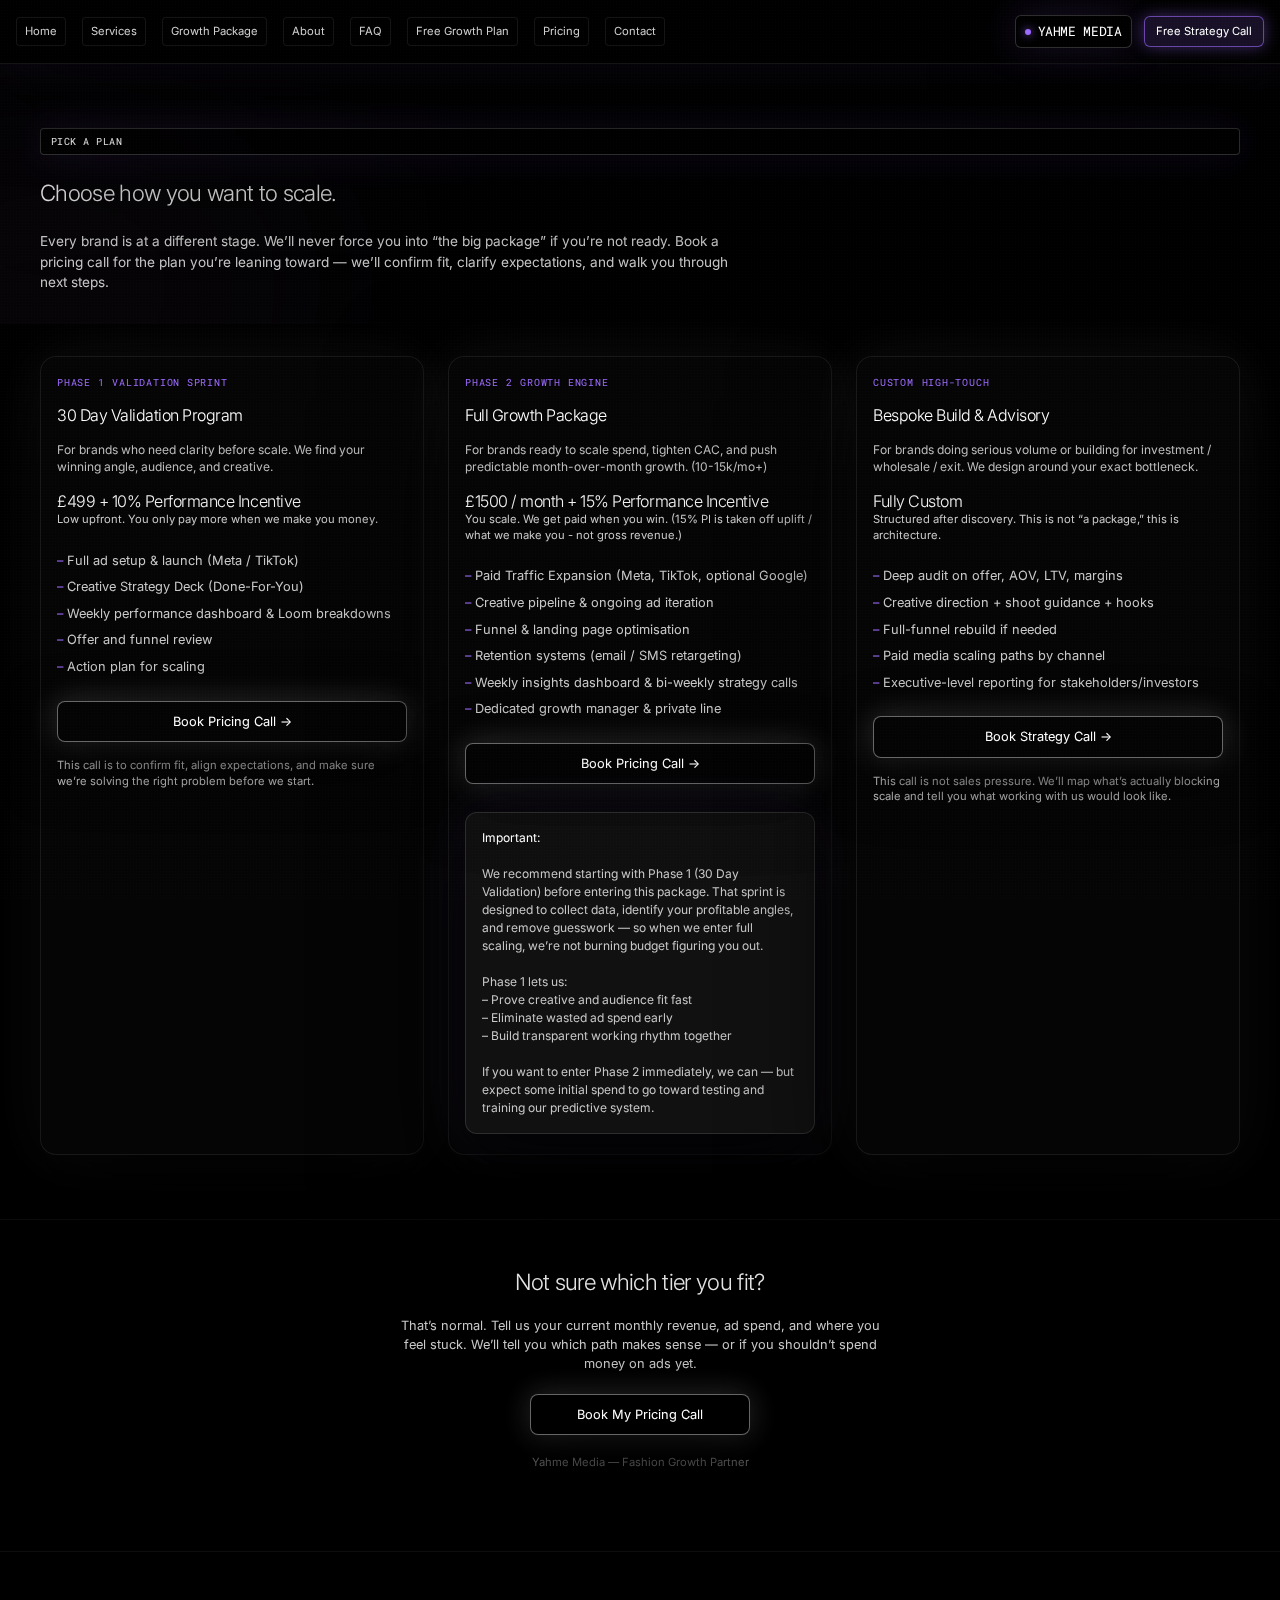
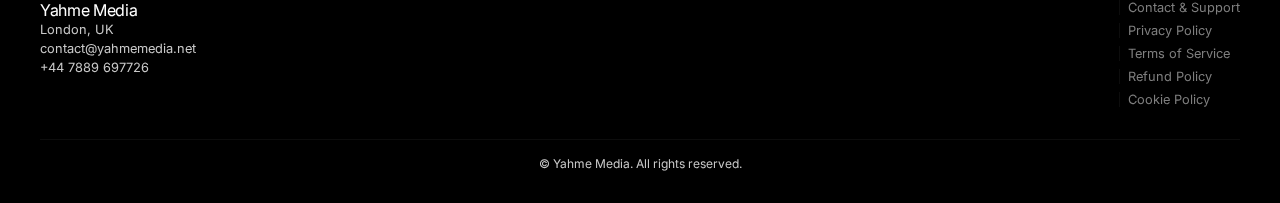
<file: Yahme Media local site/pricing.html>
<!DOCTYPE html>
<html lang="en">
<head>
  <meta charset="UTF-8" />
  <meta name="viewport" content="width=device-width,initial-scale=1.0" />
  <title>Yahme Media — Pricing & Plans</title>

  <!-- Fonts -->
  <link href="https://fonts.googleapis.com/css2?family=Inter:wght@300;400;500&family=Roboto+Mono:wght@400&display=swap" rel="stylesheet">

  <style>
    * {
      box-sizing: border-box;
      margin: 0;
      padding: 0;
      -webkit-font-smoothing: antialiased;
    }

    body {
      background-color: #000;
      color: #fff;
      font-family: "Inter", system-ui, -apple-system, BlinkMacSystemFont, "Roboto", sans-serif;
      min-height: 100vh;
      display: flex;
      flex-direction: column;
      align-items: stretch;
      justify-content: flex-start;
      position: relative;
      overflow-x: hidden;
    }

    a {
      text-decoration: none;
      color: inherit;
    }

    h1,h2,h3,h4 {
      color: #f2f2f2;
      font-weight: 300;
      letter-spacing: -0.03em;
    }

    p,li {
      color: #c9c9c9;
    }

    /* GLOBAL grain overlay */
    .grain-overlay {
      content: "";
      position: fixed;
      inset: 0;
      pointer-events: none;
      background-image: radial-gradient(rgba(255,255,255,0.07) 1px, transparent 0);
      background-size: 3px 3px;
      opacity: 0.07;
      mix-blend-mode: screen;
      z-index: 9999;
    }

    /* STICKY HEADER / NAV (child-page version) */
    .site-header {
      position: fixed;
      top: 0;
      left: 0;
      right: 0;
      height: 64px;
      z-index: 9998;
      display: flex;
      align-items: center;
      justify-content: center;
      padding: 0 1rem;

      background: rgba(0,0,0,0.4);
      backdrop-filter: blur(12px);
      border-bottom: 1px solid rgba(255,255,255,0.08);
      box-shadow:
        0 30px 80px rgba(0,0,0,0.9),
        0 0 40px rgba(157,107,255,0.15);
    }

    .header-inner {
      width: 100%;
      max-width: 1300px;
      display: flex;
      align-items: center;
      justify-content: space-between;
      gap: 1rem;
    }

    .nav-left {
      display: flex;
      align-items: center;
      flex-wrap: wrap;
      gap: 0.6rem 1rem;
      font-size: 0.7rem;
      line-height: 1.2;
      font-weight: 400;
      color: #cfcfcf;
    }

    .nav-links-group {
      display: flex;
      align-items: center;
      flex-wrap: wrap;
      gap: 0.6rem 1rem;
    }

    .nav-link {
      position: relative;
      font-size: 0.7rem;
      line-height: 1.2;
      font-weight: 400;
      color: #cfcfcf;
      padding: 0.4rem 0.5rem;
      border-radius: 4px;
      border: 1px solid rgba(255,255,255,0.08);
      background: rgba(0,0,0,0.3);
      transition: all 0.15s ease;
    }

    .nav-link:hover {
      color: #fff;
      border-color: rgba(157,107,255,0.6);
      box-shadow: 0 0 16px rgba(157,107,255,0.4);
      background: rgba(157,107,255,0.12);
    }

    .nav-right {
      display: flex;
      align-items: center;
      gap: 0.75rem;
    }

    .brand-mark {
      color: #fff;
      font-weight: 400;
      font-size: 0.8rem;
      letter-spacing: -0.03em;
      line-height: 1.2;
      background: rgba(0,0,0,0.5);
      border: 1px solid rgba(255,255,255,0.18);
      border-radius: 6px;
      box-shadow:
        0 30px 80px rgba(0,0,0,0.9),
        0 0 40px rgba(157,107,255,0.2);
      padding: 0.5rem 0.6rem;
      display: flex;
      align-items: center;
      gap: 0.4rem;
      font-family: "Roboto Mono", monospace;
      text-transform: uppercase;
    }

    .brand-dot {
      width: 6px;
      height: 6px;
      border-radius: 999px;
      background: #9d6bff;
      box-shadow: 0 0 8px rgba(157,107,255,0.9);
    }

    .nav-cta {
      font-size: 0.7rem;
      line-height: 1.2;
      font-weight: 400;
      color: #fff;
      background: rgba(157,107,255,0.15);
      border: 1px solid rgba(157,107,255,0.6);
      border-radius: 6px;
      padding: 0.5rem 0.6rem;
      min-width: 120px;
      text-align: center;
      box-shadow: 0 0 16px rgba(157,107,255,0.4);
      transition: all 0.15s ease;
    }

    .nav-cta:hover {
      background: rgba(157,107,255,0.25);
      box-shadow: 0 0 20px rgba(157,107,255,0.55);
    }

    html {
      scroll-behavior: smooth;
    }

    /* offset for fixed header */
    .offset-top {
      padding-top: 64px;
    }

    /* reused visuals */
    .label-tag {
      display: inline-flex;
      align-items: center;
      gap: 0.5rem;
      background: rgba(0,0,0,0.4);
      border: 1px solid rgba(255,255,255,0.18);
      border-radius: 4px;
      padding: 0.4rem 0.6rem;
      font-family: "Roboto Mono", monospace;
      font-size: 0.65rem;
      line-height: 1.2;
      font-weight: 400;
      color: #f2f2f2;
      letter-spacing: 0.05em;
      text-transform: uppercase;
      box-shadow:
        0 30px 80px rgba(0,0,0,0.9),
        0 0 40px rgba(157,107,255,0.15);
      backdrop-filter: blur(10px);
    }

    .label-dot {
      width: 5px;
      height: 5px;
      border-radius: 999px;
      background: #9d6bff;
      box-shadow: 0 0 8px rgba(157,107,255,0.9);
    }

    /* page hero / intro */
    .pricing-hero {
      position: relative;
      background: #000;
      padding: 4rem 1.5rem 2rem;
      display: flex;
      justify-content: center;
      align-items: flex-start;
      overflow: hidden;
    }

    .pricing-inner {
      width: 100%;
      max-width: 1200px;
      display: flex;
      flex-direction: column;
      gap: 1.5rem;
      position: relative;
      z-index: 5;
    }

    .pricing-bg-blob {
      position: absolute;
      left: -15%;
      top: 10%;
      width: 60vw;
      height: 60vh;
      background: radial-gradient(
        circle at 30% 30%,
        rgba(157,107,255,0.22) 0%,
        rgba(0,0,0,0) 70%
      );
      filter: blur(120px) brightness(1.4);
      opacity: 0.22;
      mix-blend-mode: screen;
      pointer-events: none;
      animation: floatBlob 20s ease-in-out infinite;
    }

    @keyframes floatBlob {
      0%   { transform: translate3d(0%,0%,0) scale(1); }
      50%  { transform: translate3d(4%,-4%,0) scale(1.06); }
      100% { transform: translate3d(0%,0%,0) scale(1); }
    }

    .pricing-eyebrow {
      display: inline-block;
    }

    .pricing-title {
      font-size: clamp(1.4rem, 0.4vw + 1rem, 1.8rem);
      line-height: 1.25;
      font-weight: 300;
      letter-spacing: -0.03em;
      color: #f2f2f2;
      max-width: 700px;
    }

    .pricing-sub {
      font-size: 0.85rem;
      line-height: 1.5;
      font-weight: 400;
      color: #c9c9c9;
      max-width: 700px;
    }

    /* pricing grid section */
    .pricing-grid-wrap {
      background: #000;
      padding: 2rem 1.5rem 4rem;
      display: flex;
      justify-content: center;
      align-items: flex-start;
    }

    .pricing-grid-inner {
      width: 100%;
      max-width: 1200px;
      display: flex;
      flex-direction: column;
      gap: 2rem;
      position: relative;
      z-index: 5;
    }

    .plan-grid {
      display: grid;
      grid-template-columns: 1fr;
      gap: 1.5rem;
    }

    @media (min-width: 900px) {
      .plan-grid {
        grid-template-columns: repeat(3, 1fr);
      }
    }

    .plan-card {
      position: relative;
      background: rgba(255,255,255,0.02);
      border: 1px solid rgba(255,255,255,0.08);
      border-radius: 16px;
      box-shadow:
        0 40px 120px rgba(0,0,0,0.9),
        0 0 60px rgba(255,255,255,0.07);
      backdrop-filter: blur(10px);

      padding: 1.25rem 1rem 1.25rem;
      display: flex;
      flex-direction: column;
      gap: 1rem;
      min-height: 320px;

      transform-style: preserve-3d;
      transition: transform 0.15s ease, box-shadow 0.15s ease, border-color 0.15s ease;
    }

    .plan-card:hover {
      transform: perspective(600px) rotateX(2deg) rotateY(-2deg) translateZ(5px);
      box-shadow:
        0 0 25px rgba(157,107,255,0.4),
        0 40px 120px rgba(0,0,0,0.95);
      border-color: rgba(157,107,255,0.6);
    }

    .plan-card:hover::after {
      opacity: 0.22;
    }

    .plan-card::after {
      content: "";
      position: absolute;
      inset: 0;
      background: radial-gradient(
        circle at 10% 10%,
        rgba(255,255,255,0.18) 0%,
        rgba(0,0,0,0) 70%
      );
      opacity: 0;
      transition: opacity 0.15s ease;
      border-radius: inherit;
      mix-blend-mode: screen;
      pointer-events: none;
    }

    .plan-eyebrow {
      display: inline-flex;
      align-items: center;
      gap: 0.5rem;
      font-family: "Roboto Mono", monospace;
      font-size: 0.6rem;
      line-height: 1.2;
      color: #9d6bff;
      letter-spacing: 0.08em;
      text-transform: uppercase;
    }

    .plan-title {
      font-size: 1rem;
      line-height: 1.3;
      font-weight: 300;
      color: #fff;
      letter-spacing: -0.03em;
    }

    .plan-for {
      font-size: 0.75rem;
      line-height: 1.4;
      color: #bdbdbd;
    }

    .plan-price {
      font-size: 1rem;
      line-height: 1.3;
      font-weight: 300;
      color: #f2f2f2;
      letter-spacing: -0.03em;
    }

    .plan-price-note {
      font-size: 0.7rem;
      line-height: 1.4;
      color: #c9c9c9;
    }

    .plan-list {
      list-style: none;
      padding-left: 0;
      margin-top: 0.5rem;
      display: flex;
      flex-direction: column;
      gap: 0.5rem;
      font-size: 0.8rem;
      line-height: 1.45;
      color: #bdbdbd;
    }

    .plan-list li::before {
      content: "– ";
      color: #9d6bff;
    }

    .plan-cta {
      background: rgba(0,0,0,0.6);
      color: #fff;
      border: 1px solid rgba(255,255,255,0.4);
      border-radius: 8px;
      padding: 0.75rem 1rem;
      width: 100%;
      text-align: center;
      font-size: 0.8rem;
      font-weight: 400;
      line-height: 1.2;
      cursor: pointer;
      text-decoration: none;
      display: inline-flex;
      align-items: center;
      justify-content: center;
      box-shadow:
        0 20px 60px rgba(0,0,0,0.9),
        0 0 30px rgba(255,255,255,0.2);
      transition: all 0.15s ease;
      backdrop-filter: blur(10px);
      margin-top: 0.5rem;
    }

    .plan-cta:hover {
      background: rgba(157,107,255,0.15);
      border-color: rgba(157,107,255,0.6);
      box-shadow: 0 0 20px rgba(157,107,255,0.4);
    }

    /* disclaimer block under plan 2 */
    .disclaimer-block {
      background: rgba(255,255,255,0.03);
      border: 1px solid rgba(255,255,255,0.12);
      border-radius: 12px;
      box-shadow:
        0 30px 80px rgba(0,0,0,0.9),
        0 0 60px rgba(157,107,255,0.1);
      backdrop-filter: blur(10px);

      padding: 1rem 1rem 1rem;
      font-size: 0.75rem;
      line-height: 1.5;
      color: #c9c9c9;
    }

    .disclaimer-block strong {
      color: #fff;
      font-weight: 400;
    }

    /* FINAL CTA */
    .final-cta {
      width: 100%;
      background: #000;
      padding: 3rem 1.5rem 5rem;
      display: flex;
      flex-direction: column;
      align-items: center;
      text-align: center;
      gap: 1.25rem;
      border-top: 1px solid rgba(255,255,255,0.05);
    }

    .final-headline {
      font-size: clamp(1.4rem, 0.4vw + 1rem, 1.8rem);
      line-height: 1.25;
      font-weight: 300;
      letter-spacing: -0.03em;
      color: #f2f2f2;
      text-align: center;
      max-width: 700px;
    }

    .final-sub {
      font-size: 0.8rem;
      line-height: 1.5;
      color: #c9c9c9;
      max-width: 480px;
      text-align: center;
    }

    .final-btn {
      background: rgba(0,0,0,0.6);
      color: #fff;
      border: 1px solid rgba(255,255,255,0.4);
      border-radius: 8px;
      padding: 0.75rem 1rem;
      min-width: 220px;
      text-align: center;
      font-size: 0.8rem;
      font-weight: 400;
      line-height: 1.2;
      cursor: pointer;
      text-decoration: none;
      display: inline-flex;
      align-items: center;
      justify-content: center;
      box-shadow:
        0 20px 60px rgba(0,0,0,0.9),
        0 0 30px rgba(255,255,255,0.2);
      transition: all 0.15s ease;
      backdrop-filter: blur(10px);
    }

    .final-btn:hover {
      background: rgba(157,107,255,0.15);
      border-color: rgba(157,107,255,0.6);
      box-shadow: 0 0 20px rgba(157,107,255,0.4);
    }

    .final-footnote {
      font-size: 0.7rem;
      color: #666;
      line-height: 1.4;
    }

    /* FOOTER LEGAL */
    .footer-legal {
      width: 100%;
      background: #000;
      padding: 3rem 1.5rem 2rem;
      display: flex;
      justify-content: center;
      align-items: flex-start;
      border-top: 1px solid rgba(255,255,255,0.05);
    }

    .footer-inner {
      width: 100%;
      max-width: 1200px;
      display: flex;
      flex-direction: column;
      gap: 2rem;
    }

    .footer-top {
      display: flex;
      flex-direction: column;
      gap: 2rem;
      justify-content: space-between;
      align-items: flex-start;
    }

    @media (min-width: 800px) {
      .footer-top {
        flex-direction: row;
        align-items: flex-start;
      }
    }

    .footer-brand h4 {
      font-size: 1rem;
      font-weight: 400;
      color: #fff;
      letter-spacing: -0.02em;
    }

    .footer-brand p {
      font-size: 0.8rem;
      line-height: 1.5;
      color: #c9c9c9;
    }

    .footer-links {
      display: flex;
      flex-direction: column;
      gap: 0.5rem;
    }

    .footer-links a {
      font-size: 0.8rem;
      color: #7f7f7f;
      text-decoration: none;
      transition: color 0.2s ease, text-shadow 0.2s ease;
      border-left: 1px solid rgba(255,255,255,0.05);
      padding-left: 0.5rem;
    }

    .footer-links a:hover {
      color: #9d6bff;
      text-shadow: 0 0 8px rgba(157,107,255,0.6);
    }

    .footer-bottom {
      border-top: 1px solid rgba(255,255,255,0.05);
      padding-top: 1rem;
      text-align: center;
    }

    .footer-bottom p {
      font-size: 0.75rem;
      color: #6a6aa;
    }
  </style>
</head>
<body>

  <!-- grain -->
  <div class="grain-overlay"></div>

  <!-- HEADER (child-page version) -->
  <header class="site-header">
    <div class="header-inner">
      <nav class="nav-left">

        <div class="nav-links-group">
          <a class="nav-link" href="index.html#top">Home</a>
          <a class="nav-link" href="index.html#phase1">Services</a>
          <a class="nav-link" href="index.html#phase2">Growth Package</a>
          <a class="nav-link" href="index.html#about">About</a>
          <a class="nav-link" href="index.html#faq">FAQ</a>
        </div>

        <div class="nav-links-group">
          <a class="nav-link" href="growthplan.html">Free Growth Plan</a>
          <a class="nav-link" href="pricing.html">Pricing</a>
          <a class="nav-link" href="contact.html">Contact</a>
        </div>

      </nav>

      <div class="nav-right">
        <div class="brand-mark">
          <span class="brand-dot"></span>
          <span>Yahme&nbsp;Media</span>
        </div>

        <a class="nav-cta" href="audit.html">
          Free Strategy Call
        </a>
      </div>
    </div>
  </header>

  <!-- PAGE CONTENT -->
  <main class="offset-top">

    <!-- Pricing Hero / Intro -->
    <section class="pricing-hero">
      <div class="pricing-bg-blob"></div>

      <div class="pricing-inner">
        <div class="pricing-eyebrow label-tag">
          <span class="label-dot"></span>
          <span>Pick a plan</span>
        </div>

        <div class="pricing-title">
          Choose how you want to scale.
        </div>

        <div class="pricing-sub">
          Every brand is at a different stage. We’ll never force you into “the big package” if you’re not ready.
          Book a pricing call for the plan you’re leaning toward — we’ll confirm fit, clarify expectations,
          and walk you through next steps.
        </div>
      </div>
    </section>

    <!-- Pricing Grid -->
    <section class="pricing-grid-wrap">
      <div class="pricing-grid-inner">

        <div class="plan-grid">

          <!-- PLAN 1: Validation / Phase 1 -->
          <div class="plan-card">
            <div class="plan-eyebrow">
              <span>Phase 1</span>
              <span>Validation Sprint</span>
            </div>

            <div class="plan-title">
              30 Day Validation Program
            </div>

            <div class="plan-for">
              For brands who need clarity before scale.
              We find your winning angle, audience, and creative.
            </div>

            <div>
              <div class="plan-price">£499 + 10% Performance Incentive</div>
              <div class="plan-price-note">
                Low upfront. You only pay more when we make you money.
              </div>
            </div>

            <ul class="plan-list">
              <li>Full ad setup & launch (Meta / TikTok)</li>
              <li>Creative Strategy Deck (Done-For-You)</li>
              <li>Weekly performance dashboard & Loom breakdowns</li>
              <li>Offer and funnel review</li>
              <li>Action plan for scaling</li>
            </ul>

            <a class="plan-cta" href="audit.html">
              Book Pricing Call →
            </a>

            <div class="plan-price-note" style="font-size:0.7rem; line-height:1.4;">
              This call is to confirm fit, align expectations, and make sure we’re solving the right problem before we start.
            </div>
          </div>

          <!-- PLAN 2: Growth / Phase 2 -->
          <div class="plan-card">
            <div class="plan-eyebrow">
              <span>Phase 2</span>
              <span>Growth Engine</span>
            </div>

            <div class="plan-title">
              Full Growth Package
            </div>

            <div class="plan-for">
              For brands ready to scale spend, tighten CAC, and push predictable month-over-month growth. (10-15k/mo+)
            </div>

            <div>
              <div class="plan-price">£1500 / month + 15% Performance Incentive</div>
              <div class="plan-price-note">
                You scale. We get paid when you win. (15% PI is taken off uplift / what we make you - not gross revenue.)
              </div>
            </div>

            <ul class="plan-list">
              <li>Paid Traffic Expansion (Meta, TikTok, optional Google)</li>
              <li>Creative pipeline & ongoing ad iteration</li>
              <li>Funnel & landing page optimisation</li>
              <li>Retention systems (email / SMS retargeting)</li>
              <li>Weekly insights dashboard & bi-weekly strategy calls</li>
              <li>Dedicated growth manager & private line</li>
            </ul>

            <a class="plan-cta" href="audit.html">
              Book Pricing Call →
            </a>

            <div class="disclaimer-block" style="margin-top:0.75rem;">
              <strong>Important:</strong><br/><br/>
              We recommend starting with Phase 1 (30 Day Validation) before entering this package.
              That sprint is designed to collect data, identify your profitable angles, and remove guesswork —
              so when we enter full scaling, we’re not burning budget figuring you out.<br/><br/>

              Phase 1 lets us:
              <br/>– Prove creative and audience fit fast
              <br/>– Eliminate wasted ad spend early
              <br/>– Build transparent working rhythm together
              <br/><br/>

              If you want to enter Phase 2 immediately, we can — but expect some initial spend to go toward testing and training our predictive system.
            </div>
          </div>

          <!-- PLAN 3: Bespoke / Custom -->
          <div class="plan-card">
            <div class="plan-eyebrow">
              <span>Custom</span>
              <span>High-touch</span>
            </div>

            <div class="plan-title">
              Bespoke Build & Advisory
            </div>

            <div class="plan-for">
              For brands doing serious volume or building for investment / wholesale / exit.
              We design around your exact bottleneck.
            </div>

            <div>
              <div class="plan-price">Fully Custom</div>
              <div class="plan-price-note">
                Structured after discovery. This is not “a package,” this is architecture.
              </div>
            </div>

            <ul class="plan-list">
              <li>Deep audit on offer, AOV, LTV, margins</li>
              <li>Creative direction + shoot guidance + hooks</li>
              <li>Full-funnel rebuild if needed</li>
              <li>Paid media scaling paths by channel</li>
              <li>Executive-level reporting for stakeholders/investors</li>
            </ul>

            <a class="plan-cta" href="audit.html">
              Book Strategy Call →
            </a>

            <div class="plan-price-note" style="font-size:0.7rem; line-height:1.4;">
              This call is not sales pressure.
              We’ll map what’s actually blocking scale and tell you what working with us would look like.
            </div>
          </div>

        </div>
      </div>
    </section>

    <!-- Final CTA (reuse global style) -->
    <section class="final-cta">
      <div class="final-headline">
        Not sure which tier you fit?
      </div>
      <div class="final-sub">
        That’s normal. Tell us your current monthly revenue, ad spend, and where you feel stuck. We’ll tell you which path makes sense — or if you shouldn’t spend money on ads yet.
      </div>
      <a class="final-btn" href="audit.html">
        Book My Pricing Call
      </a>
      <div class="final-footnote">
        Yahme Media — Fashion Growth Partner
      </div>
    </section>

  </main>

  <!-- FOOTER -->
  <section class="footer-legal">
    <div class="footer-inner">
      <div class="footer-top">
        <div class="footer-brand">
          <h4>Yahme Media</h4>
          <p>London, UK</p>
          <p>contact@yahmemedia.net</p>
          <p>+44 7889 697726</p>
        </div>

        <div class="footer-links">
          <a href="contact.html">Contact & Support</a>
          <a href="policies.html#privacy">Privacy Policy</a>
          <a href="policies.html#terms">Terms of Service</a>
          <a href="policies.html#refunds">Refund Policy</a>
          <a href="policies.html#privacy">Cookie Policy</a>
        </div>
      </div>

      <div class="footer-bottom">
        <p>© Yahme Media. All rights reserved.</p>
      </div>
    </div>
  </section>

  <!-- grain overlay duplicate on top layer -->
  <div class="grain-overlay"></div>

</body>
</html>
</file>
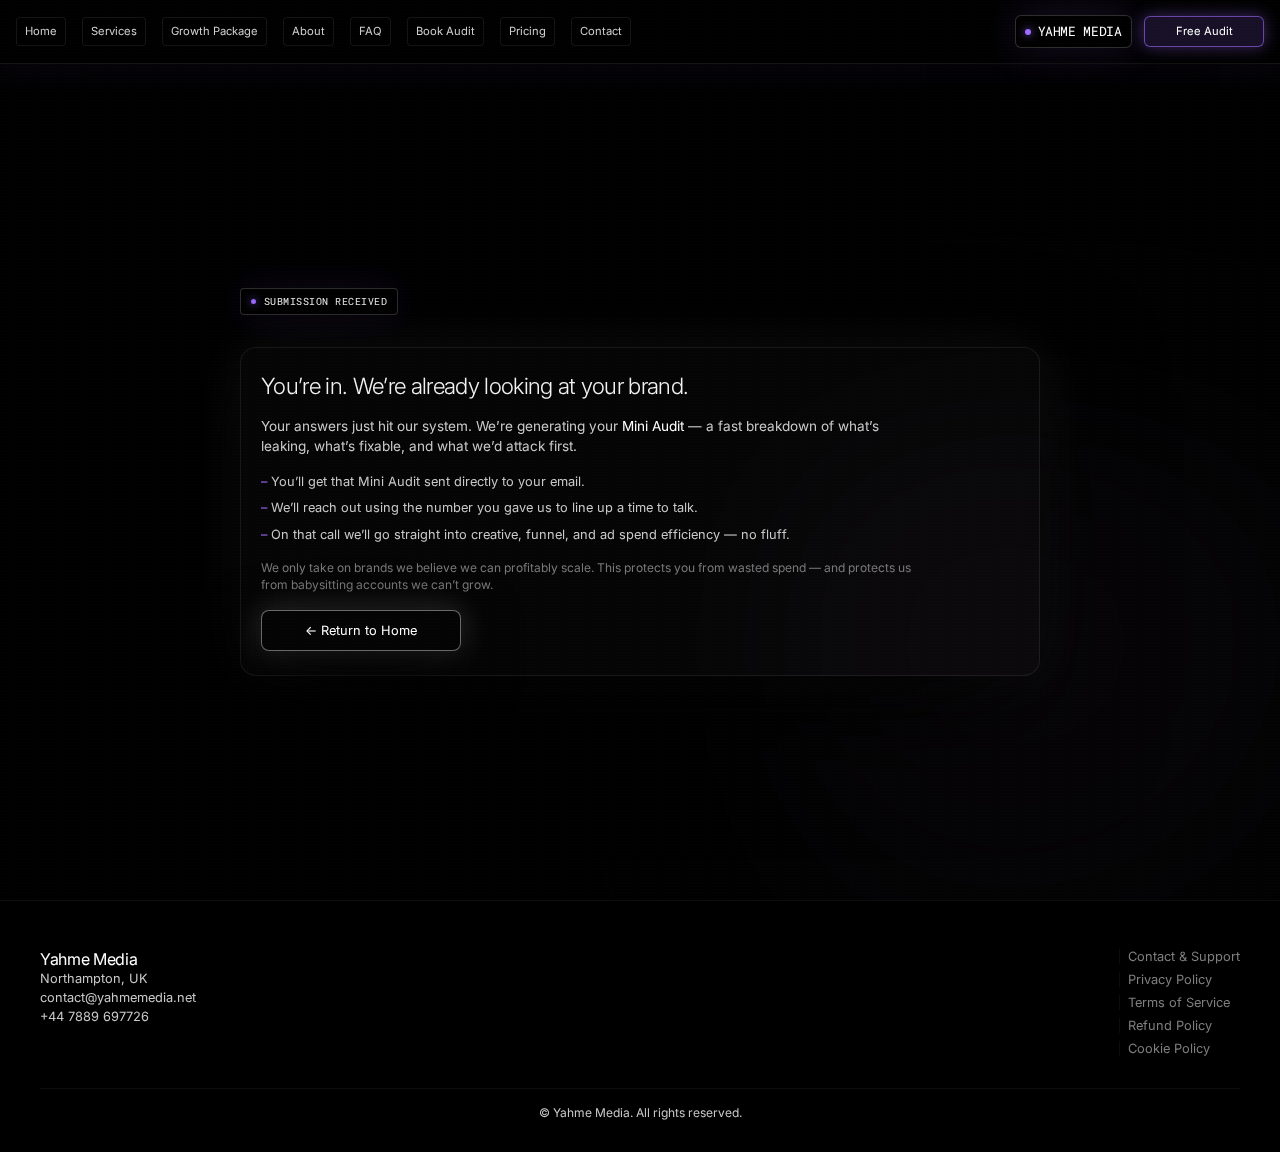
<file: Yahme Media local site/thankyoupage.html>
<!DOCTYPE html>
<html lang="en">
<head>
  <meta charset="UTF-8" />
  <meta name="viewport" content="width=device-width,initial-scale=1.0" />
  <title>Thank You — Yahme Media</title>

  <!-- Fonts -->
  <link href="https://fonts.googleapis.com/css2?family=Inter:wght@300;400;500&family=Roboto+Mono:wght@400&display=swap" rel="stylesheet">

  <style>
    * {
      box-sizing: border-box;
      margin: 0;
      padding: 0;
      -webkit-font-smoothing: antialiased;
    }

    body {
      background-color: #000;
      color: #fff;
      font-family: "Inter", system-ui, -apple-system, BlinkMacSystemFont, "Roboto", sans-serif;
      min-height: 100vh;
      display: flex;
      flex-direction: column;
      position: relative;
      overflow-x: hidden;
    }

    a {
      text-decoration: none;
      color: inherit;
    }

    h1,h2,h3,h4 {
      color: #f2f2f2;
      font-weight: 300;
      letter-spacing: -0.03em;
    }

    p,li,small {
      color: #c9c9c9;
    }

    /* grain overlay */
    .grain-overlay {
      content: "";
      position: fixed;
      inset: 0;
      pointer-events: none;
      background-image: radial-gradient(rgba(255,255,255,0.07) 1px, transparent 0);
      background-size: 3px 3px;
      opacity: 0.07;
      mix-blend-mode: screen;
      z-index: 9999;
    }

    /* HEADER (same style as audit child pages) */
    .site-header {
      position: fixed;
      top: 0;
      left: 0;
      right: 0;
      height: 64px;
      z-index: 9998;
      display: flex;
      align-items: center;
      justify-content: center;
      padding: 0 1rem;

      background: rgba(0,0,0,0.4);
      backdrop-filter: blur(12px);
      border-bottom: 1px solid rgba(255,255,255,0.08);
      box-shadow:
        0 30px 80px rgba(0,0,0,0.9),
        0 0 40px rgba(157,107,255,0.15);
    }

    .header-inner {
      width: 100%;
      max-width: 1300px;
      display: flex;
      align-items: center;
      justify-content: space-between;
      gap: 1rem;
    }

    .nav-left {
      display: flex;
      align-items: center;
      flex-wrap: wrap;
      gap: 0.6rem 1rem;
      font-size: 0.7rem;
      line-height: 1.2;
      font-weight: 400;
      color: #cfcfcf;
    }

    .nav-links-group {
      display: flex;
      align-items: center;
      flex-wrap: wrap;
      gap: 0.6rem 1rem;
    }

    .nav-link {
      position: relative;
      font-size: 0.7rem;
      line-height: 1.2;
      font-weight: 400;
      color: #cfcfcf;
      padding: 0.4rem 0.5rem;
      border-radius: 4px;
      border: 1px solid rgba(255,255,255,0.08);
      background: rgba(0,0,0,0.3);
      transition: all 0.15s ease;
    }

    .nav-link:hover {
      color: #fff;
      border-color: rgba(157,107,255,0.6);
      box-shadow: 0 0 16px rgba(157,107,255,0.4);
      background: rgba(157,107,255,0.12);
    }

    .nav-right {
      display: flex;
      align-items: center;
      gap: 0.75rem;
    }

    .brand-mark {
      color: #fff;
      font-weight: 400;
      font-size: 0.8rem;
      letter-spacing: -0.03em;
      line-height: 1.2;
      background: rgba(0,0,0,0.5);
      border: 1px solid rgba(255,255,255,0.18);
      border-radius: 6px;
      box-shadow:
        0 30px 80px rgba(0,0,0,0.9),
        0 0 40px rgba(157,107,255,0.2);
      padding: 0.5rem 0.6rem;
      display: flex;
      align-items: center;
      gap: 0.4rem;
      font-family: "Roboto Mono", monospace;
      text-transform: uppercase;
    }

    .brand-dot {
      width: 6px;
      height: 6px;
      border-radius: 999px;
      background: #9d6bff;
      box-shadow: 0 0 8px rgba(157,107,255,0.9);
    }

    .nav-cta {
      font-size: 0.7rem;
      line-height: 1.2;
      font-weight: 400;
      color: #fff;
      background: rgba(157,107,255,0.15);
      border: 1px solid rgba(157,107,255,0.6);
      border-radius: 6px;
      padding: 0.5rem 0.6rem;
      min-width: 120px;
      text-align: center;
      box-shadow: 0 0 16px rgba(157,107,255,0.4);
      transition: all 0.15s ease;
    }

    .nav-cta:hover {
      background: rgba(157,107,255,0.25);
      box-shadow: 0 0 20px rgba(157,107,255,0.55);
    }

    .offset-top {
      padding-top: 64px;
    }

    /* Main Thank You Section */
    .ty-wrap {
      position: relative;
      background: #000;
      min-height: calc(100vh - 64px);
      padding: 4rem 1.5rem 4rem;
      display: flex;
      align-items: center;
      justify-content: center;
      text-align: left;
      overflow: hidden;
    }

    .ty-inner {
      width: 100%;
      max-width: 800px;
      position: relative;
      z-index: 5;
      display: flex;
      flex-direction: column;
      gap: 2rem;
    }

    /* glow blob like other pages */
    .ty-blob {
      position: absolute;
      right: -20%;
      bottom: -10%;
      width: 60vw;
      height: 60vh;
      background: radial-gradient(
        circle at 30% 30%,
        rgba(157,107,255,0.22) 0%,
        rgba(0,0,0,0) 70%
      );
      filter: blur(120px) brightness(1.4);
      opacity: 0.22;
      mix-blend-mode: screen;
      pointer-events: none;
      animation: floatBlob 20s ease-in-out infinite;
    }

    @keyframes floatBlob {
      0%   { transform: translate3d(0%,0%,0) scale(1); }
      50%  { transform: translate3d(-4%,-4%,0) scale(1.06); }
      100% { transform: translate3d(0%,0%,0) scale(1); }
    }

    .ty-card {
      background: rgba(255,255,255,0.02);
      border: 1px solid rgba(255,255,255,0.08);
      border-radius: 16px;
      box-shadow:
        0 40px 120px rgba(0,0,0,0.9),
        0 0 60px rgba(255,255,255,0.07);
      backdrop-filter: blur(10px);

      padding: 1.5rem 1.25rem 1.5rem;
      display: flex;
      flex-direction: column;
      gap: 1rem;
    }

    .ty-eyebrow {
      display: inline-flex;
      align-items: center;
      gap: 0.5rem;
      background: rgba(0,0,0,0.4);
      border: 1px solid rgba(255,255,255,0.18);
      border-radius: 4px;
      padding: 0.4rem 0.6rem;
      font-family: "Roboto Mono", monospace;
      font-size: 0.65rem;
      line-height: 1.2;
      font-weight: 400;
      color: #f2f2f2;
      letter-spacing: 0.05em;
      text-transform: uppercase;
      box-shadow:
        0 30px 80px rgba(0,0,0,0.9),
        0 0 40px rgba(157,107,255,0.15);
      backdrop-filter: blur(10px);
      width: max-content;
    }

    .ty-dot {
      width: 5px;
      height: 5px;
      border-radius: 999px;
      background: #9d6bff;
      box-shadow: 0 0 8px rgba(157,107,255,0.9);
    }

    .ty-headline {
      font-size: clamp(1.4rem, 0.4vw + 1rem, 1.8rem);
      line-height: 1.25;
      font-weight: 300;
      letter-spacing: -0.03em;
      color: #f2f2f2;
    }

    .ty-body {
      font-size: 0.85rem;
      line-height: 1.5;
      color: #c9c9c9;
      display: flex;
      flex-direction: column;
      gap: 1rem;
      max-width: 650px;
    }

    .ty-body strong {
      color: #fff;
      font-weight: 400;
    }

    .ty-list {
      list-style: none;
      padding-left: 0;
      margin: 0;
      display: flex;
      flex-direction: column;
      gap: 0.5rem;
      font-size: 0.8rem;
      line-height: 1.45;
      color: #bdbdbd;
    }

    .ty-list li::before {
      content: "– ";
      color: #9d6bff;
    }

    /* back home button */
    .home-btn {
      background: rgba(0,0,0,0.6);
      color: #fff;
      border: 1px solid rgba(255,255,255,0.4);
      border-radius: 8px;
      padding: 0.75rem 1rem;
      min-width: 200px;
      text-align: center;
      font-size: 0.8rem;
      font-weight: 400;
      line-height: 1.2;
      cursor: pointer;
      text-decoration: none;
      display: inline-flex;
      align-items: center;
      justify-content: center;
      box-shadow:
        0 20px 60px rgba(0,0,0,0.9),
        0 0 30px rgba(255,255,255,0.2);
      transition: all 0.15s ease;
      backdrop-filter: blur(10px);
      width: max-content;
    }

    .home-btn:hover {
      background: rgba(157,107,255,0.15);
      border-color: rgba(157,107,255,0.6);
      box-shadow: 0 0 20px rgba(157,107,255,0.4);
    }

    /* FOOTER LEGAL (same as other pages) */
    .footer-legal {
      width: 100%;
      background: #000;
      padding: 3rem 1.5rem 2rem;
      display: flex;
      justify-content: center;
      align-items: flex-start;
      border-top: 1px solid rgba(255,255,255,0.05);
    }

    .footer-inner {
      width: 100%;
      max-width: 1200px;
      display: flex;
      flex-direction: column;
      gap: 2rem;
    }

    .footer-top {
      display: flex;
      flex-direction: column;
      gap: 2rem;
      justify-content: space-between;
      align-items: flex-start;
    }

    @media (min-width: 800px) {
      .footer-top {
        flex-direction: row;
        align-items: flex-start;
      }
    }

    .footer-brand h4 {
      font-size: 1rem;
      font-weight: 400;
      color: #fff;
      letter-spacing: -0.02em;
    }

    .footer-brand p {
      font-size: 0.8rem;
      line-height: 1.5;
      color: #c9c9c9;
    }

    .footer-links {
      display: flex;
      flex-direction: column;
      gap: 0.5rem;
    }

    .footer-links a {
      font-size: 0.8rem;
      color: #7f7f7f;
      text-decoration: none;
      transition: color 0.2s ease, text-shadow 0.2s ease;
      border-left: 1px solid rgba(255,255,255,0.05);
      padding-left: 0.5rem;
    }

    .footer-links a:hover {
      color: #9d6bff;
      text-shadow: 0 0 8px rgba(157,107,255,0.6);
    }

    .footer-bottom {
      border-top: 1px solid rgba(255,255,255,0.05);
      padding-top: 1rem;
      text-align: center;
    }

    .footer-bottom p {
      font-size: 0.75rem;
      color: #6a6aa;
    }
  </style>
</head>
<body>

  <!-- grain -->
  <div class="grain-overlay"></div>

  <!-- HEADER -->
  <header class="site-header">
    <div class="header-inner">
      <nav class="nav-left">
        <div class="nav-links-group">
          <a class="nav-link" href="index.html#top">Home</a>
          <a class="nav-link" href="index.html#phase1">Services</a>
          <a class="nav-link" href="index.html#phase2">Growth Package</a>
          <a class="nav-link" href="index.html#about">About</a>
          <a class="nav-link" href="index.html#faq">FAQ</a>
        </div>

        <div class="nav-links-group">
          <a class="nav-link" href="audit.html">Book Audit</a>
          <a class="nav-link" href="pricing.html">Pricing</a>
          <a class="nav-link" href="contact.html">Contact</a>
        </div>
      </nav>

      <div class="nav-right">
        <div class="brand-mark">
          <span class="brand-dot"></span>
          <span>Yahme&nbsp;Media</span>
        </div>

        <a class="nav-cta" href="audit.html">
          Free Audit
        </a>
      </div>
    </div>
  </header>

  <!-- MAIN -->
  <main class="offset-top">
    <section class="ty-wrap">
      <div class="ty-blob"></div>

      <div class="ty-inner">

        <div class="ty-eyebrow">
          <span class="ty-dot"></span>
          <span>Submission received</span>
        </div>

        <div class="ty-card">
          <div class="ty-headline">
            You’re in. We’re already looking at your brand.
          </div>

          <div class="ty-body">
            <p>
              Your answers just hit our system.
              We’re generating your <strong>Mini Audit</strong> — a fast breakdown of
              what’s leaking, what’s fixable, and what we’d attack first.
            </p>

            <ul class="ty-list">
              <li>You’ll get that Mini Audit sent directly to your email.</li>
              <li>We’ll reach out using the number you gave us to line up a time to talk.</li>
              <li>On that call we’ll go straight into creative, funnel, and ad spend efficiency — no fluff.</li>
            </ul>

            <p style="font-size:0.75rem; line-height:1.4; color:#7a7a7a;">
              We only take on brands we believe we can profitably scale.
              This protects you from wasted spend — and protects us from babysitting accounts we can’t grow.
            </p>
          </div>

          <a class="home-btn" href="index.html#top">
            ← Return to Home
          </a>
        </div>

      </div>
    </section>
  </main>

  <!-- FOOTER -->
  <section class="footer-legal">
    <div class="footer-inner">
      <div class="footer-top">
        <div class="footer-brand">
          <h4>Yahme Media</h4>
          <p>Northampton, UK</p>
          <p>contact@yahmemedia.net</p>
          <p>+44 7889 697726</p>
        </div>

        <div class="footer-links">
          <a href="contact.html">Contact & Support</a>
          <a href="policies.html#privacy">Privacy Policy</a>
          <a href="policies.html#terms">Terms of Service</a>
          <a href="policies.html#refunds">Refund Policy</a>
          <a href="policies.html#privacy">Cookie Policy</a>
        </div>
      </div>

      <div class="footer-bottom">
        <p>© Yahme Media. All rights reserved.</p>
      </div>
    </div>
  </section>

  <!-- grain overlay top layer (for texture on top of everything) -->
  <div class="grain-overlay"></div>

</body>
</html>
</file>
